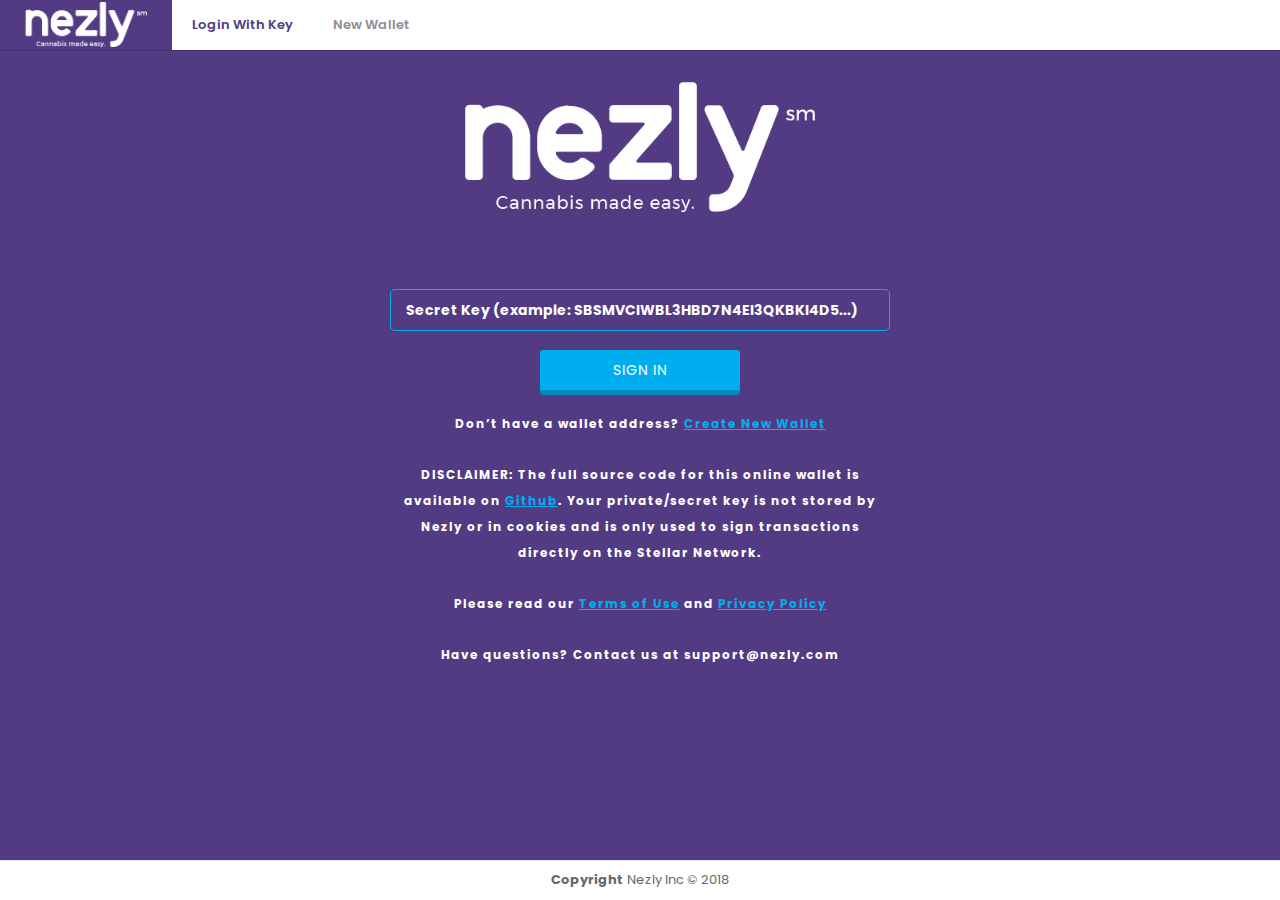
<file: index.html>
<!DOCTYPE HTML>
<html lang="en-US">
<head>
    <meta charset="UTF-8">
    <meta name="viewport" content="width=device-width, initial-scale=1, maximum-scale=1, user-scalable=no">
    <META NAME="ROBOTS" CONTENT="NOINDEX, NOFOLLOW">
    <title>Nezly Online Wallet</title>
    <link href="https://fonts.googleapis.com/css?family=Poppins:100,200,300,400,500,600,700,800,900" rel="stylesheet">
    <link href="css/bootstrap.min.css" rel="stylesheet">
    <link href="font-awesome/css/font-awesome.css" rel="stylesheet">
    <link href="css/animate.css" rel="stylesheet">
    <link href="css/crapstyle.css?v=1.04" rel="stylesheet">
    <link href="css/newstyle.css?v=1.08" rel="stylesheet">
    <script type="text/javascript" src="js/jquery.min.js"></script>
    <script type="text/javascript" src="js/bootstrap.min.js"></script>
    <script type="text/javascript" src="js/jquery.validate.min.js"></script>
    <script type="text/javascript" src="js/sweetalert/sweetalert2.all.min.js" ></script>
    <script type="text/javascript" src="js/js.cookie.js" ></script>
    <script type="text/javascript" src="js/events.js?v=1.43" ></script>
    <script type="text/javascript" src="js/functions.js?v=1.153"></script>
    <script type="text/javascript" src="js/vue.min.js"></script>
    <script type="text/javascript" src="js/jquery.qrcode.min.js"></script>
    <script type="text/javascript" src="js/qrcode.js"></script>
    <script src="js/metisMenu/jquery.metisMenu.js"></script>
    <script src="js/slimscroll/jquery.slimscroll.min.js"></script>
    <script src="js/inspinia.js?v=1.02"></script>
    <script src="js/pace/pace.min.js"></script>
    <script src="stellarjsdk/bower_components/stellar-sdk/stellar-sdk.js"></script>

</head>

<body class="top-navigation boxed-layout skin-3">

    <div id="wrapper">
            <div id="page-wrapper" class="no-margins purplebg">
                <div class="row ">
                    <nav class="navbar navbar-static-top box-shadow" role="navigation">
                        <div class="navbar-header">
                            <button aria-controls="navbar" aria-expanded="false" data-target="#navbar" data-toggle="collapse" class="navbar-toggle collapsed" type="button">
                                <i class="fa fa-reorder"></i>
                            </button>
                            <a href="/" class="navbar-brand"><img src="images/logo2.png" alt="Nezly"></a>
                        </div>
                        <div class="navbar-collapse collapse purple-bg" id="navbar">
                            <ul class="nav navbar-nav">
                                <li class="active">
                                    <a aria-expanded="false" role="button" href="/">Login With Key</a>
                                </li>
                                <li>
                                    <a aria-expanded="false" role="button" href="#" class="new"> New Wallet </a>
                                </li>
                            </ul>
                        </div>
                    </nav>
                </div>
                <div class="wrapper wrapper-content no-margins no-padding">

                    <div class="inner_content no-margins">
                        <div class="main_logo small-margin-top">
                            <img src="images/nezlyico.png" alt="img_logo" />
                        </div>
                        <div class="main_container">
                            <div class="checkmail">
                                <div class="contact_form no-margins">
                                    <form id="login-form" method="post" action="#">
                                        <div class="form-group">

                                                <input id="secretkey" name="secretkey" type="password" placeholder="Secret Key (example: SBSMVCIWBL3HBD7N4EI3QKBKI4D5...)" class="all_field" />

                                            <div class="all_fields"><input type="submit" value="SIGN IN" /></div>
                                        </div>
                                    </form>
                                </div>
                                <p class="all_paragraph">
                                    <span class="span2">Don’t have a wallet address? <a href="#" class="new">Create New Wallet</a></span><br /><br />
                                    <span class="span2">DISCLAIMER: The full source code for this online wallet is available on <a href="https://github.com/nezly/wallet" target="_blank">Github</a>. Your private/secret key is not stored by Nezly or in cookies and is only used to sign transactions directly on the Stellar Network.</span><br /><br />
                                    <span class="span2">Please read our <a href="terms.html" target="_blank">Terms of Use</a> and <a href="privacy.html" target="_blank">Privacy Policy</a></span><br /><br />
                                    <span class="span2">Have questions? Contact us at support@nezly.com</span>
                                </p>
                            </div>
                        </div>

                    </div>


                </div>
                <div class="footer fixed">
                    <div>
                        <strong>Copyright</strong> Nezly Inc &copy; 2018
                    </div>
                </div>

            </div>
    </div>

    <script type="text/javascript">
    $(document).ready(function ()
    {

    });
    </script>
</body>
</html>
</file>
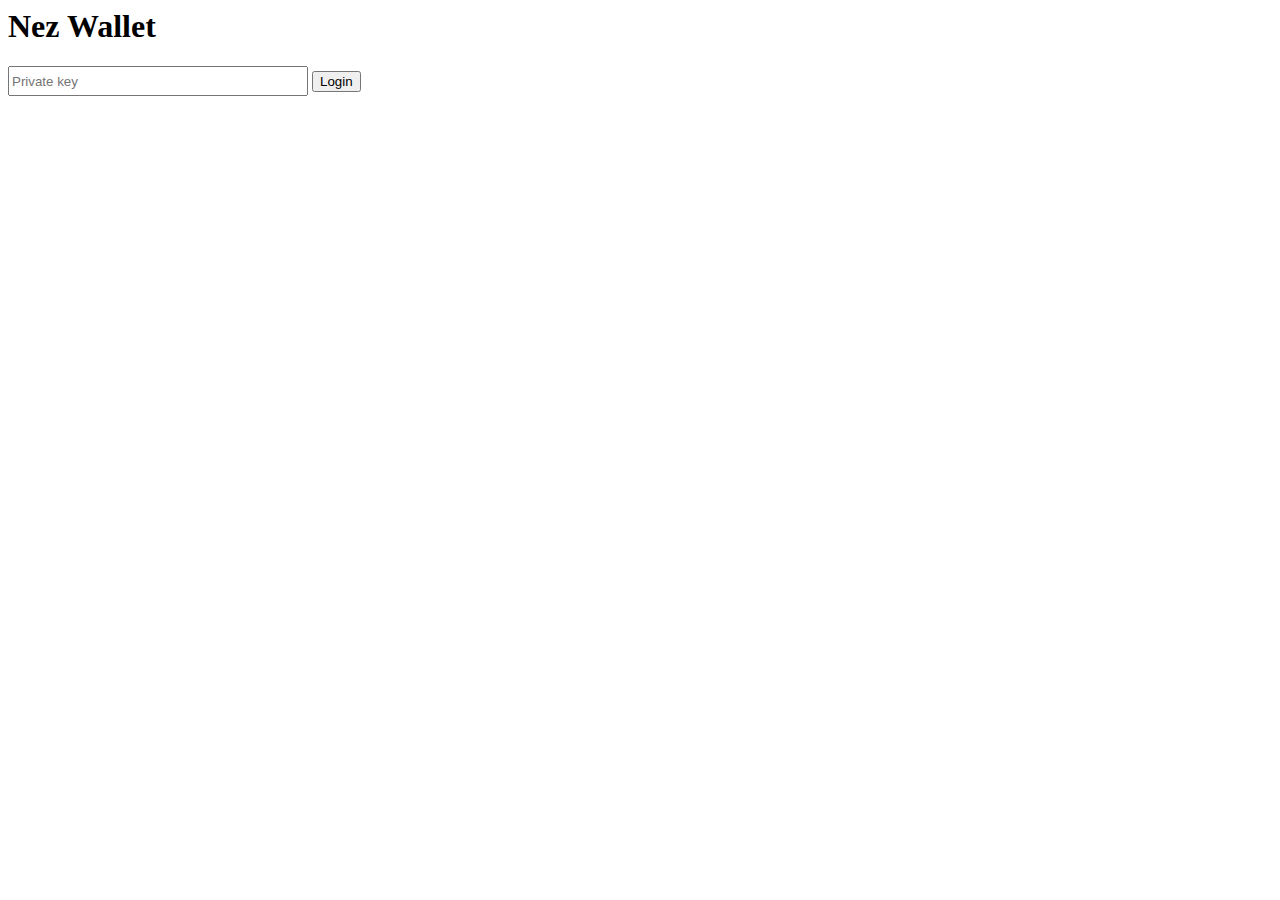
<file: stellarjsdk/balance.html>
<html>  
    
<head>
    <script src="https://cdnjs.cloudflare.com/ajax/libs/jquery/3.3.1/jquery.min.js"></script>
</head>

<body>  

    <h1>Nez Wallet</h1>
<div id="loginDiv">
    <input id="privateKey" style="height: 30px; width: 300px" value="" placeholder="Private key" />

   <!-- <button onclick="StellarController.fetchBalance()">Fetch Balance</button>-->
	<button onclick="StellarController.checkSecret()">Login</button>
	
</div>
	
	<ul id="balances">
    </ul>
	
	<div id="sendPaymentDiv" style="display:none;">
<br><br>
	
	
	To Address : <input id="toAccount" style="height: 30px; width: 300px" value="" placeholder="Valid Stellar Address" />
<br>
	
	Amount : <input id="toAmount" style="height: 30px; width: 300px" value="1.120976" placeholder="Amount" />
<br>
	Asset :<input id="sendAsset" style="height: 30px; width: 300px" value="XLM" placeholder="Asset Code e.g. XLM / NEZ" />
	<br>
		Memo : <input id="sendMemo" style="height: 30px; width: 300px" value="Testing Nez Wallet" placeholder="Memo Text" />
<br>


 Secret Signing Key : <input id="signPrivateKey" style="height: 30px; width: 300px" value="" placeholder="Private key" />
<br>
<br>
 
 
		    <button onclick="StellarController.sendPayment()">Send Payment</button>
<br><br>
	
	
	
	
	
	<h1>Transactions</h1>
	<ul id="transactionsList">
    </ul>
	
</div>	
	
	
	
	
	
	
</body>
<script src="./bower_components/stellar-sdk/stellar-sdk.js"></script>
<script>
    var assetCode = "ZEN";
    var assetIssuer = "GAW3RFKRCLGI3T34466RMRTNRL37TLPTNXMNJ3CTISKRPPVPYTQKVOEL";
    var $privateKey = $("#privateKey");
    var $balances = $("#balances");
	var $transactionsList = $("#transactionsList");
	
	var $toAccount = $("#toAccount");
	var $toAmount = $("#toAmount");
	var $sendAsset = $("#sendAsset");
		var $sendMemo = $("#sendMemo");

	//var signPrivateKey = $("#signPrivateKey").val();
	var assetToSend = StellarSdk.Asset.native();
	
    const server = new StellarSdk.Server('https://horizon-testnet.stellar.org');
    StellarSdk.Network.useTestNetwork();
    var StellarController = {
        fetchAccount: function(cb) {
            const pk = $privateKey.val();
            console.log(pk);
            const kp = StellarSdk.Keypair.fromSecret(pk);
            console.log(kp);
            console.log(kp.publicKey());
			
            server.loadAccount(kp.publicKey())
            .then(function(acct){
                cb(acct);
            });
        },
		checkSecret: function(){
		 try {
				const LogedInPrivateKey = StellarSdk.Keypair.fromSecret($privateKey.val());
				console.log(LogedInPrivateKey);
				$("#loginDiv").hide();
				
				$("#sendPaymentDiv").show();
				StellarController.fetchBalance();
		}
		catch(err) {
				console.log('An error has occured:');
				console.log(err);
				
			  }
            
			
		
		},
		
		
		
		
		
        sendPayment: function() {
            //
		StellarController.fetchAccount(function(acct) {
			
			var sourceKeypair = StellarSdk.Keypair.fromSecret($privateKey.val());
			
			var currentAccount = sourceKeypair.publicKey();
			
			if($sendAsset.val() === "ZEN"){
			
			 assetToSend = new StellarSdk.Asset(assetCode,assetIssuer);
			
			}
			
			
			server.loadAccount(currentAccount)
		  .then(function(acct) {
			var transaction = new StellarSdk.TransactionBuilder(acct)
			  // Add a payment operation to the transaction
			  .addOperation(StellarSdk.Operation.payment({
				destination: $toAccount.val(),
				// The term native asset refers to lumens
				asset: assetToSend,
				// Specify 350.1234567 lumens. Lumens are divisible to seven digits past
				// the decimal. They are represented in JS Stellar SDK in string format
				// to avoid errors from the use of the JavaScript Number data structure.
				amount: $toAmount.val(),
			  }))
			  // Uncomment to add a memo (https://www.stellar.org/developers/learn/concepts/transactions.html)
			   .addMemo(StellarSdk.Memo.text($sendMemo.val()))
			  .build();

			// Sign this transaction with the secret key
			// NOTE: signing is transaction is network specific. Test network transactions
			// won't work in the public network. To switch networks, use the Network object
			// as explained above (look for StellarSdk.Network).
			transaction.sign(sourceKeypair);

			// Let's see the XDR (encoded in base64) of the transaction we just built
			console.log(transaction.toEnvelope().toXDR('base64'));

			// Submit the transaction to the Horizon server. The Horizon server will then
			// submit the transaction into the network for us.
			server.submitTransaction(transaction)
			  .then(function(transactionResult) {
				console.log(JSON.stringify(transactionResult, null, 2));
				console.log('\nSuccess! View the transaction at: ');
				console.log(transactionResult._links.transaction.href);
				
				StellarController.fetchBalance();
				StellarController.fetchTransactions();
				
				
			  })
			  .catch(function(err) {
				console.log('An error has occured:');
				console.log(err);
			  });
		  })
		  .catch(function(e) {
			console.error(e);
		  });
			
			});
			
			
			//
        },
		fetchBalance: function() {
            StellarController.fetchAccount(function(acct) {
                const balances = acct.balances;
                console.log(balances);
                
                var balancesWeCareAbout = [];
                var foundAsset = false;
                for(var i = 0; i < balances.length; i++) {
                    var b = balances[i];
                    if(b.asset_code === assetCode) {
                        balancesWeCareAbout.push(b);
                        foundAsset = true;
                    } 
                    if(b.asset_type === "native") {
                        b.asset_code = "XLM";
                        balancesWeCareAbout.push(b);
                    }
                }
                if(!foundAsset) {
                    StellarController.createTrustline(function(res) {
                        $balances.empty();
                        
                        // Added asset so need to add to balances we care about    
                        // Treating this as a stack...
                        balancesWeCareAbout.push({asset_code: assetCode, balance: "0.0000000"});
                        var len = balancesWeCareAbout.length;
                        for(var i = 0; i < len; i++) {
                            var b = balancesWeCareAbout.pop();
                            $balances.append(`<li> ${b.balance} of ${b.asset_code}`);
                        }
                        return;
                        
                    }, function(err) {
                        console.error(err);
                    });
                }
                
                $balances.empty();
                for(var i = 0; i < balancesWeCareAbout.length; i++) {
                    var b = balancesWeCareAbout[i];
                    $balances.append(`<li> ${b.balance} of ${b.asset_code}`);
                }
				
				
            });
			
			StellarController.fetchTransactions();
        },
		
		fetchTransactions: function(){
		

            var accountId = StellarSdk.Keypair.fromSecret($privateKey.val());
			var transactionsArray = [];
			var currentAccount = accountId.publicKey();
			server.payments()
			.forAccount(currentAccount)
			.order('desc')
			.limit(100)
			.call()
			.then(function (payments) {
			console.log('Page 1: ');
			console.log(payments.records);
			
			$transactionsList.empty();
			for(var i = 0; i < payments.records.length; i++) {
                    var p = payments.records[i];

					//console.log(p.from);
					
					var asset = "XLM"
					
					if(p.asset_type==="credit_alphanum4")
					{
						asset = p.asset_code;
					}
					
					
					if(p.type==="payment"){
					
					if(p.from===currentAccount)
					{
						
						
						$transactionsList.append(`<li> Date : ${p.created_at} Asset : ${asset}  Sent To : ${p.to}  Amount: - ${p.amount}  `);

					}
					else
					{
						$transactionsList.append(`<li> Date : ${p.created_at} Asset : ${asset}  Received From : ${p.from}  Amount: + ${p.amount}  `);
					
					}
					
					}
					
					
                }
			
			
			
			
			
			
			})
			.catch(function (err) {
				console.log(err);
			});
		},
		
		
        createTrustline: function(cb, errcb) {
            StellarController.fetchAccount(function(acct) {
                var tx = new StellarSdk.TransactionBuilder(acct)
                    .addOperation(StellarSdk.Operation.changeTrust({
                        asset: new StellarSdk.Asset(assetCode,assetIssuer)
                    })).build();
                console.log("TRANS " + tx);
                const pk = $privateKey.val();
                console.log("PK " + pk);
                const kp = StellarSdk.Keypair.fromSecret(pk);
                tx.sign(kp);
                console.log("TX ENV " + tx.toEnvelope());
                server.submitTransaction(tx)
                .then(function(res) { return cb(res) })
                .catch(function(err) { return errcb(err) });
            });
        }
    }
</script>
</html>
</file>
<file: css/crapstyle.css>
* {
	margin: 0;
	padding: 0;
	box-sizing: border-box;
	text-decoration: none;
	font-family: 'Poppins', sans-serif;
}
body{
	background:url(../images/bg.png) no-repeat center center fixed;
	-webkit-background-size: cover;
	-moz-background-size: cover;
	-o-background-size: cover;
	background-size: cover;
}
.wrapper{
	width:100%;
}
.header{
	position:fixed;
	top:0px;
	width:100%;
	padding:5px 5%;
	background:#523b83;
	box-shadow:0px 0px 1px #000;
}
.logo{
	float:left;
	width:136px;
}
.logo img{
	width:100%;
}

.top_nav_right_header
{
	float: right;
	background: #00aeef;
	padding: 0px 4px 0px 4px;
	margin-right: 4px;
	color:#ffffff;
}

.top_nav{
	margin:auto;
	position:relative;
}
.top_nav ul{
	text-align:center;
	margin:0px;
	padding:0px;
	list-style:none;
}
.top_nav li{
	display:inline-block;
	margin:15px 15px;
	position:relative;
}
.top_nav li .counter{
	position:absolute;
	top:-5px;
	background:#00aeef;
	padding:2px 0px;
	text-align:center;
	width:20px;
	height:20px;
	border-radius:50%;
	color:#FFF;
	font-size:10px;
}
.top_nav a{
	color:#FFF;
	font-size:14px;
	font-weight:400;
}
/*************Inner Content*********/
.inner_content{
	float:left;
	width:100%;
	padding:0px 10%;
	margin-top: 30px !important;
}
.main_logo{
	margin:130px auto 50px auto;
	max-width:350px;
}
.main_logo img{
	width:100%;
}
.main_container{
	margin:50px auto;
	max-width:500px;
	position:relative;
}
p.all_paragraph{
	font-size:15px;
	clear:both;
	line-height:25px;
}
p.all_paragraph .span1{
	font-size:10px;
}
p.all_paragraph .span2{
	font-size:12px;
}
input.all_field{
	padding:10px 0px;
	color:#fff;
	font-size:14px;
	background:none;
	border:1px solid #00aeef;
	border-radius:5px;
	outline:none;
	text-indent:15px;
	font-weight:700;
	margin-bottom:4px;
	margin-top:12px;
}
select.all_field{
	padding:10px 0px;
	color:#fff;
	font-size:14px;
	background:#523b83;
	border:1px solid #00aeef;
	border-radius:5px;
	outline:none;
	text-indent:15px;
	font-weight:700;
	margin-bottom:4px;
	margin-top:12px;
	width: 100%;
}
.textarea_field{
	color:#fff;
	font-size:14px;
	background:none;
	border:1px solid #00aeef;
	border-radius:5px;
	outline:none;
	font-weight:700;
	width: 100%;
	padding: 4px 4px 4px 4px;
	text-align: center;
}
input.all_field::-webkit-input-placeholder { /* Chrome/Opera/Safari */
  color:#FFF;
  opacity:1;
}
input.all_field::-moz-placeholder { /* Firefox 19+ */
  color: #FFF;
  opacity:1;
}
input.all_field:-ms-input-placeholder { /* IE 10+ */
  color: #FFF;
  opacity:1;
}
input.all_field:-moz-placeholder { /* Firefox 18- */
  color: #FFF;
  opacity:1;
}
.all_fields{
	float:left;
	width:100%;
	padding:15px 0px;
	text-align:center;
}
.all_fields input[type=submit]{
	display:inline-block;
	clear:both;
	float:none;
	text-transform:uppercase;
	font-size:14px;
	font-weight:400;
	width:200px;
	padding:10px 0px;
	background:#00aeef;
	border:none;
	border-bottom:5px solid #008bbf;
	color:#FFF;
	letter-spacing:1px;
	border-radius:3px;
}

.all_fields input[type=button]{
	display:inline-block;
	clear:both;
	float:none;
	text-transform:uppercase;
	font-size:14px;
	font-weight:400;
	width:140px;
	padding:10px 0px;
	background:#bbc5d5;
	border:none;
	border-bottom:5px solid #969eaa;
	color:#ffffff;
	letter-spacing:1px;
	border-radius:3px;
}

/***Transaction****/
.transaction{
	clear:both;
	margin:50px auto;
	max-width:768px;
}
.transaction_ner{
	float:left;
	width:100%;
	border:1px solid #00aeef;
	border-radius:10px;
	padding:15px 0px;
}
p.history{
	color:#FFF;
	padding:0px 0px 15px 30px;
	font-size:20px;
	font-weight:500;
}
p.history span{
	font-size:14px;
	font-weight:400;
}

table {
  border-collapse: collapse;
  margin: 0;
  padding: 0;
  width: 100%;
  table-layout: fixed;
}
table thead{
	background:#00aeef;
}
table thead tr th{
	text-transform:none;
	padding:10px 0px;
}
table tr {
  border-top: 1px solid #00aeef;
  padding:15px 0px;
  color:#FFF;
  font-size:15px;
}
table tr:nth-child{
	border-bottom:none;
}
table th,
table td {
	padding:15px 10px;
  text-align: center;
}
table th {
  font-size: 12px;
  letter-spacing: .1em;
  text-transform: uppercase;
}
img.compl{
	margin-left:20px;
}
img.compl1{
	margin-left:30px;
}
@media screen and (max-width: 767px) {
  table {
    border: 0;
  }
  table caption {
    font-size: 1.3em;
  }
  table thead {
    border: none;
    clip: rect(0 0 0 0);
    height: 1px;
    margin: -1px;
    overflow: hidden;
    padding: 0;
    position: absolute;
    width: 1px;
  }
  table tr {
    border-top: 3px solid #00aeef;
    display: block;
    margin-bottom: .625em;
  }
  table td {
    border-bottom: 1px solid #00aeef;
    display: block;
    font-size: .8em;
    text-align: right;
  }
  table td:before {
    /*
    * aria-label has no advantage, it won't be read inside a table
    content: attr(aria-label);
    */
    content: attr(data-label);
    float: left;
    font-weight: bold;
    text-transform: uppercase;
  }
  table td:last-child {
    border-bottom: 0;
  }
}
/***Transaction****/
.transaction{
	clear:both;
	margin:50px auto;
	max-width:768px;
}
.transaction_ner{
	float:left;
	width:100%;
	border:1px solid #00aeef;
	border-radius:10px;
	padding:15px 0px;
}
/***Receive****/
.received{
	clear:both;
	margin:50px auto;
	max-width:1140px;
}
.received_inner{
	float:left;
	width:100%;
	border-radius:10px;
	padding:15px 0px;
}
.received_box{
	float:left;
	width:32%;
	padding:15px 0px;
	margin:15px 0px;
	border-radius:2px;
	border:2px solid #9299a7;
}
.received_box h1{
	color:#9299a7;
	font-size:24px;
	font-weight:700;
	text-align:center;
	padding:0px 15px;
	line-height:20px;
	text-transform:uppercase;
}
.received_box h1 span{
	font-size:15px;
	font-weight:500;
	text-transform:none;
}
.received_box h2{
	color:#9299a7;
	font-size:16px;
	padding:15px;
	font-weight:400;
	text-align:center;
}
.received_box:nth-child(2){
	margin:15px 15px;
}
.received_box p{
	margin-top:15px;
	clear:both;
	color:#9299a7;
	font-size:22px;
	font-weight:700;
	border-top:1px solid #9299a7;
	padding:20px 15px 5px 15px;
	text-align: center;
}
.current_box{
	border:2px solid #00aeef !important;
}
.current_box h1{
	color:#00aeef !important;
}
.current_box h1 span{
	color:#FFF !important;
}
.current_box h2{
	color:#FFF !important;
}
.current_box p{
	border-top:1px solid #00aeef;
	color:#FFF !important;
}
.received_contact{
	float:left;
	width:100%;
	text-align:center;
	padding:50px 0px;
}
.received_contact label{
	display:inline-block;
	padding:15px 0px;
	color:#FFF;
	font-size:15px;
	font-weight:500;
}
.received_contact input{
	display:inline-block !important;
	margin:0px 15px;
	width:45%;
}
.received_contact select{
	display:inline-block !important;
	width:150px;
	color:#FFF;
	font-size:15px;
	text-transform:uppercase;
	padding:9px 0px 9px 15px;
	background:none;
	border:1px solid #00aeef;
	border-radius:5px;
}
.received_contact input[type=submit]{
	margin:0px 15px;
}
input[type=submit].copy{
	background:#bbc5d5;
	border-bottom-color:#969eaa;
}
.list_field{
	float:left;
	width:100%;
	margin-bottom:15px;
}
/***Confrmation***/
.confirmation{
	float:left;
	width:100%;
	position:relative;
}
.confirmation p{
	text-align:center;
	color:#FFF;
	letter-spacing:1px;
	font-weight:400;
}
.confirmation a{
	color:#FFF;
	text-decoration:underline;
}
.confirmation .span1{
	text-align:center;
	color:#FFF;
}
.confirmation .span2{
	text-align:center;
	color:#FFF;
	font-weight:700;
}
/***Check Mail***/
.checkmail{
	float:left;
	width:100%;
	position:relative;
}
.checkmail p{
	text-align:center;
	color:#FFF;
	letter-spacing:1px;
	font-weight:400;
}
.checkmail a{
	color:#FFF;
	text-decoration:underline;
}
.checkmail .span1{
	color:#FFF;
	line-height:20px;
}
.checkmail .span2{
	text-align:center;
	font-weight:700;
	color:#FFF;
}
/****confirmation2*****/
.confirmation_two{
	float:left;
	width:100%;
	position:relative;
}
.confirmation_two p{
	text-align:center;
	font-size:15px;
	color:#FFF;
	letter-spacing:1px;
	font-weight:400;
}
.confirmation_two .span2{
	text-align:center;
	font-size:12px;
	font-weight:700;
	color:#FFF;
}
.contact_form{
	float:left;
	width:100%;
}
.contact_form input{
	float:left;
	width:100%;
}
/****Auth2*****/
.auth2{
	float:left;
	width:100%;
	position:relative;
}
.auth2 p{
	text-align:center;
	font-size:15px;
	color:#FFF;
	letter-spacing:1px;
	font-weight:400;
}
.auth2 .span2{
	text-align:center;
	font-size:12px;
	font-weight:700;
	color:#FFF;
}
.contact_form{
	float:left;
	width:100%;
}
.auth2 input{
	float:left;
	width:100%;
}
/**Creat Account****/
.all_fields input[type=checkbox].css-checkbox {
	position: absolute;
	z-index: -1000;
	left: -1000px;
	overflow: hidden;
	clip: rect(0 0 0 0);
	height: 1px;
	width: 1px;
	margin: -1px;
	padding: 0;
	border: 0;
}
.all_fields input[type=checkbox].css-checkbox + label.css-label {
	padding-left: 40px;
	height: 24px;
	font-size:12px;
	font-weight:700;
	color:#FFF;
	display: inline-block;
	line-height: 24px;
	background-repeat: no-repeat;
	background-position: 0 0;
	vertical-align: middle;
	text-align:justify;
	cursor: pointer;
}
.clear_both{
	float:left;
	clear:both;
	width:100%;
	padding-top:20px;
}
.all_fields2{
	float:left;
	width:100%;
	clear:both;
	padding-bottom:15px;
}
.all_fields2 input[type=checkbox].css-checkbox + label.css-label {
	float:left;
}
.all_fields input[type=checkbox].css-checkbox:checked + label.css-label {
	background-position: 0 -24px;
}
.all_fields label.css-label {
	background-image: url(../images/csscheckbox.png);
	-webkit-touch-callout: none;
	-webkit-user-select: none;
	-khtml-user-select: none;
	-moz-user-select: none;
	-ms-user-select: none;
	user-select: none;
}

/***End Create Account*****/
.visibility{
	visibility:hidden;
}



.error {
	color: #00aeef;
}



/****End Inner Content*****/


.footer{
	float:left;
	width:100%;
	padding-top:20%;
	clear:both;
	text-align:center;
}
.footer p{
	font-size:14px;
	font-weight:400;
	color:#FFF;
}
@media (max-width:1024px){
.received_box h1{
	font-size:20px;
}
.received_box h1 span{
	font-size:13px;
}
.received_box h2{
	font-size:15px;
}
.received_box:nth-child(2){
	margin:15px 15px;
}
.received_box p{
	font-size:20px;
}
}

@media (max-width:950px){

.received_box{
	width:100%;
	margin:20px 0px 0px 0px !important;
}

.received_contact label{
	width:100%;
	text-align:center;
}
.received_contact input{
	width:80%;
	margin-bottom:15px;
	clear:both;
}
input.key_inp{
	float:none;
	text-align:center;
	display:inline-block;
	width:80%;
}
.visibility{
	display:none;
}
}
@media (max-width:480px){

.top_nav{
	margin:auto;
	position:relative;
	width:auto;
}
.top_nav li{
	margin:15px 5px;
}
.top_nav a{
	font-size:12px;
}
.main_logo{
	max-width:250px;
}
}

.text-center
{
	text-align: center;
}
.center-header
{
	text-align: center;
	font-size: 20px;
	font-weight: bold;
	color: #ffffff;
	margin: 20px 0px 0px 0px;
}
.nezly-blue
{
	color: #00aeef;
}
.nezly-blue a{
	color: #ffff00;
}
.white{
	color: #ffffff;
}
.font-bold
{
	font-weight: bold;
}

p{
	color: #ffffff;
}
p a:link {
	color: #00aeef;
}
p a:visited {
	color: #00aeef;
}
h3 {
	color: #ffffff;
}
.no-padding-top {
	padding-top: 0px !important;
}
.qrback
{
	padding: 20px 20px 20px 20px;
	background: #ffffff;
	text-align: center !important;
	margin: 0px auto;
}

input::-webkit-inner-spin-button, input::-webkit-outer-spin-button{
	-webkit-appearance: none;
	margin: 0;
}

.nezwrapper
{
	margin-top: 16px; margin-bottom: 16px;
}
.txn-table-row:hover
{
	background: #000000;
	cursor: pointer;
}
</file>
<file: css/newstyle.css>
@import url("https://fonts.googleapis.com/css?family=Open+Sans:300,400,600,700");
@import url("https://fonts.googleapis.com/css?family=Roboto:400,300,500,700");
/*
 *
 *   INSPINIA - Responsive Admin Theme
 *   version 2.7.1
 *
*/
h1,
h2,
h3,
h4,
h5,
h6 {
  font-weight: 100;
}
h1 {
  font-size: 30px;
}
h2 {
  font-size: 24px;
}
h3 {
  font-size: 16px;
}
h4 {
  font-size: 14px;
}
h5 {
  font-size: 12px;
}
h6 {
  font-size: 10px;
}
h3,
h4,
h5 {
  margin-top: 5px;
  font-weight: 600;
}
.nav > li > a {
  color: #a7b1c2;
  font-weight: 600;
  padding: 14px 20px 14px 25px;
}
.nav.navbar-right > li > a {
  color: #999c9e;
}
.nav > li.active > a {
  color: #ffffff;
}
.navbar-default .nav > li > a:hover,
.navbar-default .nav > li > a:focus {
  background-color: #293846;
  color: white;
}
.nav .open > a,
.nav .open > a:hover,
.nav .open > a:focus {
  background: #fff;
}
.nav.navbar-top-links > li > a:hover,
.nav.navbar-top-links > li > a:focus {
  background-color: transparent;
}
.nav > li > a i {
  margin-right: 6px;
}
.navbar {
  border: 0;
}
.navbar-default {
  background-color: transparent;
  border-color: #2f4050;
}
.navbar-top-links li {
  display: inline-block;
}
.navbar-top-links li:last-child {
  margin-right: 40px;
}
.body-small .navbar-top-links li:last-child {
  margin-right: 0;
}
.navbar-top-links li a {
  padding: 20px 10px;
  min-height: 50px;
}
.dropdown-menu {
  border: medium none;
  border-radius: 3px;
  box-shadow: 0 0 3px rgba(86, 96, 117, 0.7);
  display: none;
  float: left;
  font-size: 12px;
  left: 0;
  list-style: none outside none;
  padding: 0;
  position: absolute;
  text-shadow: none;
  top: 100%;
  z-index: 1000;
}
.dropdown-menu > li > a {
  border-radius: 3px;
  color: inherit;
  line-height: 25px;
  margin: 4px;
  text-align: left;
  font-weight: normal;
}
.dropdown-menu > .active > a,
.dropdown-menu > .active > a:focus,
.dropdown-menu > .active > a:hover {
  color: #fff;
  text-decoration: none;
  background-color: #00aeef;
  outline: 0;
}
.dropdown-menu > li > a.font-bold {
  font-weight: 600;
}
.navbar-top-links .dropdown-menu li {
  display: block;
}
.navbar-top-links .dropdown-menu li:last-child {
  margin-right: 0;
}
.navbar-top-links .dropdown-menu li a {
  padding: 3px 20px;
  min-height: 0;
}
.navbar-top-links .dropdown-menu li a div {
  white-space: normal;
}
.navbar-top-links .dropdown-messages,
.navbar-top-links .dropdown-tasks,
.navbar-top-links .dropdown-alerts {
  width: 310px;
  min-width: 0;
}
.navbar-top-links .dropdown-messages {
  margin-left: 5px;
}
.navbar-top-links .dropdown-tasks {
  margin-left: -59px;
}
.navbar-top-links .dropdown-alerts {
  margin-left: -123px;
}
.navbar-top-links .dropdown-user {
  right: 0;
  left: auto;
}
.dropdown-messages,
.dropdown-alerts {
  padding: 10px 10px 10px 10px;
}
.dropdown-messages li a,
.dropdown-alerts li a {
  font-size: 12px;
}
.dropdown-messages li em,
.dropdown-alerts li em {
  font-size: 10px;
}
.nav.navbar-top-links .dropdown-alerts a {
  font-size: 12px;
}
.nav-header {
  padding: 33px 25px;
  background-color: #2f4050;
  background-image: url("../images/bg.png");
}
.pace-done .nav-header {
  transition: all 0.4s;
}
ul.nav-second-level {
  background: #293846;
}
.nav > li.active {
  border-left: 4px solid #19aa8d;
  background: #293846;
}
.nav.nav-second-level > li.active {
  border: none;
}
.nav.nav-second-level.collapse[style] {
  height: auto !important;
}
.nav-header a {
  color: #DFE4ED;
}
.nav-header .text-muted {
  color: #8095a8;
}
.minimalize-styl-2 {
  padding: 4px 12px;
  margin: 14px 5px 5px 20px;
  font-size: 14px;
  float: left;
}
.navbar-form-custom {
  float: left;
  height: 50px;
  padding: 0;
  width: 200px;
  display: block;
}
.navbar-form-custom .form-group {
  margin-bottom: 0;
}
.nav.navbar-top-links a {
  font-size: 14px;
}
.navbar-form-custom .form-control {
  background: none repeat scroll 0 0 rgba(0, 0, 0, 0);
  border: medium none;
  font-size: 14px;
  height: 60px;
  margin: 0;
  z-index: 2000;
}
.count-info .label {
  line-height: 12px;
  padding: 2px 5px;
  position: absolute;
  right: 6px;
  top: 12px;
}
.arrow {
  float: right;
}
.fa.arrow:before {
  content: "\f104";
}
.active > a > .fa.arrow:before {
  content: "\f107";
}
.nav-second-level li,
.nav-third-level li {
  border-bottom: none !important;
}
.nav-second-level li a {
  padding: 7px 10px 7px 10px;
  padding-left: 52px;
}
.nav-third-level li a {
  padding-left: 62px;
}
.nav-second-level li:last-child {
  margin-bottom: 10px;
}
body:not(.fixed-sidebar):not(.canvas-menu).mini-navbar .nav li:hover > .nav-second-level,
.mini-navbar .nav li:focus > .nav-second-level {
  display: block;
  border-radius: 0 2px 2px 0;
  min-width: 140px;
  height: auto;
}
body.mini-navbar .navbar-default .nav > li > .nav-second-level li a {
  font-size: 12px;
  border-radius: 3px;
}
.fixed-nav .slimScrollDiv #side-menu {
  padding-bottom: 60px;
}
.mini-navbar .nav-second-level li a {
  padding: 10px 10px 10px 15px;
}
.mini-navbar .nav .nav-second-level {
  position: absolute;
  left: 70px;
  top: 0;
  background-color: #2f4050;
  padding: 10px 10px 10px 10px;
  font-size: 12px;
}
.canvas-menu.mini-navbar .nav-second-level {
  background: #293846;
}
.mini-navbar li.active .nav-second-level {
  left: 65px;
}
.navbar-default .special_link a {
  background: #1ab394;
  color: white;
}
.navbar-default .special_link a:hover {
  background: #17987e !important;
  color: white;
}
.navbar-default .special_link a span.label {
  background: #fff;
  color: #1ab394;
}
.navbar-default .landing_link a {
  background: #1cc09f;
  color: white;
}
.navbar-default .landing_link a:hover {
  background: #1ab394 !important;
  color: white;
}
.navbar-default .landing_link a span.label {
  background: #fff;
  color: #1cc09f;
}
.logo-element {
  text-align: center;
  font-size: 18px;
  font-weight: 600;
  color: white;
  display: none;
  padding: 18px 0;
}
.pace-done .navbar-static-side,
.pace-done .nav-header,
.pace-done li.active,
.pace-done #page-wrapper,
.pace-done .footer {
  -webkit-transition: all 0.4s;
  -moz-transition: all 0.4s;
  -o-transition: all 0.4s;
  transition: all 0.4s;
}
.navbar-fixed-top {
  background: #fff;
  transition-duration: 0.4s;
  border-bottom: 1px solid #e7eaec !important;
  z-index: 2030;
}
.navbar-fixed-top,
.navbar-static-top {
  background: #f3f3f4;
}
.fixed-nav #wrapper {
  margin-top: 0;
}
.nav-tabs > li.active > a,
.nav-tabs > li.active > a:hover,
.nav-tabs > li.active > a:focus {
  -moz-border-bottom-colors: none;
  -moz-border-left-colors: none;
  -moz-border-right-colors: none;
  -moz-border-top-colors: none;
  background: none;
  border-color: #dddddd #dddddd rgba(0, 0, 0, 0);
  border-bottom: #f3f3f4;
  border-image: none;
  border-style: solid;
  border-width: 1px;
  color: #555555;
  cursor: default;
}
.nav.nav-tabs li {
  background: none;
  border: none;
}
body.fixed-nav #wrapper .navbar-static-side,
body.fixed-nav #wrapper #page-wrapper {
  margin-top: 60px;
}
body.top-navigation.fixed-nav #wrapper #page-wrapper {
  margin-top: 0;
}
body.fixed-nav.fixed-nav-basic .navbar-fixed-top {
  left: 220px;
}
body.fixed-nav.fixed-nav-basic.mini-navbar .navbar-fixed-top {
  left: 70px;
}
body.fixed-nav.fixed-nav-basic.fixed-sidebar.mini-navbar .navbar-fixed-top {
  left: 0;
}
body.fixed-nav.fixed-nav-basic #wrapper .navbar-static-side {
  margin-top: 0;
}
body.fixed-nav.fixed-nav-basic.body-small .navbar-fixed-top {
  left: 0;
}
body.fixed-nav.fixed-nav-basic.fixed-sidebar.mini-navbar.body-small .navbar-fixed-top {
  left: 220px;
}
.fixed-nav .minimalize-styl-2 {
  margin: 14px 5px 5px 15px;
}
.body-small .navbar-fixed-top {
  margin-left: 0;
}
body.mini-navbar .navbar-static-side {
  width: 70px;
}
body.mini-navbar .profile-element,
body.mini-navbar .nav-label,
body.mini-navbar .navbar-default .nav li a span {
  display: none;
}
body.canvas-menu .profile-element {
  display: block;
}
body:not(.fixed-sidebar):not(.canvas-menu).mini-navbar .nav-second-level {
  display: none;
}
body.mini-navbar .navbar-default .nav > li > a {
  font-size: 16px;
}
body.mini-navbar .logo-element {
  display: block;
}
body.canvas-menu .logo-element {
  display: none;
}
body.mini-navbar .nav-header {
  padding: 0;
  background-color: #1ab394;
}
body.canvas-menu .nav-header {
  padding: 33px 25px;
}
body.mini-navbar #page-wrapper {
  margin: 0 0 0 70px;
}
body.fixed-sidebar.mini-navbar .footer,
body.canvas-menu.mini-navbar .footer {
  margin: 0 0 0 0 !important;
}
body.canvas-menu.mini-navbar #page-wrapper,
body.canvas-menu.mini-navbar .footer {
  margin: 0 0 0 0;
}
body.fixed-sidebar .navbar-static-side,
body.canvas-menu .navbar-static-side {
  position: fixed;
  width: 220px;
  z-index: 2001;
  height: 100%;
}
body.fixed-sidebar.mini-navbar .navbar-static-side {
  width: 0;
}
body.fixed-sidebar.mini-navbar #page-wrapper {
  margin: 0 0 0 0;
}
body.body-small.fixed-sidebar.mini-navbar #page-wrapper {
  margin: 0 0 0 220px;
}
body.body-small.fixed-sidebar.mini-navbar .navbar-static-side {
  width: 220px;
}
.fixed-sidebar.mini-navbar .nav li:focus > .nav-second-level,
.canvas-menu.mini-navbar .nav li:focus > .nav-second-level {
  display: block;
  height: auto;
}
body.fixed-sidebar.mini-navbar .navbar-default .nav > li > .nav-second-level li a {
  font-size: 12px;
  border-radius: 3px;
}
body.canvas-menu.mini-navbar .navbar-default .nav > li > .nav-second-level li a {
  font-size: 13px;
  border-radius: 3px;
}
.fixed-sidebar.mini-navbar .nav-second-level li a,
.canvas-menu.mini-navbar .nav-second-level li a {
  padding: 10px 10px 10px 15px;
}
.fixed-sidebar.mini-navbar .nav-second-level,
.canvas-menu.mini-navbar .nav-second-level {
  position: relative;
  padding: 0;
  font-size: 13px;
}
.fixed-sidebar.mini-navbar li.active .nav-second-level,
.canvas-menu.mini-navbar li.active .nav-second-level {
  left: 0;
}
body.fixed-sidebar.mini-navbar .navbar-default .nav > li > a,
body.canvas-menu.mini-navbar .navbar-default .nav > li > a {
  font-size: 13px;
}
body.fixed-sidebar.mini-navbar .nav-label,
body.fixed-sidebar.mini-navbar .navbar-default .nav li a span,
body.canvas-menu.mini-navbar .nav-label,
body.canvas-menu.mini-navbar .navbar-default .nav li a span {
  display: inline;
}
body.canvas-menu.mini-navbar .navbar-default .nav li .profile-element a span {
  display: block;
}
.canvas-menu.mini-navbar .nav-second-level li a,
.fixed-sidebar.mini-navbar .nav-second-level li a {
  padding: 7px 10px 7px 52px;
}
.fixed-sidebar.mini-navbar .nav-second-level,
.canvas-menu.mini-navbar .nav-second-level {
  left: 0;
}
body.canvas-menu nav.navbar-static-side {
  z-index: 2001;
  background: #2f4050;
  height: 100%;
  position: fixed;
  display: none;
}
body.canvas-menu.mini-navbar nav.navbar-static-side {
  display: block;
  width: 220px;
}
.top-navigation #page-wrapper {
  margin-left: 0;
}
.top-navigation .navbar-nav .dropdown-menu > .active > a {
  background: white;
  color: #1ab394;
  font-weight: bold;
}
.white-bg .navbar-fixed-top,
.white-bg .navbar-static-top {
  background: #fff;
}
.top-navigation .navbar {
  margin-bottom: 0;
}
.top-navigation .nav > li > a {
  padding: 15px 20px;
  color: #676a6c;
}
.top-navigation .nav > li a:hover,
.top-navigation .nav > li a:focus {
  background: #fff;
  color: #00aeef;
}
.top-navigation .navbar .nav > li.active {
  background: #fff;
  border: none;
}
.top-navigation .nav > li.active > a {
  color: #1ab394;
}
.top-navigation .navbar-right {
  margin-right: 10px;
}
.top-navigation .navbar-nav .dropdown-menu {
  box-shadow: none;
  border: 1px solid #e7eaec;
}
.top-navigation .dropdown-menu > li > a {
  margin: 0;
  padding: 7px 20px;
}
.navbar .dropdown-menu {
  margin-top: 0;
}
.top-navigation .navbar-brand {
  background: #523b83;
  color: #fff;
  padding: 2px 25px;
}
.top-navigation .navbar-top-links li:last-child {
  margin-right: 0;
}
.top-navigation.mini-navbar #page-wrapper,
.top-navigation.body-small.fixed-sidebar.mini-navbar #page-wrapper,
.mini-navbar .top-navigation #page-wrapper,
.body-small.fixed-sidebar.mini-navbar .top-navigation #page-wrapper,
.canvas-menu #page-wrapper {
  margin: 0;
}
.top-navigation.fixed-nav #wrapper,
.fixed-nav #wrapper.top-navigation {
  margin-top: 50px;
}
.top-navigation .footer.fixed {
  margin-left: 0 !important;
}
.top-navigation .wrapper.wrapper-content {
  padding: 40px;
}
.top-navigation.body-small .wrapper.wrapper-content,
.body-small .top-navigation .wrapper.wrapper-content {
  padding: 40px 0 40px 0;
}
.navbar-toggle {
  background-color: #523b83;
  color: #fff;
  padding: 6px 12px;
  font-size: 14px;
}
.top-navigation .navbar-nav .open .dropdown-menu > li > a,
.top-navigation .navbar-nav .open .dropdown-menu .dropdown-header {
  padding: 10px 15px 10px 20px;
}
@media (max-width: 768px) {
  .top-navigation .navbar-header {
    display: block;
    float: none;
  }
}
.menu-visible-lg,
.menu-visible-md {
  display: none !important;
}
@media (min-width: 1200px) {
  .menu-visible-lg {
    display: block !important;
  }
}
@media (min-width: 992px) {
  .menu-visible-md {
    display: block !important;
  }
}
@media (max-width: 767px) {
  .menu-visible-md {
    display: block !important;
  }
  .menu-visible-lg {
    display: block !important;
  }
}
.btn {
  border-radius: 3px;
}
.float-e-margins .btn {
  margin-bottom: 5px;
}
.btn-w-m {
  min-width: 120px;
}
.btn-primary.btn-outline {
  color: #1ab394;
}
.btn-success.btn-outline {
  color: #1c84c6;
}
.btn-info.btn-outline {
  color: #23c6c8;
}
.btn-warning.btn-outline {
  color: #f8ac59;
}
.btn-danger.btn-outline {
  color: #ed5565;
}
.btn-primary.btn-outline:hover,
.btn-success.btn-outline:hover,
.btn-info.btn-outline:hover,
.btn-warning.btn-outline:hover,
.btn-danger.btn-outline:hover {
  color: #fff;
}
.btn-primary {
  background-color: #1ab394;
  border-color: #1ab394;
  color: #FFFFFF;
}
.btn-primary:hover,
.btn-primary:focus,
.btn-primary:active,
.btn-primary.active,
.open .dropdown-toggle.btn-primary,
.btn-primary:active:focus,
.btn-primary:active:hover,
.btn-primary.active:hover,
.btn-primary.active:focus {
  background-color: #18a689;
  border-color: #18a689;
  color: #FFFFFF;
}
.btn-primary:active,
.btn-primary.active,
.open .dropdown-toggle.btn-primary {
  background-image: none;
}
.btn-primary.disabled,
.btn-primary.disabled:hover,
.btn-primary.disabled:focus,
.btn-primary.disabled:active,
.btn-primary.disabled.active,
.btn-primary[disabled],
.btn-primary[disabled]:hover,
.btn-primary[disabled]:focus,
.btn-primary[disabled]:active,
.btn-primary.active[disabled],
fieldset[disabled] .btn-primary,
fieldset[disabled] .btn-primary:hover,
fieldset[disabled] .btn-primary:focus,
fieldset[disabled] .btn-primary:active,
fieldset[disabled] .btn-primary.active {
  background-color: #1dc5a3;
  border-color: #1dc5a3;
}
.btn-success {
  background-color: #1c84c6;
  border-color: #1c84c6;
  color: #FFFFFF;
}
.btn-success:hover,
.btn-success:focus,
.btn-success:active,
.btn-success.active,
.open .dropdown-toggle.btn-success,
.btn-success:active:focus,
.btn-success:active:hover,
.btn-success.active:hover,
.btn-success.active:focus {
  background-color: #1a7bb9;
  border-color: #1a7bb9;
  color: #FFFFFF;
}
.btn-success:active,
.btn-success.active,
.open .dropdown-toggle.btn-success {
  background-image: none;
}
.btn-success.disabled,
.btn-success.disabled:hover,
.btn-success.disabled:focus,
.btn-success.disabled:active,
.btn-success.disabled.active,
.btn-success[disabled],
.btn-success[disabled]:hover,
.btn-success[disabled]:focus,
.btn-success[disabled]:active,
.btn-success.active[disabled],
fieldset[disabled] .btn-success,
fieldset[disabled] .btn-success:hover,
fieldset[disabled] .btn-success:focus,
fieldset[disabled] .btn-success:active,
fieldset[disabled] .btn-success.active {
  background-color: #1f90d8;
  border-color: #1f90d8;
}
.btn-info {
  background-color: #23c6c8;
  border-color: #23c6c8;
  color: #FFFFFF;
}
.btn-info:hover,
.btn-info:focus,
.btn-info:active,
.btn-info.active,
.open .dropdown-toggle.btn-info,
.btn-info:active:focus,
.btn-info:active:hover,
.btn-info.active:hover,
.btn-info.active:focus {
  background-color: #21b9bb;
  border-color: #21b9bb;
  color: #FFFFFF;
}
.btn-info:active,
.btn-info.active,
.open .dropdown-toggle.btn-info {
  background-image: none;
}
.btn-info.disabled,
.btn-info.disabled:hover,
.btn-info.disabled:focus,
.btn-info.disabled:active,
.btn-info.disabled.active,
.btn-info[disabled],
.btn-info[disabled]:hover,
.btn-info[disabled]:focus,
.btn-info[disabled]:active,
.btn-info.active[disabled],
fieldset[disabled] .btn-info,
fieldset[disabled] .btn-info:hover,
fieldset[disabled] .btn-info:focus,
fieldset[disabled] .btn-info:active,
fieldset[disabled] .btn-info.active {
  background-color: #26d7d9;
  border-color: #26d7d9;
}
.btn-default {
  color: inherit;
  background: white;
  border: 1px solid #e7eaec;
}
.btn-default:hover,
.btn-default:focus,
.btn-default:active,
.btn-default.active,
.open .dropdown-toggle.btn-default,
.btn-default:active:focus,
.btn-default:active:hover,
.btn-default.active:hover,
.btn-default.active:focus {
  color: inherit;
  border: 1px solid #d2d2d2;
}
.btn-default:active,
.btn-default.active,
.open .dropdown-toggle.btn-default {
  box-shadow: 0 2px 5px rgba(0, 0, 0, 0.15) inset;
}
.btn-default.disabled,
.btn-default.disabled:hover,
.btn-default.disabled:focus,
.btn-default.disabled:active,
.btn-default.disabled.active,
.btn-default[disabled],
.btn-default[disabled]:hover,
.btn-default[disabled]:focus,
.btn-default[disabled]:active,
.btn-default.active[disabled],
fieldset[disabled] .btn-default,
fieldset[disabled] .btn-default:hover,
fieldset[disabled] .btn-default:focus,
fieldset[disabled] .btn-default:active,
fieldset[disabled] .btn-default.active {
  color: #cacaca;
}
.btn-warning {
  background-color: #f8ac59;
  border-color: #f8ac59;
  color: #FFFFFF;
}
.btn-warning:hover,
.btn-warning:focus,
.btn-warning:active,
.btn-warning.active,
.open .dropdown-toggle.btn-warning,
.btn-warning:active:focus,
.btn-warning:active:hover,
.btn-warning.active:hover,
.btn-warning.active:focus {
  background-color: #f7a54a;
  border-color: #f7a54a;
  color: #FFFFFF;
}
.btn-warning:active,
.btn-warning.active,
.open .dropdown-toggle.btn-warning {
  background-image: none;
}
.btn-warning.disabled,
.btn-warning.disabled:hover,
.btn-warning.disabled:focus,
.btn-warning.disabled:active,
.btn-warning.disabled.active,
.btn-warning[disabled],
.btn-warning[disabled]:hover,
.btn-warning[disabled]:focus,
.btn-warning[disabled]:active,
.btn-warning.active[disabled],
fieldset[disabled] .btn-warning,
fieldset[disabled] .btn-warning:hover,
fieldset[disabled] .btn-warning:focus,
fieldset[disabled] .btn-warning:active,
fieldset[disabled] .btn-warning.active {
  background-color: #f9b66d;
  border-color: #f9b66d;
}
.btn-danger {
  background-color: #ed5565;
  border-color: #ed5565;
  color: #FFFFFF;
}
.btn-danger:hover,
.btn-danger:focus,
.btn-danger:active,
.btn-danger.active,
.open .dropdown-toggle.btn-danger,
.btn-danger:active:focus,
.btn-danger:active:hover,
.btn-danger.active:hover,
.btn-danger.active:focus {
  background-color: #ec4758;
  border-color: #ec4758;
  color: #FFFFFF;
}
.btn-danger:active,
.btn-danger.active,
.open .dropdown-toggle.btn-danger {
  background-image: none;
}
.btn-danger.disabled,
.btn-danger.disabled:hover,
.btn-danger.disabled:focus,
.btn-danger.disabled:active,
.btn-danger.disabled.active,
.btn-danger[disabled],
.btn-danger[disabled]:hover,
.btn-danger[disabled]:focus,
.btn-danger[disabled]:active,
.btn-danger.active[disabled],
fieldset[disabled] .btn-danger,
fieldset[disabled] .btn-danger:hover,
fieldset[disabled] .btn-danger:focus,
fieldset[disabled] .btn-danger:active,
fieldset[disabled] .btn-danger.active {
  background-color: #ef6776;
  border-color: #ef6776;
}
.btn-link {
  color: inherit;
}
.btn-link:hover,
.btn-link:focus,
.btn-link:active,
.btn-link.active,
.open .dropdown-toggle.btn-link {
  color: #1ab394;
  text-decoration: none;
}
.btn-link:active,
.btn-link.active,
.open .dropdown-toggle.btn-link {
  background-image: none;
}
.btn-link.disabled,
.btn-link.disabled:hover,
.btn-link.disabled:focus,
.btn-link.disabled:active,
.btn-link.disabled.active,
.btn-link[disabled],
.btn-link[disabled]:hover,
.btn-link[disabled]:focus,
.btn-link[disabled]:active,
.btn-link.active[disabled],
fieldset[disabled] .btn-link,
fieldset[disabled] .btn-link:hover,
fieldset[disabled] .btn-link:focus,
fieldset[disabled] .btn-link:active,
fieldset[disabled] .btn-link.active {
  color: #cacaca;
}
.btn-white {
  color: inherit;
  background: white;
  border: 1px solid #e7eaec;
}
.btn-white:hover,
.btn-white:focus,
.btn-white:active,
.btn-white.active,
.open .dropdown-toggle.btn-white,
.btn-white:active:focus,
.btn-white:active:hover,
.btn-white.active:hover,
.btn-white.active:focus {
  color: inherit;
  border: 1px solid #d2d2d2;
}
.btn-white:active,
.btn-white.active {
  box-shadow: 0 2px 5px rgba(0, 0, 0, 0.15) inset;
}
.btn-white:active,
.btn-white.active,
.open .dropdown-toggle.btn-white {
  background-image: none;
}
.btn-white.disabled,
.btn-white.disabled:hover,
.btn-white.disabled:focus,
.btn-white.disabled:active,
.btn-white.disabled.active,
.btn-white[disabled],
.btn-white[disabled]:hover,
.btn-white[disabled]:focus,
.btn-white[disabled]:active,
.btn-white.active[disabled],
fieldset[disabled] .btn-white,
fieldset[disabled] .btn-white:hover,
fieldset[disabled] .btn-white:focus,
fieldset[disabled] .btn-white:active,
fieldset[disabled] .btn-white.active {
  color: #cacaca;
}
.form-control,
.form-control:focus,
.has-error .form-control:focus,
.has-success .form-control:focus,
.has-warning .form-control:focus,
.navbar-collapse,
.navbar-form,
.navbar-form-custom .form-control:focus,
.navbar-form-custom .form-control:hover,
.open .btn.dropdown-toggle,
.panel,
.popover,
.progress,
.progress-bar {
  box-shadow: none;
}
.btn-outline {
  color: inherit;
  background-color: transparent;
  transition: all .5s;
}
.btn-rounded {
  border-radius: 50px;
}
.btn-large-dim {
  width: 90px;
  height: 90px;
  font-size: 42px;
}
button.dim {
  display: inline-block;
  text-decoration: none;
  text-transform: uppercase;
  text-align: center;
  padding-top: 6px;
  margin-right: 10px;
  position: relative;
  cursor: pointer;
  border-radius: 5px;
  font-weight: 600;
  margin-bottom: 20px !important;
}
button.dim:active {
  top: 3px;
}
button.btn-primary.dim {
  box-shadow: inset 0 0 0 #16987e, 0 5px 0 0 #16987e, 0 10px 5px #999999;
}
button.btn-primary.dim:active {
  box-shadow: inset 0 0 0 #16987e, 0 2px 0 0 #16987e, 0 5px 3px #999999;
}
button.btn-default.dim {
  box-shadow: inset 0 0 0 #b3b3b3, 0 5px 0 0 #b3b3b3, 0 10px 5px #999999;
}
button.btn-default.dim:active {
  box-shadow: inset 0 0 0 #b3b3b3, 0 2px 0 0 #b3b3b3, 0 5px 3px #999999;
}
button.btn-warning.dim {
  box-shadow: inset 0 0 0 #f79d3c, 0 5px 0 0 #f79d3c, 0 10px 5px #999999;
}
button.btn-warning.dim:active {
  box-shadow: inset 0 0 0 #f79d3c, 0 2px 0 0 #f79d3c, 0 5px 3px #999999;
}
button.btn-info.dim {
  box-shadow: inset 0 0 0 #1eacae, 0 5px 0 0 #1eacae, 0 10px 5px #999999;
}
button.btn-info.dim:active {
  box-shadow: inset 0 0 0 #1eacae, 0 2px 0 0 #1eacae, 0 5px 3px #999999;
}
button.btn-success.dim {
  box-shadow: inset 0 0 0 #1872ab, 0 5px 0 0 #1872ab, 0 10px 5px #999999;
}
button.btn-success.dim:active {
  box-shadow: inset 0 0 0 #1872ab, 0 2px 0 0 #1872ab, 0 5px 3px #999999;
}
button.btn-danger.dim {
  box-shadow: inset 0 0 0 #ea394c, 0 5px 0 0 #ea394c, 0 10px 5px #999999;
}
button.btn-danger.dim:active {
  box-shadow: inset 0 0 0 #ea394c, 0 2px 0 0 #ea394c, 0 5px 3px #999999;
}
button.dim:before {
  font-size: 50px;
  line-height: 1em;
  font-weight: normal;
  color: #fff;
  display: block;
  padding-top: 10px;
}
button.dim:active:before {
  top: 7px;
  font-size: 50px;
}
.btn:focus {
  outline: none !important;
}
.label {
  background-color: #d1dade;
  color: #5e5e5e;
  font-family: 'Open Sans', 'Helvetica Neue', Helvetica, Arial, sans-serif;
  font-weight: 600;
  padding: 3px 8px;
  text-shadow: none;
}
.nav .label,
.ibox .label {
  font-size: 10px;
}
.badge {
  background-color: #d1dade;
  color: #5e5e5e;
  font-family: 'Open Sans', 'Helvetica Neue', Helvetica, Arial, sans-serif;
  font-size: 11px;
  font-weight: 600;
  padding-bottom: 4px;
  padding-left: 6px;
  padding-right: 6px;
  text-shadow: none;
}
.label-primary,
.badge-primary {
  background-color: #1ab394;
  color: #FFFFFF;
}
.label-success,
.badge-success {
  background-color: #1c84c6;
  color: #FFFFFF;
}
.label-warning,
.badge-warning {
  background-color: #f8ac59;
  color: #FFFFFF;
}
.label-warning-light,
.badge-warning-light {
  background-color: #f8ac59;
  color: #ffffff;
}
.label-danger,
.badge-danger {
  background-color: #ed5565;
  color: #FFFFFF;
}
.label-info,
.badge-info {
  background-color: #23c6c8;
  color: #FFFFFF;
}
.label-inverse,
.badge-inverse {
  background-color: #262626;
  color: #FFFFFF;
}
.label-white,
.badge-white {
  background-color: #FFFFFF;
  color: #5E5E5E;
}
.label-white,
.badge-disable {
  background-color: #2A2E36;
  color: #8B91A0;
}
/* TOOGLE SWICH */
.onoffswitch {
  position: relative;
  width: 64px;
  -webkit-user-select: none;
  -moz-user-select: none;
  -ms-user-select: none;
}
.onoffswitch-checkbox {
  display: none;
}
.onoffswitch-label {
  display: block;
  overflow: hidden;
  cursor: pointer;
  border: 2px solid #1ab394;
  border-radius: 2px;
}
.onoffswitch-inner {
  width: 200%;
  margin-left: -100%;
  -moz-transition: margin 0.3s ease-in 0s;
  -webkit-transition: margin 0.3s ease-in 0s;
  -o-transition: margin 0.3s ease-in 0s;
  transition: margin 0.3s ease-in 0s;
}
.onoffswitch-inner:before,
.onoffswitch-inner:after {
  float: left;
  width: 50%;
  height: 20px;
  padding: 0;
  line-height: 20px;
  font-size: 12px;
  color: white;
  font-family: Trebuchet, Arial, sans-serif;
  font-weight: bold;
  -moz-box-sizing: border-box;
  -webkit-box-sizing: border-box;
  box-sizing: border-box;
}
.onoffswitch-inner:before {
  content: "ON";
  padding-left: 10px;
  background-color: #1ab394;
  color: #FFFFFF;
}
.onoffswitch-inner:after {
  content: "OFF";
  padding-right: 10px;
  background-color: #FFFFFF;
  color: #999999;
  text-align: right;
}
.onoffswitch-switch {
  width: 20px;
  margin: 0;
  background: #FFFFFF;
  border: 2px solid #1ab394;
  border-radius: 2px;
  position: absolute;
  top: 0;
  bottom: 0;
  right: 44px;
  -moz-transition: all 0.3s ease-in 0s;
  -webkit-transition: all 0.3s ease-in 0s;
  -o-transition: all 0.3s ease-in 0s;
  transition: all 0.3s ease-in 0s;
}
.onoffswitch-checkbox:checked + .onoffswitch-label .onoffswitch-inner {
  margin-left: 0;
}
.onoffswitch-checkbox:checked + .onoffswitch-label .onoffswitch-switch {
  right: 0;
}
.onoffswitch-checkbox:disabled + .onoffswitch-label .onoffswitch-inner:before {
  background-color: #919191;
}
.onoffswitch-checkbox:disabled + .onoffswitch-label,
.onoffswitch-checkbox:disabled + .onoffswitch-label .onoffswitch-switch {
  border-color: #919191;
}
/* CHOSEN PLUGIN */
.chosen-container-single .chosen-single {
  background: #ffffff;
  box-shadow: none;
  -moz-box-sizing: border-box;
  border-radius: 2px;
  cursor: text;
  height: auto !important;
  margin: 0;
  min-height: 30px;
  overflow: hidden;
  padding: 4px 12px;
  position: relative;
  width: 100%;
}
.chosen-container-multi .chosen-choices li.search-choice {
  background: #f1f1f1;
  border: 1px solid #e5e6e7;
  border-radius: 2px;
  box-shadow: none;
  color: #333333;
  cursor: default;
  line-height: 13px;
  margin: 3px 0 3px 5px;
  padding: 3px 20px 3px 5px;
  position: relative;
}
/* Tags Input Plugin */
.bootstrap-tagsinput {
  border: 1px solid #e5e6e7;
  box-shadow: none;
}
/* PAGINATIN */
.pagination > .active > a,
.pagination > .active > span,
.pagination > .active > a:hover,
.pagination > .active > span:hover,
.pagination > .active > a:focus,
.pagination > .active > span:focus {
  background-color: #f4f4f4;
  border-color: #DDDDDD;
  color: inherit;
  cursor: default;
  z-index: 2;
}
.pagination > li > a,
.pagination > li > span {
  background-color: #FFFFFF;
  border: 1px solid #DDDDDD;
  color: inherit;
  float: left;
  line-height: 1.42857;
  margin-left: -1px;
  padding: 4px 10px;
  position: relative;
  text-decoration: none;
}
/* TOOLTIPS */
.tooltip-inner {
  background-color: #2F4050;
}
.tooltip.top .tooltip-arrow {
  border-top-color: #2F4050;
}
.tooltip.right .tooltip-arrow {
  border-right-color: #2F4050;
}
.tooltip.bottom .tooltip-arrow {
  border-bottom-color: #2F4050;
}
.tooltip.left .tooltip-arrow {
  border-left-color: #2F4050;
}
/* EASY PIE CHART*/
.easypiechart {
  position: relative;
  text-align: center;
}
.easypiechart .h2 {
  margin-left: 10px;
  margin-top: 10px;
  display: inline-block;
}
.easypiechart canvas {
  top: 0;
  left: 0;
}
.easypiechart .easypie-text {
  line-height: 1;
  position: absolute;
  top: 33px;
  width: 100%;
  z-index: 1;
}
.easypiechart img {
  margin-top: -4px;
}
.jqstooltip {
  -webkit-box-sizing: content-box;
  -moz-box-sizing: content-box;
  box-sizing: content-box;
}
/* FULLCALENDAR */
.fc-state-default {
  background-color: #ffffff;
  background-image: none;
  background-repeat: repeat-x;
  box-shadow: none;
  color: #333333;
  text-shadow: none;
}
.fc-state-default {
  border: 1px solid;
}
.fc-button {
  color: inherit;
  border: 1px solid #e7eaec;
  cursor: pointer;
  display: inline-block;
  height: 1.9em;
  line-height: 1.9em;
  overflow: hidden;
  padding: 0 0.6em;
  position: relative;
  white-space: nowrap;
}
.fc-state-active {
  background-color: #1ab394;
  border-color: #1ab394;
  color: #ffffff;
}
.fc-header-title h2 {
  font-size: 16px;
  font-weight: 600;
  color: inherit;
}
.fc-content .fc-widget-header,
.fc-content .fc-widget-content {
  border-color: #e7eaec;
  font-weight: normal;
}
.fc-border-separate tbody {
  background-color: #F8F8F8;
}
.fc-state-highlight {
  background: none repeat scroll 0 0 #FCF8E3;
}
.external-event {
  padding: 5px 10px;
  border-radius: 2px;
  cursor: pointer;
  margin-bottom: 5px;
}
.fc-ltr .fc-event-hori.fc-event-end,
.fc-rtl .fc-event-hori.fc-event-start {
  border-radius: 2px;
}
.fc-event,
.fc-agenda .fc-event-time,
.fc-event a {
  padding: 4px 6px;
  background-color: #1ab394;
  /* background color */
  border-color: #1ab394;
  /* border color */
}
.fc-event-time,
.fc-event-title {
  color: #717171;
  padding: 0 1px;
}
.ui-calendar .fc-event-time,
.ui-calendar .fc-event-title {
  color: #fff;
}
/* Chat */
.chat-activity-list .chat-element {
  border-bottom: 1px solid #e7eaec;
}
.chat-element:first-child {
  margin-top: 0;
}
.chat-element {
  padding-bottom: 15px;
}
.chat-element,
.chat-element .media {
  margin-top: 15px;
}
.chat-element,
.media-body {
  overflow: hidden;
}
.chat-element .media-body {
  display: block;
  width: auto;
}
.chat-element > .pull-left {
  margin-right: 10px;
}
.chat-element img.img-circle,
.dropdown-messages-box img.img-circle {
  width: 38px;
  height: 38px;
}
.chat-element .well {
  border: 1px solid #e7eaec;
  box-shadow: none;
  margin-top: 10px;
  margin-bottom: 5px;
  padding: 10px 20px;
  font-size: 11px;
  line-height: 16px;
}
.chat-element .actions {
  margin-top: 10px;
}
.chat-element .photos {
  margin: 10px 0;
}
.right.chat-element > .pull-right {
  margin-left: 10px;
}
.chat-photo {
  max-height: 180px;
  border-radius: 4px;
  overflow: hidden;
  margin-right: 10px;
  margin-bottom: 10px;
}
.chat {
  margin: 0;
  padding: 0;
  list-style: none;
}
.chat li {
  margin-bottom: 10px;
  padding-bottom: 5px;
  border-bottom: 1px dotted #B3A9A9;
}
.chat li.left .chat-body {
  margin-left: 60px;
}
.chat li.right .chat-body {
  margin-right: 60px;
}
.chat li .chat-body p {
  margin: 0;
  color: #777777;
}
.panel .slidedown .glyphicon,
.chat .glyphicon {
  margin-right: 5px;
}
.chat-panel .panel-body {
  height: 350px;
  overflow-y: scroll;
}
/* LIST GROUP */
a.list-group-item.active,
a.list-group-item.active:hover,
a.list-group-item.active:focus {
  background-color: #1ab394;
  border-color: #1ab394;
  color: #FFFFFF;
  z-index: 2;
}
.list-group-item-heading {
  margin-top: 10px;
}
.list-group-item-text {
  margin: 0 0 10px;
  color: inherit;
  font-size: 12px;
  line-height: inherit;
}
.no-padding .list-group-item {
  border-left: none;
  border-right: none;
  border-bottom: none;
}
.no-padding .list-group-item:first-child {
  border-left: none;
  border-right: none;
  border-bottom: none;
  border-top: none;
}
.no-padding .list-group {
  margin-bottom: 0;
}
.list-group-item {
  background-color: inherit;
  border: 1px solid #e7eaec;
  display: block;
  margin-bottom: -1px;
  padding: 10px 15px;
  position: relative;
}
.elements-list .list-group-item {
  border-left: none;
  border-right: none;
  padding: 15px 25px;
}
.elements-list .list-group-item:first-child {
  border-left: none;
  border-right: none;
  border-top: none !important;
}
.elements-list .list-group {
  margin-bottom: 0;
}
.elements-list a {
  color: inherit;
}
.elements-list .list-group-item.active,
.elements-list .list-group-item:hover {
  background: #f3f3f4;
  color: inherit;
  border-color: #e7eaec;
  border-radius: 0;
}
.elements-list li.active {
  transition: none;
}
.element-detail-box {
  padding: 25px;
}
/* FLOT CHART  */
.flot-chart {
  display: block;
  height: 200px;
}
.widget .flot-chart.dashboard-chart {
  display: block;
  height: 120px;
  margin-top: 40px;
}
.flot-chart.dashboard-chart {
  display: block;
  height: 180px;
  margin-top: 40px;
}
.flot-chart-content {
  width: 100%;
  height: 100%;
}
.flot-chart-pie-content {
  width: 200px;
  height: 200px;
  margin: auto;
}
.jqstooltip {
  position: absolute;
  display: block;
  left: 0;
  top: 0;
  visibility: hidden;
  background: #2b303a;
  background-color: rgba(43, 48, 58, 0.8);
  color: white;
  text-align: left;
  white-space: nowrap;
  z-index: 10000;
  padding: 5px 5px 5px 5px;
  min-height: 22px;
  border-radius: 3px;
}
.jqsfield {
  color: white;
  text-align: left;
}
.fh-150 {
  height: 150px;
}
.fh-200 {
  height: 200px;
}
.h-150 {
  min-height: 150px;
}
.h-200 {
  min-height: 200px;
}
.h-300 {
  min-height: 300px;
}
.w-150 {
  min-width: 150px;
}
.w-200 {
  min-width: 200px;
}
.w-300 {
  min-width: 300px;
}
.legendLabel {
  padding-left: 5px;
}
.stat-list li:first-child {
  margin-top: 0;
}
.stat-list {
  list-style: none;
  padding: 0;
  margin: 0;
}
.stat-percent {
  float: right;
}
.stat-list li {
  margin-top: 15px;
  position: relative;
}
/* DATATABLES */
table.dataTable thead .sorting,
table.dataTable thead .sorting_asc:after,
table.dataTable thead .sorting_desc,
table.dataTable thead .sorting_asc_disabled,
table.dataTable thead .sorting_desc_disabled {
  background: transparent;
}
.dataTables_wrapper {
  padding-bottom: 30px;
}
.dataTables_length {
  float: left;
}
.dataTables_filter label {
  margin-right: 5px;
}
.html5buttons {
  float: right;
}
.html5buttons a {
  border: 1px solid #e7eaec;
  background: #fff;
  color: #676a6c;
  box-shadow: none;
  padding: 6px 8px;
  font-size: 12px;
}
.html5buttons a:hover,
.html5buttons a:focus:active {
  background-color: #eee;
  color: inherit;
  border-color: #d2d2d2;
}
div.dt-button-info {
  z-index: 100;
}
@media (max-width: 768px) {
  .html5buttons {
    float: none;
    margin-top: 10px;
  }
  .dataTables_length {
    float: none;
  }
}
/* CIRCLE */
.img-circle {
  border-radius: 50%;
}
.btn-circle {
  width: 30px;
  height: 30px;
  padding: 6px 0;
  border-radius: 15px;
  text-align: center;
  font-size: 12px;
  line-height: 1.428571429;
}
.btn-circle.btn-lg {
  width: 50px;
  height: 50px;
  padding: 10px 16px;
  border-radius: 25px;
  font-size: 18px;
  line-height: 1.33;
}
.btn-circle.btn-xl {
  width: 70px;
  height: 70px;
  padding: 10px 16px;
  border-radius: 35px;
  font-size: 24px;
  line-height: 1.33;
}
.show-grid [class^="col-"] {
  padding-top: 10px;
  padding-bottom: 10px;
  border: 1px solid #ddd;
  background-color: #eee !important;
}
.show-grid {
  margin: 15px 0;
}
/* ANIMATION */
.css-animation-box h1 {
  font-size: 44px;
}
.animation-efect-links a {
  padding: 4px 6px;
  font-size: 12px;
}
#animation_box {
  background-color: #f9f8f8;
  border-radius: 16px;
  width: 80%;
  margin: 0 auto;
  padding-top: 80px;
}
.animation-text-box {
  position: absolute;
  margin-top: 40px;
  left: 50%;
  margin-left: -100px;
  width: 200px;
}
.animation-text-info {
  position: absolute;
  margin-top: -60px;
  left: 50%;
  margin-left: -100px;
  width: 200px;
  font-size: 10px;
}
.animation-text-box h2 {
  font-size: 54px;
  font-weight: 600;
  margin-bottom: 5px;
}
.animation-text-box p {
  font-size: 12px;
  text-transform: uppercase;
}
/* PEACE */
.pace {
  -webkit-pointer-events: none;
  pointer-events: none;
  -webkit-user-select: none;
  -moz-user-select: none;
  user-select: none;
}
.pace-inactive {
  display: none;
}
.pace .pace-progress {
  background: #1ab394;
  position: fixed;
  z-index: 2040;
  top: 0;
  right: 100%;
  width: 100%;
  height: 2px;
}
.pace-inactive {
  display: none;
}
/* WIDGETS */
.widget {
  border-radius: 5px;
  padding: 15px 20px;
  margin-bottom: 10px;
  margin-top: 10px;
}
.widget.style1 h2 {
  font-size: 30px;
}
.widget h2,
.widget h3 {
  margin-top: 5px;
  margin-bottom: 0;
}
.widget-text-box {
  padding: 20px;
  border: 1px solid #e7eaec;
  background: #ffffff;
}
.widget-head-color-box {
  border-radius: 5px 5px 0 0;
  margin-top: 10px;
}
.widget .flot-chart {
  height: 100px;
}
.vertical-align div {
  display: inline-block;
  vertical-align: middle;
}
.vertical-align h2,
.vertical-align h3 {
  margin: 0;
}
.todo-list {
  list-style: none outside none;
  margin: 0;
  padding: 0;
  font-size: 14px;
}
.todo-list.small-list {
  font-size: 12px;
}
.todo-list.small-list > li {
  background: #f3f3f4;
  border-left: none;
  border-right: none;
  border-radius: 4px;
  color: inherit;
  margin-bottom: 2px;
  padding: 6px 6px 6px 12px;
}
.todo-list.small-list .btn-xs,
.todo-list.small-list .btn-group-xs > .btn {
  border-radius: 5px;
  font-size: 10px;
  line-height: 1.5;
  padding: 1px 2px 1px 5px;
}
.todo-list > li {
  background: #f3f3f4;
  border-left: 6px solid #e7eaec;
  border-right: 6px solid #e7eaec;
  border-radius: 4px;
  color: inherit;
  margin-bottom: 2px;
  padding: 10px;
}
.todo-list .handle {
  cursor: move;
  display: inline-block;
  font-size: 16px;
  margin: 0 5px;
}
.todo-list > li .label {
  font-size: 9px;
  margin-left: 10px;
}
.check-link {
  font-size: 16px;
}
.todo-completed {
  text-decoration: line-through;
}
.geo-statistic h1 {
  font-size: 36px;
  margin-bottom: 0;
}
.glyphicon.fa {
  font-family: "FontAwesome";
}
/* INPUTS */
.inline {
  display: inline-block !important;
}
.input-s-sm {
  width: 120px;
}
.input-s {
  width: 200px;
}
.input-s-lg {
  width: 250px;
}
.i-checks {
  padding-left: 0;
}
.form-control,
.single-line {
  background-color: #FFFFFF;
  background-image: none;
  border: 1px solid #e5e6e7;
  border-radius: 1px;
  color: inherit;
  display: block;
  padding: 6px 12px;
  transition: border-color 0.15s ease-in-out 0s, box-shadow 0.15s ease-in-out 0s;
  width: 100%;
}
.form-control:focus,
.single-line:focus {
  border-color: #1ab394;
}
.has-success .form-control,
.has-success .form-control:focus {
  border-color: #1ab394;
}
.has-warning .form-control,
.has-warning .form-control:focus {
  border-color: #f8ac59;
}
.has-error .form-control,
.has-error .form-control:focus {
  border-color: #ed5565;
}
.has-success .control-label {
  color: #1ab394;
}
.has-warning .control-label {
  color: #f8ac59;
}
.has-error .control-label {
  color: #ed5565;
}
.input-group-addon {
  background-color: #fff;
  border: 1px solid #E5E6E7;
  border-radius: 1px;
  color: inherit;
  font-size: 14px;
  font-weight: 400;
  line-height: 1;
  padding: 6px 12px;
  text-align: center;
}
.spinner-buttons.input-group-btn .btn-xs {
  line-height: 1.13;
}
.spinner-buttons.input-group-btn {
  width: 20%;
}
.noUi-connect {
  background: none repeat scroll 0 0 #1ab394;
  box-shadow: none;
}
.slider_red .noUi-connect {
  background: none repeat scroll 0 0 #ed5565;
  box-shadow: none;
}
/* UI Sortable */
.ui-sortable .ibox-title {
  cursor: move;
}
.ui-sortable-placeholder {
  border: 1px dashed #cecece !important;
  visibility: visible !important;
  background: #e7eaec;
}
.ibox.ui-sortable-placeholder {
  margin: 0 0 23px !important;
}
/* SWITCHES */
.onoffswitch {
  position: relative;
  width: 54px;
  -webkit-user-select: none;
  -moz-user-select: none;
  -ms-user-select: none;
}
.onoffswitch-checkbox {
  display: none;
}
.onoffswitch-label {
  display: block;
  overflow: hidden;
  cursor: pointer;
  border: 2px solid #1AB394;
  border-radius: 3px;
}
.onoffswitch-inner {
  display: block;
  width: 200%;
  margin-left: -100%;
  -moz-transition: margin 0.3s ease-in 0s;
  -webkit-transition: margin 0.3s ease-in 0s;
  -o-transition: margin 0.3s ease-in 0s;
  transition: margin 0.3s ease-in 0s;
}
.onoffswitch-inner:before,
.onoffswitch-inner:after {
  display: block;
  float: left;
  width: 50%;
  height: 16px;
  padding: 0;
  line-height: 16px;
  font-size: 10px;
  color: white;
  font-family: Trebuchet, Arial, sans-serif;
  font-weight: bold;
  -moz-box-sizing: border-box;
  -webkit-box-sizing: border-box;
  box-sizing: border-box;
}
.onoffswitch-inner:before {
  content: "ON";
  padding-left: 7px;
  background-color: #1AB394;
  color: #FFFFFF;
}
.onoffswitch-inner:after {
  content: "OFF";
  padding-right: 7px;
  background-color: #FFFFFF;
  color: #919191;
  text-align: right;
}
.onoffswitch-switch {
  display: block;
  width: 18px;
  margin: 0;
  background: #FFFFFF;
  border: 2px solid #1AB394;
  border-radius: 3px;
  position: absolute;
  top: 0;
  bottom: 0;
  right: 36px;
  -moz-transition: all 0.3s ease-in 0s;
  -webkit-transition: all 0.3s ease-in 0s;
  -o-transition: all 0.3s ease-in 0s;
  transition: all 0.3s ease-in 0s;
}
.onoffswitch-checkbox:checked + .onoffswitch-label .onoffswitch-inner {
  margin-left: 0;
}
.onoffswitch-checkbox:checked + .onoffswitch-label .onoffswitch-switch {
  right: 0;
}
/* jqGrid */
.ui-jqgrid {
  -moz-box-sizing: content-box;
}
.ui-jqgrid-btable {
  border-collapse: separate;
}
.ui-jqgrid-htable {
  border-collapse: separate;
}
.ui-jqgrid-titlebar {
  height: 40px;
  line-height: 15px;
  color: #676a6c;
  background-color: #F9F9F9;
  text-shadow: 0 1px 0 rgba(255, 255, 255, 0.5);
}
.ui-jqgrid .ui-jqgrid-title {
  float: left;
  margin: 1.1em 1em 0.2em;
}
.ui-jqgrid .ui-jqgrid-titlebar {
  position: relative;
  border-left: 0 solid;
  border-right: 0 solid;
  border-top: 0 solid;
}
.ui-widget-header {
  background: none;
  background-image: none;
  background-color: #f5f5f6;
  text-transform: uppercase;
  border-top-left-radius: 0;
  border-top-right-radius: 0;
}
.ui-jqgrid tr.ui-row-ltr td {
  border-right-color: inherit;
  border-right-style: solid;
  border-right-width: 1px;
  text-align: left;
  border-color: #DDDDDD;
  background-color: inherit;
}
.ui-search-toolbar input[type="text"] {
  font-size: 12px;
  height: 15px;
  border: 1px solid #CCCCCC;
  border-radius: 0;
}
.ui-state-default,
.ui-widget-content .ui-state-default,
.ui-widget-header .ui-state-default {
  background: #F9F9F9;
  border: 1px solid #DDDDDD;
  line-height: 15px;
  font-weight: bold;
  color: #676a6c;
  text-shadow: 0 1px 0 rgba(255, 255, 255, 0.5);
}
.ui-widget-content {
  box-sizing: content-box;
}
.ui-icon-triangle-1-n {
  background-position: 1px -16px;
}
.ui-jqgrid tr.ui-search-toolbar th {
  border-top-width: 0 !important;
  border-top-color: inherit !important;
  border-top-style: ridge !important;
}
.ui-state-hover,
.ui-widget-content .ui-state-hover,
.ui-state-focus,
.ui-widget-content .ui-state-focus,
.ui-widget-header .ui-state-focus {
  background: #f5f5f5;
  border-collapse: separate;
}
.ui-state-highlight,
.ui-widget-content .ui-state-highlight,
.ui-widget-header .ui-state-highlight {
  background: #f2fbff;
}
.ui-state-active,
.ui-widget-content .ui-state-active,
.ui-widget-header .ui-state-active {
  border: 1px solid #dddddd;
  background: #ffffff;
  font-weight: normal;
  color: #212121;
}
.ui-jqgrid .ui-pg-input {
  font-size: inherit;
  width: 50px;
  border: 1px solid #CCCCCC;
  height: 15px;
}
.ui-jqgrid .ui-pg-selbox {
  display: block;
  font-size: 1em;
  height: 25px;
  line-height: 18px;
  margin: 0;
  width: auto;
}
.ui-jqgrid .ui-pager-control {
  position: relative;
}
.ui-jqgrid .ui-jqgrid-pager {
  height: 32px;
  position: relative;
}
.ui-pg-table .navtable .ui-corner-all {
  border-radius: 0;
}
.ui-jqgrid .ui-pg-button:hover {
  padding: 1px;
  border: 0;
}
.ui-jqgrid .loading {
  position: absolute;
  top: 45%;
  left: 45%;
  width: auto;
  height: auto;
  z-index: 101;
  padding: 6px;
  margin: 5px;
  text-align: center;
  font-weight: bold;
  display: none;
  border-width: 2px !important;
  font-size: 11px;
}
.ui-jqgrid .form-control {
  height: 10px;
  width: auto;
  display: inline;
  padding: 10px 12px;
}
.ui-jqgrid-pager {
  height: 32px;
}
.ui-corner-all,
.ui-corner-top,
.ui-corner-left,
.ui-corner-tl {
  border-top-left-radius: 0;
}
.ui-corner-all,
.ui-corner-top,
.ui-corner-right,
.ui-corner-tr {
  border-top-right-radius: 0;
}
.ui-corner-all,
.ui-corner-bottom,
.ui-corner-left,
.ui-corner-bl {
  border-bottom-left-radius: 0;
}
.ui-corner-all,
.ui-corner-bottom,
.ui-corner-right,
.ui-corner-br {
  border-bottom-right-radius: 0;
}
.ui-widget-content {
  border: 1px solid #ddd;
}
.ui-jqgrid .ui-jqgrid-titlebar {
  padding: 0;
}
.ui-jqgrid .ui-jqgrid-titlebar {
  border-bottom: 1px solid #ddd;
}
.ui-jqgrid tr.jqgrow td {
  padding: 6px;
}
.ui-jqdialog .ui-jqdialog-titlebar {
  padding: 10px 10px;
}
.ui-jqdialog .ui-jqdialog-title {
  float: none !important;
}
.ui-jqdialog > .ui-resizable-se {
  position: absolute;
}
/* Nestable list */
.dd {
  position: relative;
  display: block;
  margin: 0;
  padding: 0;
  list-style: none;
  font-size: 13px;
  line-height: 20px;
}
.dd-list {
  display: block;
  position: relative;
  margin: 0;
  padding: 0;
  list-style: none;
}
.dd-list .dd-list {
  padding-left: 30px;
}
.dd-collapsed .dd-list {
  display: none;
}
.dd-item,
.dd-empty,
.dd-placeholder {
  display: block;
  position: relative;
  margin: 0;
  padding: 0;
  min-height: 20px;
  font-size: 13px;
  line-height: 20px;
}
.dd-handle {
  display: block;
  margin: 5px 0;
  padding: 5px 10px;
  color: #333;
  text-decoration: none;
  border: 1px solid #e7eaec;
  background: #f5f5f5;
  -webkit-border-radius: 3px;
  border-radius: 3px;
  box-sizing: border-box;
  -moz-box-sizing: border-box;
}
.dd-handle span {
  font-weight: bold;
}
.dd-handle:hover {
  background: #f0f0f0;
  cursor: pointer;
  font-weight: bold;
}
.dd-item > button {
  display: block;
  position: relative;
  cursor: pointer;
  float: left;
  width: 25px;
  height: 20px;
  margin: 5px 0;
  padding: 0;
  text-indent: 100%;
  white-space: nowrap;
  overflow: hidden;
  border: 0;
  background: transparent;
  font-size: 12px;
  line-height: 1;
  text-align: center;
  font-weight: bold;
}
.dd-item > button:before {
  content: '+';
  display: block;
  position: absolute;
  width: 100%;
  text-align: center;
  text-indent: 0;
}
.dd-item > button[data-action="collapse"]:before {
  content: '-';
}
#nestable2 .dd-item > button {
  font-family: FontAwesome;
  height: 34px;
  width: 33px;
  color: #c1c1c1;
}
#nestable2 .dd-item > button:before {
  content: "\f067";
}
#nestable2 .dd-item > button[data-action="collapse"]:before {
  content: "\f068";
}
.dd-placeholder,
.dd-empty {
  margin: 5px 0;
  padding: 0;
  min-height: 30px;
  background: #f2fbff;
  border: 1px dashed #b6bcbf;
  box-sizing: border-box;
  -moz-box-sizing: border-box;
}
.dd-empty {
  border: 1px dashed #bbb;
  min-height: 100px;
  background-color: #e5e5e5;
  background-image: -webkit-linear-gradient(45deg, #ffffff 25%, transparent 25%, transparent 75%, #ffffff 75%, #ffffff), -webkit-linear-gradient(45deg, #ffffff 25%, transparent 25%, transparent 75%, #ffffff 75%, #ffffff);
  background-image: -moz-linear-gradient(45deg, #ffffff 25%, transparent 25%, transparent 75%, #ffffff 75%, #ffffff), -moz-linear-gradient(45deg, #ffffff 25%, transparent 25%, transparent 75%, #ffffff 75%, #ffffff);
  background-image: linear-gradient(45deg, #ffffff 25%, transparent 25%, transparent 75%, #ffffff 75%, #ffffff), linear-gradient(45deg, #ffffff 25%, transparent 25%, transparent 75%, #ffffff 75%, #ffffff);
  background-size: 60px 60px;
  background-position: 0 0, 30px 30px;
}
.dd-dragel {
  position: absolute;
  z-index: 9999;
  pointer-events: none;
}
.dd-dragel > .dd-item .dd-handle {
  margin-top: 0;
}
.dd-dragel .dd-handle {
  -webkit-box-shadow: 2px 4px 6px 0 rgba(0, 0, 0, 0.1);
  box-shadow: 2px 4px 6px 0 rgba(0, 0, 0, 0.1);
}
/**
* Nestable Extras
*/
.nestable-lists {
  display: block;
  clear: both;
  padding: 30px 0;
  width: 100%;
  border: 0;
  border-top: 2px solid #ddd;
  border-bottom: 2px solid #ddd;
}
#nestable-menu {
  padding: 0;
  margin: 10px 0 20px 0;
}
#nestable-output,
#nestable2-output {
  width: 100%;
  font-size: 0.75em;
  line-height: 1.333333em;
  font-family: open sans, lucida grande, lucida sans unicode, helvetica, arial, sans-serif;
  padding: 5px;
  box-sizing: border-box;
  -moz-box-sizing: border-box;
}
#nestable2 .dd-handle {
  color: inherit;
  border: 1px dashed #e7eaec;
  background: #f3f3f4;
  padding: 10px;
}
#nestable2 span.label {
  margin-right: 10px;
}
#nestable-output,
#nestable2-output {
  font-size: 12px;
  padding: 25px;
  box-sizing: border-box;
  -moz-box-sizing: border-box;
}
/* CodeMirror */
.CodeMirror {
  border: 1px solid #eee;
  height: auto;
}
.CodeMirror-scroll {
  overflow-y: hidden;
  overflow-x: auto;
}
/* Google Maps */
.google-map {
  height: 300px;
}
/* Validation */
label.error {
  color: #cc5965;
  display: inline-block;
  margin-left: 5px;
}
.form-control.error {
  border: 1px dotted #cc5965;
}
/* ngGrid */
.gridStyle {
  border: 1px solid #d4d4d4;
  width: 100%;
  height: 400px;
}
.gridStyle2 {
  border: 1px solid #d4d4d4;
  width: 500px;
  height: 300px;
}
.ngH eaderCell {
  border-right: none;
  border-bottom: 1px solid #e7eaec;
}
.ngCell {
  border-right: none;
}
.ngTopPanel {
  background: #F5F5F6;
}
.ngRow.even {
  background: #f9f9f9;
}
.ngRow.selected {
  background: #EBF2F1;
}
.ngRow {
  border-bottom: 1px solid #e7eaec;
}
.ngCell {
  background-color: transparent;
}
.ngHeaderCell {
  border-right: none;
}
/* Toastr custom style */
#toast-container > .toast {
  background-image: none !important;
}
#toast-container > .toast:before {
  position: fixed;
  font-family: FontAwesome;
  font-size: 24px;
  line-height: 24px;
  float: left;
  color: #FFF;
  padding-right: 0.5em;
  margin: auto 0.5em auto -1.5em;
}
#toast-container > .toast-warning:before {
  content: "\f0e7";
}
#toast-container > .toast-error:before {
  content: "\f071";
}
#toast-container > .toast-info:before {
  content: "\f005";
}
#toast-container > .toast-success:before {
  content: "\f00C";
}
#toast-container > div {
  -moz-box-shadow: 0 0 3px #999;
  -webkit-box-shadow: 0 0 3px #999;
  box-shadow: 0 0 3px #999;
  opacity: .9;
  -ms-filter: alpha(opacity=90);
  filter: alpha(opacity=90);
}
#toast-container > :hover {
  -moz-box-shadow: 0 0 4px #999;
  -webkit-box-shadow: 0 0 4px #999;
  box-shadow: 0 0 4px #999;
  opacity: 1;
  -ms-filter: alpha(opacity=100);
  filter: alpha(opacity=100);
  cursor: pointer;
}
.toast {
  background-color: #1ab394;
}
.toast-success {
  background-color: #1ab394;
}
.toast-error {
  background-color: #ed5565;
}
.toast-info {
  background-color: #23c6c8;
}
.toast-warning {
  background-color: #f8ac59;
}
.toast-top-full-width {
  margin-top: 20px;
}
.toast-bottom-full-width {
  margin-bottom: 20px;
}
/* Notifie */
.cg-notify-message.inspinia-notify {
  background: #fff;
  padding: 0;
  box-shadow: 0 0 1px rgba(0, 0, 0, 0.1), 0 2px 4px rgba(0, 0, 0, 0.2);
  -webkit-box-shadow: 0 0 1px rgba(0, 0, 0, 0.1), 0 2px 4px rgba(0, 0, 0, 0.2);
  -moz-box-shadow: 0 0 1px rgba(0, 0, 0, 0.1), 0 2px 4px rgba(0, 0, 0, 0.2);
  border: none;
  margin-top: 30px;
  color: inherit;
}
.inspinia-notify.alert-warning {
  border-left: 6px solid #f8ac59;
}
.inspinia-notify.alert-success {
  border-left: 6px solid #1c84c6;
}
.inspinia-notify.alert-danger {
  border-left: 6px solid #ed5565;
}
.inspinia-notify.alert-info {
  border-left: 6px solid #1ab394;
}
/* Image cropper style */
.img-container,
.img-preview {
  overflow: hidden;
  text-align: center;
  width: 100%;
}
.img-preview-sm {
  height: 130px;
  width: 200px;
}
/* Forum styles  */
.forum-post-container .media {
  margin: 10px 10px 10px 10px;
  padding: 20px 10px 20px 10px;
  border-bottom: 1px solid #f1f1f1;
}
.forum-avatar {
  float: left;
  margin-right: 20px;
  text-align: center;
  width: 110px;
}
.forum-avatar .img-circle {
  height: 48px;
  width: 48px;
}
.author-info {
  color: #676a6c;
  font-size: 11px;
  margin-top: 5px;
  text-align: center;
}
.forum-post-info {
  padding: 9px 12px 6px 12px;
  background: #f9f9f9;
  border: 1px solid #f1f1f1;
}
.media-body > .media {
  background: #f9f9f9;
  border-radius: 3px;
  border: 1px solid #f1f1f1;
}
.forum-post-container .media-body .photos {
  margin: 10px 0;
}
.forum-photo {
  max-width: 140px;
  border-radius: 3px;
}
.media-body > .media .forum-avatar {
  width: 70px;
  margin-right: 10px;
}
.media-body > .media .forum-avatar .img-circle {
  height: 38px;
  width: 38px;
}
.mid-icon {
  font-size: 66px;
}
.forum-item {
  margin: 10px 0;
  padding: 10px 0 20px;
  border-bottom: 1px solid #f1f1f1;
}
.views-number {
  font-size: 24px;
  line-height: 18px;
  font-weight: 400;
}
.forum-container,
.forum-post-container {
  padding: 30px !important;
}
.forum-item small {
  color: #999;
}
.forum-item .forum-sub-title {
  color: #999;
  margin-left: 50px;
}
.forum-title {
  margin: 15px 0 15px 0;
}
.forum-info {
  text-align: center;
}
.forum-desc {
  color: #999;
}
.forum-icon {
  float: left;
  width: 30px;
  margin-right: 20px;
  text-align: center;
}
a.forum-item-title {
  color: inherit;
  display: block;
  font-size: 18px;
  font-weight: 600;
}
a.forum-item-title:hover {
  color: inherit;
}
.forum-icon .fa {
  font-size: 30px;
  margin-top: 8px;
  color: #9b9b9b;
}
.forum-item.active .fa {
  color: #1ab394;
}
.forum-item.active a.forum-item-title {
  color: #1ab394;
}
@media (max-width: 992px) {
  .forum-info {
    margin: 15px 0 10px 0;
    /* Comment this is you want to show forum info in small devices */
    display: none;
  }
  .forum-desc {
    float: none !important;
  }
}
/* New Timeline style */
.vertical-container {
  /* this class is used to give a max-width to the element it is applied to, and center it horizontally when it reaches that max-width */
  width: 90%;
  max-width: 1170px;
  margin: 0 auto;
}
.vertical-container::after {
  /* clearfix */
  content: '';
  display: table;
  clear: both;
}
#vertical-timeline {
  position: relative;
  padding: 0;
  margin-top: 2em;
  margin-bottom: 2em;
}
#vertical-timeline::before {
  content: '';
  position: absolute;
  top: 0;
  left: 18px;
  height: 100%;
  width: 4px;
  background: #f1f1f1;
}
.vertical-timeline-content .btn {
  float: right;
}
#vertical-timeline.light-timeline:before {
  background: #e7eaec;
}
.dark-timeline .vertical-timeline-content:before {
  border-color: transparent #f5f5f5 transparent transparent;
}
.dark-timeline.center-orientation .vertical-timeline-content:before {
  border-color: transparent transparent transparent #f5f5f5;
}
.dark-timeline .vertical-timeline-block:nth-child(2n) .vertical-timeline-content:before,
.dark-timeline.center-orientation .vertical-timeline-block:nth-child(2n) .vertical-timeline-content:before {
  border-color: transparent #f5f5f5 transparent transparent;
}
.dark-timeline .vertical-timeline-content,
.dark-timeline.center-orientation .vertical-timeline-content {
  background: #f5f5f5;
}
@media only screen and (min-width: 1170px) {
  #vertical-timeline.center-orientation {
    margin-top: 3em;
    margin-bottom: 3em;
  }
  #vertical-timeline.center-orientation:before {
    left: 50%;
    margin-left: -2px;
  }
}
@media only screen and (max-width: 1170px) {
  .center-orientation.dark-timeline .vertical-timeline-content:before {
    border-color: transparent #f5f5f5 transparent transparent;
  }
}
.vertical-timeline-block {
  position: relative;
  margin: 2em 0;
}
.vertical-timeline-block:after {
  content: "";
  display: table;
  clear: both;
}
.vertical-timeline-block:first-child {
  margin-top: 0;
}
.vertical-timeline-block:last-child {
  margin-bottom: 0;
}
@media only screen and (min-width: 1170px) {
  .center-orientation .vertical-timeline-block {
    margin: 4em 0;
  }
  .center-orientation .vertical-timeline-block:first-child {
    margin-top: 0;
  }
  .center-orientation .vertical-timeline-block:last-child {
    margin-bottom: 0;
  }
}
.vertical-timeline-icon {
  position: absolute;
  top: 0;
  left: 0;
  width: 40px;
  height: 40px;
  border-radius: 50%;
  font-size: 16px;
  border: 3px solid #f1f1f1;
  text-align: center;
}
.vertical-timeline-icon i {
  display: block;
  width: 24px;
  height: 24px;
  position: relative;
  left: 50%;
  top: 50%;
  margin-left: -12px;
  margin-top: -9px;
}
@media only screen and (min-width: 1170px) {
  .center-orientation .vertical-timeline-icon {
    width: 50px;
    height: 50px;
    left: 50%;
    margin-left: -25px;
    -webkit-transform: translateZ(0);
    -webkit-backface-visibility: hidden;
    font-size: 19px;
  }
  .center-orientation .vertical-timeline-icon i {
    margin-left: -12px;
    margin-top: -10px;
  }
  .center-orientation .cssanimations .vertical-timeline-icon.is-hidden {
    visibility: hidden;
  }
}
.vertical-timeline-content {
  position: relative;
  margin-left: 60px;
  background: white;
  border-radius: 0.25em;
  padding: 1em;
}
.vertical-timeline-content:after {
  content: "";
  display: table;
  clear: both;
}
.vertical-timeline-content h2 {
  font-weight: 400;
  margin-top: 4px;
}
.vertical-timeline-content p {
  margin: 1em 0;
  line-height: 1.6;
}
.vertical-timeline-content .vertical-date {
  float: left;
  font-weight: 500;
}
.vertical-date small {
  color: #1ab394;
  font-weight: 400;
}
.vertical-timeline-content::before {
  content: '';
  position: absolute;
  top: 16px;
  right: 100%;
  height: 0;
  width: 0;
  border: 7px solid transparent;
  border-right: 7px solid white;
}
@media only screen and (min-width: 768px) {
  .vertical-timeline-content h2 {
    font-size: 18px;
  }
  .vertical-timeline-content p {
    font-size: 13px;
  }
}
@media only screen and (min-width: 1170px) {
  .center-orientation .vertical-timeline-content {
    margin-left: 0;
    padding: 1.6em;
    width: 45%;
  }
  .center-orientation .vertical-timeline-content::before {
    top: 24px;
    left: 100%;
    border-color: transparent;
    border-left-color: white;
  }
  .center-orientation .vertical-timeline-content .btn {
    float: left;
  }
  .center-orientation .vertical-timeline-content .vertical-date {
    position: absolute;
    width: 100%;
    left: 122%;
    top: 2px;
    font-size: 14px;
  }
  .center-orientation .vertical-timeline-block:nth-child(even) .vertical-timeline-content {
    float: right;
  }
  .center-orientation .vertical-timeline-block:nth-child(even) .vertical-timeline-content::before {
    top: 24px;
    left: auto;
    right: 100%;
    border-color: transparent;
    border-right-color: white;
  }
  .center-orientation .vertical-timeline-block:nth-child(even) .vertical-timeline-content .btn {
    float: right;
  }
  .center-orientation .vertical-timeline-block:nth-child(even) .vertical-timeline-content .vertical-date {
    left: auto;
    right: 122%;
    text-align: right;
  }
  .center-orientation .cssanimations .vertical-timeline-content.is-hidden {
    visibility: hidden;
  }
}
/* Tabs */
.tabs-container .panel-body {
  background: #fff;
  border: 1px solid #e7eaec;
  border-radius: 2px;
  padding: 20px;
  position: relative;
}
.tabs-container .nav-tabs > li.active > a,
.tabs-container .nav-tabs > li.active > a:hover,
.tabs-container .nav-tabs > li.active > a:focus {
  border: 1px solid #e7eaec;
  border-bottom-color: transparent;
  background-color: #fff;
}
.tabs-container .nav-tabs > li {
  float: left;
  margin-bottom: -1px;
}
.tabs-container .tab-pane .panel-body {
  border-top: none;
}
.tabs-container .nav-tabs > li.active > a,
.tabs-container .nav-tabs > li.active > a:hover,
.tabs-container .nav-tabs > li.active > a:focus {
  border: 1px solid #e7eaec;
  border-bottom-color: transparent;
}
.tabs-container .nav-tabs {
  border-bottom: 1px solid #e7eaec;
}
.tabs-container .tab-pane .panel-body {
  border-top: none;
}
.tabs-container .tabs-left .tab-pane .panel-body,
.tabs-container .tabs-right .tab-pane .panel-body {
  border-top: 1px solid #e7eaec;
}
.tabs-container .nav-tabs > li a:hover {
  background: transparent;
  border-color: transparent;
}
.tabs-container .tabs-below > .nav-tabs,
.tabs-container .tabs-right > .nav-tabs,
.tabs-container .tabs-left > .nav-tabs {
  border-bottom: 0;
}
.tabs-container .tabs-left .panel-body {
  position: static;
}
.tabs-container .tabs-left > .nav-tabs,
.tabs-container .tabs-right > .nav-tabs {
  width: 20%;
}
.tabs-container .tabs-left .panel-body {
  width: 80%;
  margin-left: 20%;
}
.tabs-container .tabs-right .panel-body {
  width: 80%;
  margin-right: 20%;
}
.tabs-container .tab-content > .tab-pane,
.tabs-container .pill-content > .pill-pane {
  display: none;
}
.tabs-container .tab-content > .active,
.tabs-container .pill-content > .active {
  display: block;
}
.tabs-container .tabs-below > .nav-tabs {
  border-top: 1px solid #e7eaec;
}
.tabs-container .tabs-below > .nav-tabs > li {
  margin-top: -1px;
  margin-bottom: 0;
}
.tabs-container .tabs-below > .nav-tabs > li > a {
  -webkit-border-radius: 0 0 4px 4px;
  -moz-border-radius: 0 0 4px 4px;
  border-radius: 0 0 4px 4px;
}
.tabs-container .tabs-below > .nav-tabs > li > a:hover,
.tabs-container .tabs-below > .nav-tabs > li > a:focus {
  border-top-color: #e7eaec;
  border-bottom-color: transparent;
}
.tabs-container .tabs-left > .nav-tabs > li,
.tabs-container .tabs-right > .nav-tabs > li {
  float: none;
}
.tabs-container .tabs-left > .nav-tabs > li > a,
.tabs-container .tabs-right > .nav-tabs > li > a {
  min-width: 74px;
  margin-right: 0;
  margin-bottom: 3px;
}
.tabs-container .tabs-left > .nav-tabs {
  float: left;
  margin-right: 19px;
}
.tabs-container .tabs-left > .nav-tabs > li > a {
  margin-right: -1px;
  -webkit-border-radius: 4px 0 0 4px;
  -moz-border-radius: 4px 0 0 4px;
  border-radius: 4px 0 0 4px;
}
.tabs-container .tabs-left > .nav-tabs .active > a,
.tabs-container .tabs-left > .nav-tabs .active > a:hover,
.tabs-container .tabs-left > .nav-tabs .active > a:focus {
  border-color: #e7eaec transparent #e7eaec #e7eaec;
}
.tabs-container .tabs-right > .nav-tabs {
  float: right;
  margin-left: 19px;
}
.tabs-container .tabs-right > .nav-tabs > li > a {
  margin-left: -1px;
  -webkit-border-radius: 0 4px 4px 0;
  -moz-border-radius: 0 4px 4px 0;
  border-radius: 0 4px 4px 0;
}
.tabs-container .tabs-right > .nav-tabs .active > a,
.tabs-container .tabs-right > .nav-tabs .active > a:hover,
.tabs-container .tabs-right > .nav-tabs .active > a:focus {
  border-color: #e7eaec #e7eaec #e7eaec transparent;
  z-index: 1;
}
@media (max-width: 767px) {
  .tabs-container .nav-tabs > li {
    float: none !important;
  }
  .tabs-container .nav-tabs > li.active > a {
    border-bottom: 1px solid #e7eaec !important;
    margin: 0;
  }
}
/* jsvectormap */
.jvectormap-container {
  width: 100%;
  height: 100%;
  position: relative;
  overflow: hidden;
}
.jvectormap-tip {
  position: absolute;
  display: none;
  border: solid 1px #CDCDCD;
  border-radius: 3px;
  background: #292929;
  color: white;
  font-family: sans-serif, Verdana;
  font-size: smaller;
  padding: 5px;
}
.jvectormap-zoomin,
.jvectormap-zoomout,
.jvectormap-goback {
  position: absolute;
  left: 10px;
  border-radius: 3px;
  background: #1ab394;
  padding: 3px;
  color: white;
  cursor: pointer;
  line-height: 10px;
  text-align: center;
  box-sizing: content-box;
}
.jvectormap-zoomin,
.jvectormap-zoomout {
  width: 10px;
  height: 10px;
}
.jvectormap-zoomin {
  top: 10px;
}
.jvectormap-zoomout {
  top: 30px;
}
.jvectormap-goback {
  bottom: 10px;
  z-index: 1000;
  padding: 6px;
}
.jvectormap-spinner {
  position: absolute;
  left: 0;
  top: 0;
  right: 0;
  bottom: 0;
  background: center no-repeat url([data-uri]);
}
.jvectormap-legend-title {
  font-weight: bold;
  font-size: 14px;
  text-align: center;
}
.jvectormap-legend-cnt {
  position: absolute;
}
.jvectormap-legend-cnt-h {
  bottom: 0;
  right: 0;
}
.jvectormap-legend-cnt-v {
  top: 0;
  right: 0;
}
.jvectormap-legend {
  background: black;
  color: white;
  border-radius: 3px;
}
.jvectormap-legend-cnt-h .jvectormap-legend {
  float: left;
  margin: 0 10px 10px 0;
  padding: 3px 3px 1px 3px;
}
.jvectormap-legend-cnt-h .jvectormap-legend .jvectormap-legend-tick {
  float: left;
}
.jvectormap-legend-cnt-v .jvectormap-legend {
  margin: 10px 10px 0 0;
  padding: 3px;
}
.jvectormap-legend-cnt-h .jvectormap-legend-tick {
  width: 40px;
}
.jvectormap-legend-cnt-h .jvectormap-legend-tick-sample {
  height: 15px;
}
.jvectormap-legend-cnt-v .jvectormap-legend-tick-sample {
  height: 20px;
  width: 20px;
  display: inline-block;
  vertical-align: middle;
}
.jvectormap-legend-tick-text {
  font-size: 12px;
}
.jvectormap-legend-cnt-h .jvectormap-legend-tick-text {
  text-align: center;
}
.jvectormap-legend-cnt-v .jvectormap-legend-tick-text {
  display: inline-block;
  vertical-align: middle;
  line-height: 20px;
  padding-left: 3px;
}
/*Slick Carousel */
.slick-prev:before,
.slick-next:before {
  color: #1ab394 !important;
}
/* Payments */
.payment-card {
  background: #ffffff;
  padding: 20px;
  margin-bottom: 25px;
  border: 1px solid #e7eaec;
}
.payment-icon-big {
  font-size: 60px;
  color: #d1dade;
}
.payments-method.panel-group .panel + .panel {
  margin-top: -1px;
}
.payments-method .panel-heading {
  padding: 15px;
}
.payments-method .panel {
  border-radius: 0;
}
.payments-method .panel-heading h5 {
  margin-bottom: 5px;
}
.payments-method .panel-heading i {
  font-size: 26px;
}
/* Select2 custom styles */
.select2-container--default .select2-selection--single,
.select2-container--default .select2-selection--multiple {
  border-color: #e7eaec;
}
.select2-container--default.select2-container--focus .select2-selection--single,
.select2-container--default.select2-container--focus .select2-selection--multiple {
  border-color: #1ab394;
}
.select2-container--default .select2-results__option--highlighted[aria-selected] {
  background-color: #1ab394;
}
.select2-container--default .select2-search--dropdown .select2-search__field {
  border-color: #e7eaec;
}
.select2-dropdown {
  border-color: #e7eaec;
}
.select2-dropdown input:focus {
  outline: none;
}
.select2-selection {
  outline: none;
}
.ui-select-container.ui-select-bootstrap .ui-select-choices-row.active > a {
  background-color: #1ab394;
}
/* Tour */
.tour-tour .btn.btn-default {
  background-color: #ffffff;
  border: 1px solid #d2d2d2;
  color: inherit;
}
.tour-step-backdrop {
  z-index: 2101;
}
.tour-backdrop {
  z-index: 2100;
  opacity: .7;
}
.popover[class*=tour-] {
  z-index: 2100;
}
body.tour-open .animated {
  animation-fill-mode: initial;
}
/* Resizable */
.resizable-panels .ibox {
  clear: none;
  margin: 10px;
  float: left;
  overflow: hidden;
  min-height: 150px;
  min-width: 150px;
}
.resizable-panels .ibox .ibox-content {
  height: calc(100% - 49px);
}
.ui-resizable-helper {
  background: rgba(211, 211, 211, 0.4);
}
/* Wizard step fix */
.wizard > .content > .body {
  position: relative;
}
/* PDF js style */
.pdf-toolbar {
  max-width: 600px;
  margin: 0 auto;
}
/* Dropzone */
.dropzone {
  min-height: 140px;
  border: 1px dashed #1ab394;
  background: white;
  padding: 20px 20px;
}
.dropzone .dz-message {
  font-size: 16px;
}
/* Activity stream */
.stream {
  position: relative;
  padding: 10px 0;
}
.stream:first-child .stream-badge:before {
  top: 10px;
}
.stream:last-child .stream-badge:before {
  height: 30px;
}
.stream .stream-badge {
  width: 50px;
}
.stream .stream-badge i {
  border: 1px solid #e7eaec;
  border-radius: 50%;
  padding: 6px;
  color: #808486;
  position: absolute;
  background-color: #ffffff;
  left: 8px;
}
.stream .stream-badge i.fa-circle {
  color: #ced0d1;
}
.stream .stream-badge i.bg-success {
  color: #ffffff;
  background-color: #1c84c6;
  border-color: #1c84c6;
}
.stream .stream-badge i.bg-primary {
  color: #ffffff;
  background-color: #1ab394;
  border-color: #1ab394;
}
.stream .stream-badge i.bg-warning {
  color: #ffffff;
  background-color: #f8ac59;
  border-color: #f8ac59;
}
.stream .stream-badge i.bg-info {
  color: #ffffff;
  background-color: #23c6c8;
  border-color: #23c6c8;
}
.stream .stream-badge i.bg-danger {
  color: #ffffff;
  background-color: #ed5565;
  border-color: #ed5565;
}
.stream .stream-badge:before {
  content: '';
  width: 1px;
  background-color: #e7eaec;
  position: absolute;
  top: 0;
  bottom: 0;
  left: 20px;
}
.stream .stream-info {
  font-size: 12px;
  margin-bottom: 5px;
}
.stream .stream-info img {
  border-radius: 50%;
  width: 18px;
  height: 18px;
  margin-right: 2px;
  margin-top: -4px;
}
.stream .stream-info .date {
  color: #9a9d9f;
  font-size: 80%;
}
.stream .stream-panel {
  margin-left: 55px;
}
.stream-small {
  margin: 10px 0;
}
.stream-small .label {
  padding: 2px 6px;
  margin-right: 2px;
}
.sidebar-panel {
  width: 220px;
  background: #ebebed;
  padding: 10px 20px;
  position: absolute;
  right: 0;
}
.sidebar-panel .feed-element img.img-circle {
  width: 32px;
  height: 32px;
}
.sidebar-panel .feed-element,
.media-body,
.sidebar-panel p {
  font-size: 12px;
}
.sidebar-panel .feed-element {
  margin-top: 20px;
  padding-bottom: 0;
}
.sidebar-panel .list-group {
  margin-bottom: 10px;
}
.sidebar-panel .list-group .list-group-item {
  padding: 5px 0;
  font-size: 12px;
  border: 0;
}
.sidebar-content .wrapper,
.wrapper.sidebar-content {
  padding-right: 230px !important;
}
.body-small .sidebar-content .wrapper,
.body-small .wrapper.sidebar-content {
  padding-right: 20px !important;
}
#right-sidebar {
  background-color: #fff;
  border-left: 1px solid #e7eaec;
  border-top: 1px solid #e7eaec;
  overflow: hidden;
  position: fixed;
  top: 60px;
  width: 260px !important;
  z-index: 1009;
  bottom: 0;
  right: -260px;
}
#right-sidebar.sidebar-open {
  right: 0;
}
#right-sidebar.sidebar-open.sidebar-top {
  top: 0;
  border-top: none;
}
.sidebar-container ul.nav-tabs {
  border: none;
}
.sidebar-container ul.nav-tabs.navs-4 li {
  width: 25%;
}
.sidebar-container ul.nav-tabs.navs-3 li {
  width: 33.3333%;
}
.sidebar-container ul.nav-tabs.navs-2 li {
  width: 50%;
}
.sidebar-container ul.nav-tabs li {
  border: none;
}
.sidebar-container ul.nav-tabs li a {
  border: none;
  padding: 12px 10px;
  margin: 0;
  border-radius: 0;
  background: #2f4050;
  color: #fff;
  text-align: center;
  border-right: 1px solid #334556;
}
.sidebar-container ul.nav-tabs li.active a {
  border: none;
  background: #f9f9f9;
  color: #676a6c;
  font-weight: bold;
}
.sidebar-container .nav-tabs > li.active > a:hover,
.sidebar-container .nav-tabs > li.active > a:focus {
  border: none;
}
.sidebar-container ul.sidebar-list {
  margin: 0;
  padding: 0;
}
.sidebar-container ul.sidebar-list li {
  border-bottom: 1px solid #e7eaec;
  padding: 15px 20px;
  list-style: none;
  font-size: 12px;
}
.sidebar-container .sidebar-message:nth-child(2n+2) {
  background: #f9f9f9;
}
.sidebar-container ul.sidebar-list li a {
  text-decoration: none;
  color: inherit;
}
.sidebar-container .sidebar-content {
  padding: 15px 20px;
  font-size: 12px;
}
.sidebar-container .sidebar-title {
  background: #f9f9f9;
  padding: 20px;
  border-bottom: 1px solid #e7eaec;
}
.sidebar-container .sidebar-title h3 {
  margin-bottom: 3px;
  padding-left: 2px;
}
.sidebar-container .tab-content h4 {
  margin-bottom: 5px;
}
.sidebar-container .sidebar-message > a > .pull-left {
  margin-right: 10px;
}
.sidebar-container .sidebar-message > a {
  text-decoration: none;
  color: inherit;
}
.sidebar-container .sidebar-message {
  padding: 15px 20px;
}
.sidebar-container .sidebar-message .media-body {
  display: block;
  width: auto;
}
.sidebar-container .sidebar-message .message-avatar {
  height: 38px;
  width: 38px;
  border-radius: 50%;
}
.sidebar-container .setings-item {
  padding: 15px 20px;
  border-bottom: 1px solid #e7eaec;
}
body {
  font-family: "open sans", "Helvetica Neue", Helvetica, Arial, sans-serif;
  background-color: #2f4050;
  font-size: 13px;
  color: #676a6c;
  overflow-x: hidden;
}
html,
body {
  height: 100%;
}
body.full-height-layout #wrapper,
body.full-height-layout #page-wrapper {
  height: 100%;
}
#page-wrapper {
  min-height: auto;
}
body.boxed-layout {
  background: url('../images/bg.png');
}
body.boxed-layout #wrapper {
  background-color: #2f4050;
  max-width: 1200px;
  margin: 0 auto;
  -webkit-box-shadow: 0 0 5px 0 rgba(0, 0, 0, 0.75);
  -moz-box-shadow: 0 0 5px 0 rgba(0, 0, 0, 0.75);
  box-shadow: 0 0 5px 0 rgba(0, 0, 0, 0.75);
}
.top-navigation.boxed-layout #wrapper,
.boxed-layout #wrapper.top-navigation {
  max-width: 1300px !important;
}
.block {
  display: block;
}
.clear {
  display: block;
  overflow: hidden;
}
a {
  cursor: pointer;
}
a:hover,
a:focus {
  text-decoration: none;
}
.border-bottom {
  border-bottom: 1px solid #e7eaec !important;
}
.font-bold {
  font-weight: 600;
}
.font-normal {
  font-weight: 400;
}
.text-uppercase {
  text-transform: uppercase;
}
.font-italic {
  font-style: italic;
}
.b-r {
  border-right: 1px solid #e7eaec;
}
.hr-line-dashed {
  border-top: 1px dashed #e7eaec;
  color: #ffffff;
  background-color: #ffffff;
  height: 1px;
  margin: 20px 0;
}
.hr-line-solid {
  border-bottom: 1px solid #e7eaec;
  background-color: rgba(0, 0, 0, 0);
  border-style: solid !important;
  margin-top: 15px;
  margin-bottom: 15px;
}
video {
  width: 100% !important;
  height: auto !important;
}
/* GALLERY */
.gallery > .row > div {
  margin-bottom: 15px;
}
.fancybox img {
  margin-bottom: 5px;
  /* Only for demo */
  width: 24%;
}
/* Summernote text editor  */
.note-editor {
  height: auto !important;
}
.note-editor.fullscreen {
  z-index: 2050;
}
.note-editor.note-frame.fullscreen {
  z-index: 2020;
}
.note-editor.note-frame .note-editing-area .note-editable {
  color: #676a6c;
  padding: 15px;
}
.note-editor.note-frame {
  border: none;
}
.note-editor.panel {
  margin-bottom: 0;
}
/* MODAL */
.modal-content {
  background-clip: padding-box;
  background-color: #FFFFFF;
  border: 1px solid rgba(0, 0, 0, 0);
  border-radius: 4px;
  box-shadow: 0 1px 3px rgba(0, 0, 0, 0.3);
  outline: 0 none;
  position: relative;
}
.modal-dialog {
  z-index: 2200;
}
.modal-body {
  padding: 20px 30px 30px 30px;
}
.inmodal .modal-body {
  background: #f8fafb;
}
.inmodal .modal-header {
  padding: 30px 15px;
  text-align: center;
}
.animated.modal.fade .modal-dialog {
  -webkit-transform: none;
  -ms-transform: none;
  -o-transform: none;
  transform: none;
}
.inmodal .modal-title {
  font-size: 26px;
}
.inmodal .modal-icon {
  font-size: 84px;
  color: #e2e3e3;
}
.modal-footer {
  margin-top: 0;
}
/* WRAPPERS */
#wrapper {
  width: 100%;
  overflow-x: hidden;
}
.wrapper {
  padding: 0 20px;
}
.wrapper-content {
  padding: 20px 10px 40px;
}
#page-wrapper {
  padding: 0 15px;
  min-height: 568px;
  position: relative !important;
}
@media (min-width: 768px) {
  #page-wrapper {
    position: inherit;
    margin: 0 0 0 240px;
    min-height: 2002px;
  }
}
.title-action {
  text-align: right;
  padding-top: 30px;
}
.ibox-content h1,
.ibox-content h2,
.ibox-content h3,
.ibox-content h4,
.ibox-content h5,
.ibox-title h1,
.ibox-title h2,
.ibox-title h3,
.ibox-title h4,
.ibox-title h5 {
  margin-top: 5px;
}
ul.unstyled,
ol.unstyled {
  list-style: none outside none;
  margin-left: 0;
}
.big-icon {
  font-size: 160px !important;
  color: #e5e6e7;
}
/* FOOTER */
.footer {
  background: none repeat scroll 0 0 white;
  border-top: 1px solid #e7eaec;
  bottom: 0;
  left: 0;
  padding: 10px 20px;
  position: absolute;
  right: 0;
}
.footer.fixed_full {
  position: fixed;
  bottom: 0;
  left: 0;
  right: 0;
  z-index: 1000;
  padding: 10px 20px;
  background: white;
  border-top: 1px solid #e7eaec;
}
.footer.fixed {
  position: fixed;
  bottom: 0;
  left: 0;
  right: 0;
  z-index: 1000;
  padding: 10px 20px;
  background: white;
  border-top: 1px solid #e7eaec;
  margin-left: 220px;
}
body.mini-navbar .footer.fixed,
body.body-small.mini-navbar .footer.fixed {
  margin: 0 0 0 70px;
}
body.mini-navbar.canvas-menu .footer.fixed,
body.canvas-menu .footer.fixed {
  margin: 0 !important;
}
body.fixed-sidebar.body-small.mini-navbar .footer.fixed {
  margin: 0 0 0 220px;
}
body.body-small .footer.fixed {
  margin-left: 0;
}
/* PANELS */
.page-heading {
  border-top: 0;
  padding: 0 10px 20px 10px;
}
.panel-heading h1,
.panel-heading h2 {
  margin-bottom: 5px;
}
/* TABLES */
.table-bordered {
  border: 1px solid #EBEBEB;
}
.table-bordered > thead > tr > th,
.table-bordered > thead > tr > td {
  background-color: #F5F5F6;
  border-bottom-width: 1px;
}
.table-bordered > thead > tr > th,
.table-bordered > tbody > tr > th,
.table-bordered > tfoot > tr > th,
.table-bordered > thead > tr > td,
.table-bordered > tbody > tr > td,
.table-bordered > tfoot > tr > td {
  border: 1px solid #e7e7e7;
}
.table > thead > tr > th {
  border-bottom: 1px solid #DDDDDD;
  vertical-align: bottom;
}
.table > thead > tr > th,
.table > tbody > tr > th,
.table > tfoot > tr > th,
.table > thead > tr > td,
.table > tbody > tr > td,
.table > tfoot > tr > td {
  border-top: 1px solid #e7eaec;
  line-height: 1.42857;
  padding: 8px;
  vertical-align: top;
}
/* PANELS */
.panel.blank-panel {
  background: none;
  margin: 0;
}
.blank-panel .panel-heading {
  padding-bottom: 0;
}
.nav-tabs > li > a {
  color: #A7B1C2;
  font-weight: 600;
  padding: 10px 20px 10px 25px;
}
.nav-tabs > li > a:hover,
.nav-tabs > li > a:focus {
  background-color: #e6e6e6;
  color: #676a6c;
}
.ui-tab .tab-content {
  padding: 20px 0;
}
/* GLOBAL  */
.no-padding {
  padding: 0 !important;
}
.no-borders {
  border: none !important;
}
.no-margins {
  margin: 0 !important;
}
.no-top-border {
  border-top: 0 !important;
}
.ibox-content.text-box {
  padding-bottom: 0;
  padding-top: 15px;
}
.border-left-right {
  border-left: 1px solid #e7eaec;
  border-right: 1px solid #e7eaec;
}
.border-top-bottom {
  border-top: 1px solid #e7eaec;
  border-bottom: 1px solid #e7eaec;
}
.border-left {
  border-left: 1px solid #e7eaec;
}
.border-right {
  border-right: 1px solid #e7eaec;
}
.border-top {
  border-top: 1px solid #e7eaec;
}
.border-bottom {
  border-bottom: 1px solid #e7eaec;
}
.border-size-sm {
  border-width: 3px;
}
.border-size-md {
  border-width: 6px;
}
.border-size-lg {
  border-width: 9px;
}
.border-size-xl {
  border-width: 12px;
}
.full-width {
  width: 100% !important;
}
.link-block {
  font-size: 12px;
  padding: 10px;
}
.nav.navbar-top-links .link-block a {
  font-size: 12px;
}
.link-block a {
  font-size: 10px;
  color: inherit;
}
body.mini-navbar .branding {
  display: none;
}
img.circle-border {
  border: 6px solid #FFFFFF;
  border-radius: 50%;
}
.branding {
  float: left;
  color: #FFFFFF;
  font-size: 18px;
  font-weight: 600;
  padding: 17px 20px;
  text-align: center;
  background-color: #1ab394;
}
.login-panel {
  margin-top: 25%;
}
.icons-box h3 {
  margin-top: 10px;
  margin-bottom: 10px;
}
.icons-box .infont a i {
  font-size: 25px;
  display: block;
  color: #676a6c;
}
.icons-box .infont a {
  color: #a6a8a9;
}
.icons-box .infont a {
  padding: 10px;
  margin: 1px;
  display: block;
}
.ui-draggable .ibox-title {
  cursor: move;
}
.breadcrumb {
  background-color: #ffffff;
  padding: 0;
  margin-bottom: 0;
}
.breadcrumb > li a {
  color: inherit;
}
.breadcrumb > .active {
  color: inherit;
}
code {
  background-color: #F9F2F4;
  border-radius: 4px;
  color: #ca4440;
  font-size: 90%;
  padding: 2px 4px;
  white-space: nowrap;
}
.ibox {
  clear: both;
  margin-bottom: 25px;
  margin-top: 0;
  padding: 0;
}
.ibox.collapsed .ibox-content {
  display: none;
}
.ibox.collapsed .fa.fa-chevron-up:before {
  content: "\f078";
}
.ibox.collapsed .fa.fa-chevron-down:before {
  content: "\f077";
}
.ibox:after,
.ibox:before {
  display: table;
}
.ibox-title {
  -moz-border-bottom-colors: none;
  -moz-border-left-colors: none;
  -moz-border-right-colors: none;
  -moz-border-top-colors: none;
  background-color: #ffffff;
  border-color: #e7eaec;
  border-image: none;
  border-style: solid solid none;
  border-width: 2px 0 0;
  color: inherit;
  margin-bottom: 0;
  padding: 15px 15px 7px;
  min-height: 48px;
}
.ibox-content {
  background-color: #ffffff;
  color: inherit;
  padding: 15px 20px 20px 20px;
  border-color: #e7eaec;
  border-image: none;
  border-style: solid solid none;
  border-width: 1px 0;
}
.ibox-footer {
  color: inherit;
  border-top: 1px solid #e7eaec;
  font-size: 90%;
  background: #ffffff;
  padding: 10px 15px;
}
table.table-mail tr td {
  padding: 12px;
}
.table-mail .check-mail {
  padding-left: 20px;
}
.table-mail .mail-date {
  padding-right: 20px;
}
.star-mail,
.check-mail {
  width: 40px;
}
.unread td a,
.unread td {
  font-weight: 600;
  color: inherit;
}
.read td a,
.read td {
  font-weight: normal;
  color: inherit;
}
.unread td {
  background-color: #f9f8f8;
}
.ibox-content {
  clear: both;
}
.ibox-heading {
  background-color: #f3f6fb;
  border-bottom: none;
}
.ibox-heading h3 {
  font-weight: 200;
  font-size: 24px;
}
.ibox-title h5 {
  display: inline-block;
  font-size: 14px;
  margin: 0 0 7px;
  padding: 0;
  text-overflow: ellipsis;
  float: left;
}
.ibox-title .label {
  float: left;
  margin-left: 4px;
}
.ibox-tools {
  display: block;
  float: none;
  margin-top: 0;
  position: relative;
  padding: 0;
  text-align: right;
}
.ibox-tools a {
  cursor: pointer;
  margin-left: 5px;
  color: #c4c4c4;
}
.ibox-tools a.btn-primary {
  color: #fff;
}
.ibox-tools .dropdown-menu > li > a {
  padding: 4px 10px;
  font-size: 12px;
}
.ibox .ibox-tools.open > .dropdown-menu {
  left: auto;
  right: 0;
}
/* BACKGROUNDS */
.gray-bg,
.bg-muted {
  background-color: #f3f3f4;
}
.white-bg {
  background-color: #ffffff;
}
.blue-bg,
.bg-success {
  background-color: #1c84c6;
  color: #ffffff;
}
.navy-bg,
.bg-primary {
  background-color: #1ab394;
  color: #ffffff;
}
.lazur-bg,
.bg-info {
  background-color: #23c6c8;
  color: #ffffff;
}
.yellow-bg,
.bg-warning {
  background-color: #f8ac59;
  color: #ffffff;
}
.red-bg,
.bg-danger {
  background-color: #ed5565;
  color: #ffffff;
}
.black-bg {
  background-color: #262626;
}
.panel-primary {
  border-color: #1ab394;
}
.panel-primary > .panel-heading {
  background-color: #1ab394;
  border-color: #1ab394;
}
.panel-success {
  border-color: #1c84c6;
}
.panel-success > .panel-heading {
  background-color: #1c84c6;
  border-color: #1c84c6;
  color: #ffffff;
}
.panel-info {
  border-color: #23c6c8;
}
.panel-info > .panel-heading {
  background-color: #23c6c8;
  border-color: #23c6c8;
  color: #ffffff;
}
.panel-warning {
  border-color: #f8ac59;
}
.panel-warning > .panel-heading {
  background-color: #f8ac59;
  border-color: #f8ac59;
  color: #ffffff;
}
.panel-danger {
  border-color: #ed5565;
}
.panel-danger > .panel-heading {
  background-color: #ed5565;
  border-color: #ed5565;
  color: #ffffff;
}
.progress-bar {
  background-color: #1ab394;
}
.progress-small,
.progress-small .progress-bar {
  height: 10px;
}
.progress-small,
.progress-mini {
  margin-top: 5px;
}
.progress-mini,
.progress-mini .progress-bar {
  height: 5px;
  margin-bottom: 0;
}
.progress-bar-navy-light {
  background-color: #3dc7ab;
}
.progress-bar-success {
  background-color: #1c84c6;
}
.progress-bar-info {
  background-color: #23c6c8;
}
.progress-bar-warning {
  background-color: #f8ac59;
}
.progress-bar-danger {
  background-color: #ed5565;
}
.panel-title {
  font-size: inherit;
}
.jumbotron {
  border-radius: 6px;
  padding: 40px;
}
.jumbotron h1 {
  margin-top: 0;
}
/* COLORS */
.text-navy {
  color: #1ab394;
}
.text-primary {
  color: inherit;
}
.text-success {
  color: #1c84c6;
}
.text-info {
  color: #23c6c8;
}
.text-warning {
  color: #f8ac59;
}
.text-danger {
  color: #ed5565;
}
.text-muted {
  color: #888888;
}
.text-white {
  color: #ffffff;
}
.simple_tag {
  background-color: #f3f3f4;
  border: 1px solid #e7eaec;
  border-radius: 2px;
  color: inherit;
  font-size: 10px;
  margin-right: 5px;
  margin-top: 5px;
  padding: 5px 12px;
  display: inline-block;
}
.img-shadow {
  -webkit-box-shadow: 0 0 3px 0 #919191;
  -moz-box-shadow: 0 0 3px 0 #919191;
  box-shadow: 0 0 3px 0 #919191;
}
/* For handle diferent bg color in AngularJS version */
.dashboards\.dashboard_2 nav.navbar,
.dashboards\.dashboard_3 nav.navbar,
.mailbox\.inbox nav.navbar,
.mailbox\.email_view nav.navbar,
.mailbox\.email_compose nav.navbar,
.dashboards\.dashboard_4_1 nav.navbar,
.metrics nav.navbar,
.metrics\.index nav.navbar,
.dashboards\.dashboard_5 nav.navbar {
  background: #fff;
}
/* For handle diferent bg color in MVC version */
.Dashboard_2 .navbar.navbar-static-top,
.Dashboard_3 .navbar.navbar-static-top,
.Dashboard_4_1 .navbar.navbar-static-top,
.ComposeEmail .navbar.navbar-static-top,
.EmailView .navbar.navbar-static-top,
.Inbox .navbar.navbar-static-top,
.Metrics .navbar.navbar-static-top,
.Dashboard_5 .navbar.navbar-static-top {
  background: #fff;
}
a.close-canvas-menu {
  position: absolute;
  top: 10px;
  right: 15px;
  z-index: 1011;
  color: #a7b1c2;
}
a.close-canvas-menu:hover {
  color: #fff;
}
.close-canvas-menu {
  display: none;
}
.canvas-menu .close-canvas-menu {
  display: block;
}
.light-navbar .navbar.navbar-static-top {
  background-color: #ffffff;
}
/* FULL HEIGHT */
.full-height {
  height: 100%;
}
.fh-breadcrumb {
  height: calc(100% - 196px);
  margin: 0 -15px;
  position: relative;
}
.fh-no-breadcrumb {
  height: calc(100% - 99px);
  margin: 0 -15px;
  position: relative;
}
.fh-column {
  background: #fff;
  height: 100%;
  width: 240px;
  float: left;
}
.modal-backdrop {
  z-index: 2040 !important;
}
.modal {
  z-index: 2050 !important;
}
.spiner-example {
  height: 200px;
  padding-top: 70px;
}
/* MARGINS & PADDINGS */
.p-xxs {
  padding: 5px;
}
.p-xs {
  padding: 10px;
}
.p-sm {
  padding: 15px;
}
.p-m {
  padding: 20px;
}
.p-md {
  padding: 25px;
}
.p-lg {
  padding: 30px;
}
.p-xl {
  padding: 40px;
}
.p-w-xs {
  padding: 0 10px;
}
.p-w-sm {
  padding: 0 15px;
}
.p-w-m {
  padding: 0 20px;
}
.p-w-md {
  padding: 0 25px;
}
.p-w-lg {
  padding: 0 30px;
}
.p-w-xl {
  padding: 0 40px;
}
.p-h-xs {
  padding: 10px 0;
}
.p-h-sm {
  padding: 15px 0;
}
.p-h-m {
  padding: 20px 0;
}
.p-h-md {
  padding: 25px 0;
}
.p-h-lg {
  padding: 30px 0;
}
.p-h-xl {
  padding: 40px 0;
}
.m-xxs {
  margin: 2px 4px;
}
.m {
  margin: 15px;
}
.m-xs {
  margin: 5px;
}
.m-sm {
  margin: 10px;
}
.m-md {
  margin: 20px;
}
.m-lg {
  margin: 30px;
}
.m-xl {
  margin: 50px;
}
.m-n {
  margin: 0 !important;
}
.m-l-none {
  margin-left: 0;
}
.m-l-xs {
  margin-left: 5px;
}
.m-l-sm {
  margin-left: 10px;
}
.m-l {
  margin-left: 15px;
}
.m-l-md {
  margin-left: 20px;
}
.m-l-lg {
  margin-left: 30px;
}
.m-l-xl {
  margin-left: 40px;
}
.m-l-n-xxs {
  margin-left: -1px;
}
.m-l-n-xs {
  margin-left: -5px;
}
.m-l-n-sm {
  margin-left: -10px;
}
.m-l-n {
  margin-left: -15px;
}
.m-l-n-md {
  margin-left: -20px;
}
.m-l-n-lg {
  margin-left: -30px;
}
.m-l-n-xl {
  margin-left: -40px;
}
.m-t-none {
  margin-top: 0;
}
.m-t-xxs {
  margin-top: 1px;
}
.m-t-xs {
  margin-top: 5px;
}
.m-t-sm {
  margin-top: 10px;
}
.m-t {
  margin-top: 15px;
}
.m-t-md {
  margin-top: 20px;
}
.m-t-lg {
  margin-top: 30px;
}
.m-t-xl {
  margin-top: 40px;
}
.m-t-n-xxs {
  margin-top: -1px;
}
.m-t-n-xs {
  margin-top: -5px;
}
.m-t-n-sm {
  margin-top: -10px;
}
.m-t-n {
  margin-top: -15px;
}
.m-t-n-md {
  margin-top: -20px;
}
.m-t-n-lg {
  margin-top: -30px;
}
.m-t-n-xl {
  margin-top: -40px;
}
.m-r-none {
  margin-right: 0;
}
.m-r-xxs {
  margin-right: 1px;
}
.m-r-xs {
  margin-right: 5px;
}
.m-r-sm {
  margin-right: 10px;
}
.m-r {
  margin-right: 15px;
}
.m-r-md {
  margin-right: 20px;
}
.m-r-lg {
  margin-right: 30px;
}
.m-r-xl {
  margin-right: 40px;
}
.m-r-n-xxs {
  margin-right: -1px;
}
.m-r-n-xs {
  margin-right: -5px;
}
.m-r-n-sm {
  margin-right: -10px;
}
.m-r-n {
  margin-right: -15px;
}
.m-r-n-md {
  margin-right: -20px;
}
.m-r-n-lg {
  margin-right: -30px;
}
.m-r-n-xl {
  margin-right: -40px;
}
.m-b-none {
  margin-bottom: 0;
}
.m-b-xxs {
  margin-bottom: 1px;
}
.m-b-xs {
  margin-bottom: 5px;
}
.m-b-sm {
  margin-bottom: 10px;
}
.m-b {
  margin-bottom: 15px;
}
.m-b-md {
  margin-bottom: 20px;
}
.m-b-lg {
  margin-bottom: 30px;
}
.m-b-xl {
  margin-bottom: 40px;
}
.m-b-n-xxs {
  margin-bottom: -1px;
}
.m-b-n-xs {
  margin-bottom: -5px;
}
.m-b-n-sm {
  margin-bottom: -10px;
}
.m-b-n {
  margin-bottom: -15px;
}
.m-b-n-md {
  margin-bottom: -20px;
}
.m-b-n-lg {
  margin-bottom: -30px;
}
.m-b-n-xl {
  margin-bottom: -40px;
}
.space-15 {
  margin: 15px 0;
}
.space-20 {
  margin: 20px 0;
}
.space-25 {
  margin: 25px 0;
}
.space-30 {
  margin: 30px 0;
}
.img-sm {
  width: 32px;
  height: 32px;
}
.img-md {
  width: 64px;
  height: 64px;
}
.img-lg {
  width: 96px;
  height: 96px;
}
.b-r-xs {
  -webkit-border-radius: 1px;
  -moz-border-radius: 1px;
  border-radius: 1px;
}
.b-r-sm {
  -webkit-border-radius: 3px;
  -moz-border-radius: 3px;
  border-radius: 3px;
}
.b-r-md {
  -webkit-border-radius: 6px;
  -moz-border-radius: 6px;
  border-radius: 6px;
}
.b-r-lg {
  -webkit-border-radius: 12px;
  -moz-border-radius: 12px;
  border-radius: 12px;
}
.b-r-xl {
  -webkit-border-radius: 24px;
  -moz-border-radius: 24px;
  border-radius: 24px;
}
.fullscreen-ibox-mode .animated {
  animation: none;
}
body.fullscreen-ibox-mode {
  overflow-y: hidden;
}
.ibox.fullscreen {
  z-index: 2030;
  position: fixed;
  top: 0;
  left: 0;
  right: 0;
  bottom: 0;
  overflow: auto;
  margin-bottom: 0;
}
.ibox.fullscreen .collapse-link {
  display: none;
}
.ibox.fullscreen .ibox-content {
  min-height: calc(100% - 48px);
}
body.modal-open {
  padding-right: inherit !important;
}
body.modal-open .wrapper-content.animated {
  -webkit-animation: none;
  -ms-animation-nam: none;
  animation: none;
}
body.modal-open .animated {
  animation-fill-mode: initial;
  z-index: inherit;
}
/* Show profile dropdown on fixed sidebar */
body.mini-navbar.fixed-sidebar .profile-element,
.block {
  display: block !important;
}
body.mini-navbar.fixed-sidebar .nav-header {
  padding: 33px 25px;
}
body.mini-navbar.fixed-sidebar .logo-element {
  display: none;
}
.fullscreen-video .animated {
  animation: none;
}
/* SEARCH PAGE */
.search-form {
  margin-top: 10px;
}
.search-result h3 {
  margin-bottom: 0;
  color: #1E0FBE;
}
.search-result .search-link {
  color: #006621;
}
.search-result p {
  font-size: 12px;
  margin-top: 5px;
}
/* CONTACTS */
.contact-box {
  background-color: #ffffff;
  border: 1px solid #e7eaec;
  padding: 20px;
  margin-bottom: 20px;
}
.contact-box > a {
  color: inherit;
}
.contact-box.center-version {
  border: 1px solid #e7eaec;
  padding: 0;
}
.contact-box.center-version > a {
  display: block;
  background-color: #ffffff;
  padding: 20px;
  text-align: center;
}
.contact-box.center-version > a img {
  width: 80px;
  height: 80px;
  margin-top: 10px;
  margin-bottom: 10px;
}
.contact-box.center-version address {
  margin-bottom: 0;
}
.contact-box .contact-box-footer {
  text-align: center;
  background-color: #ffffff;
  border-top: 1px solid #e7eaec;
  padding: 15px 20px;
}
/* INVOICE */
.invoice-table tbody > tr > td:last-child,
.invoice-table tbody > tr > td:nth-child(4),
.invoice-table tbody > tr > td:nth-child(3),
.invoice-table tbody > tr > td:nth-child(2) {
  text-align: right;
}
.invoice-table thead > tr > th:last-child,
.invoice-table thead > tr > th:nth-child(4),
.invoice-table thead > tr > th:nth-child(3),
.invoice-table thead > tr > th:nth-child(2) {
  text-align: right;
}
.invoice-total > tbody > tr > td:first-child {
  text-align: right;
}
.invoice-total > tbody > tr > td {
  border: 0 none;
}
.invoice-total > tbody > tr > td:last-child {
  border-bottom: 1px solid #DDDDDD;
  text-align: right;
  width: 15%;
}
/* ERROR & LOGIN & LOCKSCREEN*/
.middle-box {
  max-width: 400px;
  z-index: 100;
  margin: 0 auto;
  padding-top: 40px;
}
.lockscreen.middle-box {
  width: 200px;
  padding-top: 110px;
}
.loginscreen.middle-box {
  width: 300px;
}
.loginColumns {
  max-width: 800px;
  margin: 0 auto;
  padding: 100px 20px 20px 20px;
}
.passwordBox {
  max-width: 460px;
  margin: 0 auto;
  padding: 100px 20px 20px 20px;
}
.logo-name {
  color: #e6e6e6;
  font-size: 180px;
  font-weight: 800;
  letter-spacing: -10px;
  margin-bottom: 0;
}
.middle-box h1 {
  font-size: 170px;
}
.wrapper .middle-box {
  margin-top: 140px;
}
.lock-word {
  z-index: 10;
  position: absolute;
  top: 110px;
  left: 50%;
  margin-left: -470px;
}
.lock-word span {
  font-size: 100px;
  font-weight: 600;
  color: #e9e9e9;
  display: inline-block;
}
.lock-word .first-word {
  margin-right: 160px;
}
/* DASBOARD */
.dashboard-header {
  border-top: 0;
  padding: 20px 20px 20px 20px;
}
.dashboard-header h2 {
  margin-top: 10px;
  font-size: 26px;
}
.fist-item {
  border-top: none !important;
}
.statistic-box {
  margin-top: 40px;
}
.dashboard-header .list-group-item span.label {
  margin-right: 10px;
}
.list-group.clear-list .list-group-item {
  border-top: 1px solid #e7eaec;
  border-bottom: 0;
  border-right: 0;
  border-left: 0;
  padding: 10px 0;
}
ul.clear-list:first-child {
  border-top: none !important;
}
/* Intimeline */
.timeline-item .date i {
  position: absolute;
  top: 0;
  right: 0;
  padding: 5px;
  width: 30px;
  text-align: center;
  border-top: 1px solid #e7eaec;
  border-bottom: 1px solid #e7eaec;
  border-left: 1px solid #e7eaec;
  background: #f8f8f8;
}
.timeline-item .date {
  text-align: right;
  width: 110px;
  position: relative;
  padding-top: 30px;
}
.timeline-item .content {
  border-left: 1px solid #e7eaec;
  border-top: 1px solid #e7eaec;
  padding-top: 10px;
  min-height: 100px;
}
.timeline-item .content:hover {
  background: #f6f6f6;
}
/* PIN BOARD */
ul.notes li,
ul.tag-list li {
  list-style: none;
}
ul.notes li h4 {
  margin-top: 20px;
  font-size: 16px;
}
ul.notes li div {
  text-decoration: none;
  color: #000;
  background: #ffc;
  display: block;
  height: 140px;
  width: 140px;
  padding: 1em;
  position: relative;
}
ul.notes li div small {
  position: absolute;
  top: 5px;
  right: 5px;
  font-size: 10px;
}
ul.notes li div a {
  position: absolute;
  right: 10px;
  bottom: 10px;
  color: inherit;
}
ul.notes li {
  margin: 10px 40px 50px 0;
  float: left;
}
ul.notes li div p {
  font-size: 12px;
}
ul.notes li div {
  text-decoration: none;
  color: #000;
  background: #ffc;
  display: block;
  height: 140px;
  width: 140px;
  padding: 1em;
  /* Firefox */
  -moz-box-shadow: 5px 5px 2px #212121;
  /* Safari+Chrome */
  -webkit-box-shadow: 5px 5px 2px rgba(33, 33, 33, 0.7);
  /* Opera */
  box-shadow: 5px 5px 2px rgba(33, 33, 33, 0.7);
}
ul.notes li div {
  -webkit-transform: rotate(-6deg);
  -o-transform: rotate(-6deg);
  -moz-transform: rotate(-6deg);
  -ms-transform: rotate(-6deg);
}
ul.notes li:nth-child(even) div {
  -o-transform: rotate(4deg);
  -webkit-transform: rotate(4deg);
  -moz-transform: rotate(4deg);
  -ms-transform: rotate(4deg);
  position: relative;
  top: 5px;
}
ul.notes li:nth-child(3n) div {
  -o-transform: rotate(-3deg);
  -webkit-transform: rotate(-3deg);
  -moz-transform: rotate(-3deg);
  -ms-transform: rotate(-3deg);
  position: relative;
  top: -5px;
}
ul.notes li:nth-child(5n) div {
  -o-transform: rotate(5deg);
  -webkit-transform: rotate(5deg);
  -moz-transform: rotate(5deg);
  -ms-transform: rotate(5deg);
  position: relative;
  top: -10px;
}
ul.notes li div:hover,
ul.notes li div:focus {
  -webkit-transform: scale(1.1);
  -moz-transform: scale(1.1);
  -o-transform: scale(1.1);
  -ms-transform: scale(1.1);
  position: relative;
  z-index: 5;
}
ul.notes li div {
  text-decoration: none;
  color: #000;
  background: #ffc;
  display: block;
  height: 210px;
  width: 210px;
  padding: 1em;
  -moz-box-shadow: 5px 5px 7px #212121;
  -webkit-box-shadow: 5px 5px 7px rgba(33, 33, 33, 0.7);
  box-shadow: 5px 5px 7px rgba(33, 33, 33, 0.7);
  -moz-transition: -moz-transform 0.15s linear;
  -o-transition: -o-transform 0.15s linear;
  -webkit-transition: -webkit-transform 0.15s linear;
}
/* FILE MANAGER */
.file-box {
  float: left;
  width: 220px;
}
.file-manager h5 {
  text-transform: uppercase;
}
.file-manager {
  list-style: none outside none;
  margin: 0;
  padding: 0;
}
.folder-list li a {
  color: #666666;
  display: block;
  padding: 5px 0;
}
.folder-list li {
  border-bottom: 1px solid #e7eaec;
  display: block;
}
.folder-list li i {
  margin-right: 8px;
  color: #3d4d5d;
}
.category-list li a {
  color: #666666;
  display: block;
  padding: 5px 0;
}
.category-list li {
  display: block;
}
.category-list li i {
  margin-right: 8px;
  color: #3d4d5d;
}
.category-list li a .text-navy {
  color: #1ab394;
}
.category-list li a .text-primary {
  color: #1c84c6;
}
.category-list li a .text-info {
  color: #23c6c8;
}
.category-list li a .text-danger {
  color: #EF5352;
}
.category-list li a .text-warning {
  color: #F8AC59;
}
.file-manager h5.tag-title {
  margin-top: 20px;
}
.tag-list li {
  float: left;
}
.tag-list li a {
  font-size: 10px;
  background-color: #f3f3f4;
  padding: 5px 12px;
  color: inherit;
  border-radius: 2px;
  border: 1px solid #e7eaec;
  margin-right: 5px;
  margin-top: 5px;
  display: block;
}
.file {
  border: 1px solid #e7eaec;
  padding: 0;
  background-color: #ffffff;
  position: relative;
  margin-bottom: 20px;
  margin-right: 20px;
}
.file-manager .hr-line-dashed {
  margin: 15px 0;
}
.file .icon,
.file .image {
  height: 100px;
  overflow: hidden;
}
.file .icon {
  padding: 15px 10px;
  text-align: center;
}
.file-control {
  color: inherit;
  font-size: 11px;
  margin-right: 10px;
}
.file-control.active {
  text-decoration: underline;
}
.file .icon i {
  font-size: 70px;
  color: #dadada;
}
.file .file-name {
  padding: 10px;
  background-color: #f8f8f8;
  border-top: 1px solid #e7eaec;
}
.file-name small {
  color: #676a6c;
}
.corner {
  position: absolute;
  display: inline-block;
  width: 0;
  height: 0;
  line-height: 0;
  border: 0.6em solid transparent;
  border-right: 0.6em solid #f1f1f1;
  border-bottom: 0.6em solid #f1f1f1;
  right: 0em;
  bottom: 0em;
}
a.compose-mail {
  padding: 8px 10px;
}
.mail-search {
  max-width: 300px;
}
/* PROFILE */
.profile-content {
  border-top: none !important;
}
.profile-stats {
  margin-right: 10px;
}
.profile-image {
  width: 120px;
  float: left;
}
.profile-image img {
  width: 96px;
  height: 96px;
}
.profile-info {
  margin-left: 120px;
}
.feed-activity-list .feed-element {
  border-bottom: 1px solid #e7eaec;
}
.feed-element:first-child {
  margin-top: 0;
}
.feed-element {
  padding-bottom: 15px;
}
.feed-element,
.feed-element .media {
  margin-top: 15px;
}
.feed-element,
.media-body {
  overflow: hidden;
}
.feed-element > .pull-left {
  margin-right: 10px;
}
.feed-element img.img-circle,
.dropdown-messages-box img.img-circle {
  width: 38px;
  height: 38px;
}
.feed-element .well {
  border: 1px solid #e7eaec;
  box-shadow: none;
  margin-top: 10px;
  margin-bottom: 5px;
  padding: 10px 20px;
  font-size: 11px;
  line-height: 16px;
}
.feed-element .actions {
  margin-top: 10px;
}
.feed-element .photos {
  margin: 10px 0;
}
.feed-photo {
  max-height: 180px;
  border-radius: 4px;
  overflow: hidden;
  margin-right: 10px;
  margin-bottom: 10px;
}
.file-list li {
  padding: 5px 10px;
  font-size: 11px;
  border-radius: 2px;
  border: 1px solid #e7eaec;
  margin-bottom: 5px;
}
.file-list li a {
  color: inherit;
}
.file-list li a:hover {
  color: #1ab394;
}
.user-friends img {
  width: 42px;
  height: 42px;
  margin-bottom: 5px;
  margin-right: 5px;
}
/* MAILBOX */
.mail-box {
  background-color: #ffffff;
  border: 1px solid #e7eaec;
  border-top: 0;
  padding: 0;
  margin-bottom: 20px;
}
.mail-box-header {
  background-color: #ffffff;
  border: 1px solid #e7eaec;
  border-bottom: 0;
  padding: 30px 20px 20px 20px;
}
.mail-box-header h2 {
  margin-top: 0;
}
.mailbox-content .tag-list li a {
  background: #ffffff;
}
.mail-body {
  border-top: 1px solid #e7eaec;
  padding: 20px;
}
.mail-text {
  border-top: 1px solid #e7eaec;
}
.mail-text .note-toolbar {
  padding: 10px 15px;
}
.mail-body .form-group {
  margin-bottom: 5px;
}
.mail-text .note-editor .note-toolbar {
  background-color: #F9F8F8;
}
.mail-attachment {
  border-top: 1px solid #e7eaec;
  padding: 20px;
  font-size: 12px;
}
.mailbox-content {
  background: none;
  border: none;
  padding: 10px;
}
.mail-ontact {
  width: 23%;
}
/* PROJECTS */
.project-people,
.project-actions {
  text-align: right;
  vertical-align: middle;
}
dd.project-people {
  text-align: left;
  margin-top: 5px;
}
.project-people img {
  width: 32px;
  height: 32px;
}
.project-title a {
  font-size: 14px;
  color: #676a6c;
  font-weight: 600;
}
.project-list table tr td {
  border-top: none;
  border-bottom: 1px solid #e7eaec;
  padding: 15px 10px;
  vertical-align: middle;
}
.project-manager .tag-list li a {
  font-size: 10px;
  background-color: white;
  padding: 5px 12px;
  color: inherit;
  border-radius: 2px;
  border: 1px solid #e7eaec;
  margin-right: 5px;
  margin-top: 5px;
  display: block;
}
.project-files li a {
  font-size: 11px;
  color: #676a6c;
  margin-left: 10px;
  line-height: 22px;
}
/* FAQ */
.faq-item {
  padding: 20px;
  margin-bottom: 2px;
  background: #fff;
}
.faq-question {
  font-size: 18px;
  font-weight: 600;
  color: #1ab394;
  display: block;
}
.faq-question:hover {
  color: #179d82;
}
.faq-answer {
  margin-top: 10px;
  background: #f3f3f4;
  border: 1px solid #e7eaec;
  border-radius: 3px;
  padding: 15px;
}
.faq-item .tag-item {
  background: #f3f3f4;
  padding: 2px 6px;
  font-size: 10px;
  text-transform: uppercase;
}
/* Chat view */
.message-input {
  height: 90px !important;
}
.chat-avatar {
  width: 36px;
  height: 36px;
  float: left;
  margin-right: 10px;
}
.chat-user-name {
  padding: 10px;
}
.chat-user {
  padding: 8px 10px;
  border-bottom: 1px solid #e7eaec;
}
.chat-user a {
  color: inherit;
}
.chat-view {
  z-index: 20012;
}
.chat-users,
.chat-statistic {
  margin-left: -30px;
}
@media (max-width: 992px) {
  .chat-users,
  .chat-statistic {
    margin-left: 0;
  }
}
.chat-view .ibox-content {
  padding: 0;
}
.chat-message {
  padding: 10px 20px;
}
.message-avatar {
  height: 48px;
  width: 48px;
  border: 1px solid #e7eaec;
  border-radius: 4px;
  margin-top: 1px;
}
.chat-discussion .chat-message.left .message-avatar {
  float: left;
  margin-right: 10px;
}
.chat-discussion .chat-message.right .message-avatar {
  float: right;
  margin-left: 10px;
}
.message {
  background-color: #fff;
  border: 1px solid #e7eaec;
  text-align: left;
  display: block;
  padding: 10px 20px;
  position: relative;
  border-radius: 4px;
}
.chat-discussion .chat-message.left .message-date {
  float: right;
}
.chat-discussion .chat-message.right .message-date {
  float: left;
}
.chat-discussion .chat-message.left .message {
  text-align: left;
  margin-left: 55px;
}
.chat-discussion .chat-message.right .message {
  text-align: right;
  margin-right: 55px;
}
.message-date {
  font-size: 10px;
  color: #888888;
}
.message-content {
  display: block;
}
.chat-discussion {
  background: #eee;
  padding: 15px;
  height: 400px;
  overflow-y: auto;
}
.chat-users {
  overflow-y: auto;
  height: 400px;
}
.chat-message-form .form-group {
  margin-bottom: 0;
}
/* jsTree */
.jstree-open > .jstree-anchor > .fa-folder:before {
  content: "\f07c";
}
.jstree-default .jstree-icon.none {
  width: 0;
}
/* CLIENTS */
.clients-list {
  margin-top: 20px;
}
.clients-list .tab-pane {
  position: relative;
  height: 600px;
}
.client-detail {
  position: relative;
  height: 620px;
}
.clients-list table tr td {
  height: 46px;
  vertical-align: middle;
  border: none;
}
.client-link {
  font-weight: 600;
  color: inherit;
}
.client-link:hover {
  color: inherit;
}
.client-avatar {
  width: 42px;
}
.client-avatar img {
  width: 28px;
  height: 28px;
  border-radius: 50%;
}
.contact-type {
  width: 20px;
  color: #c1c3c4;
}
.client-status {
  text-align: left;
}
.client-detail .vertical-timeline-content p {
  margin: 0;
}
.client-detail .vertical-timeline-icon.gray-bg {
  color: #a7aaab;
}
.clients-list .nav-tabs > li.active > a,
.clients-list .nav-tabs > li.active > a:hover,
.clients-list .nav-tabs > li.active > a:focus {
  border-bottom: 1px solid #fff;
}
/* BLOG ARTICLE */
.blog h2 {
  font-weight: 700;
}
.blog h5 {
  margin: 0 0 5px 0;
}
.blog .btn {
  margin: 0 0 5px 0;
}
.article h1 {
  font-size: 48px;
  font-weight: 700;
  color: #2F4050;
}
.article p {
  font-size: 15px;
  line-height: 26px;
}
.article-title {
  text-align: center;
  margin: 40px 0 100px 0;
}
.article .ibox-content {
  padding: 40px;
}
/* ISSUE TRACKER */
.issue-tracker .btn-link {
  color: #1ab394;
}
table.issue-tracker tbody tr td {
  vertical-align: middle;
  height: 50px;
}
.issue-info {
  width: 50%;
}
.issue-info a {
  font-weight: 600;
  color: #676a6c;
}
.issue-info small {
  display: block;
}
/* TEAMS */
.team-members {
  margin: 10px 0;
}
.team-members img.img-circle {
  width: 42px;
  height: 42px;
  margin-bottom: 5px;
}
/* AGILE BOARD */
.sortable-list {
  padding: 10px 0;
}
.agile-list {
  list-style: none;
  margin: 0;
}
.agile-list li {
  background: #FAFAFB;
  border: 1px solid #e7eaec;
  margin: 0 0 10px 0;
  padding: 10px;
  border-radius: 2px;
}
.agile-list li:hover {
  cursor: pointer;
  background: #fff;
}
.agile-list li.warning-element {
  border-left: 3px solid #f8ac59;
}
.agile-list li.danger-element {
  border-left: 3px solid #ed5565;
}
.agile-list li.info-element {
  border-left: 3px solid #1c84c6;
}
.agile-list li.success-element {
  border-left: 3px solid #1ab394;
}
.agile-detail {
  margin-top: 5px;
  font-size: 12px;
}
/* DIFF */
ins {
  background-color: #c6ffc6;
  text-decoration: none;
}
del {
  background-color: #ffc6c6;
}
/* E-commerce */
.product-box {
  padding: 0;
  border: 1px solid #e7eaec;
}
.product-box:hover,
.product-box.active {
  border: 1px solid transparent;
  -webkit-box-shadow: 0 3px 7px 0 #a8a8a8;
  -moz-box-shadow: 0 3px 7px 0 #a8a8a8;
  box-shadow: 0 3px 7px 0 #a8a8a8;
}
.product-imitation {
  text-align: center;
  padding: 90px 0;
  background-color: #f8f8f9;
  color: #bebec3;
  font-weight: 600;
}
.cart-product-imitation {
  text-align: center;
  padding-top: 30px;
  height: 80px;
  width: 80px;
  background-color: #f8f8f9;
}
.product-imitation.xl {
  padding: 120px 0;
}
.product-desc {
  padding: 20px;
  position: relative;
}
.ecommerce .tag-list {
  padding: 0;
}
.ecommerce .fa-star {
  color: #d1dade;
}
.ecommerce .fa-star.active {
  color: #f8ac59;
}
.ecommerce .note-editor {
  border: 1px solid #e7eaec;
}
table.shoping-cart-table {
  margin-bottom: 0;
}
table.shoping-cart-table tr td {
  border: none;
  text-align: right;
}
table.shoping-cart-table tr td.desc,
table.shoping-cart-table tr td:first-child {
  text-align: left;
}
table.shoping-cart-table tr td:last-child {
  width: 80px;
}
.product-name {
  font-size: 16px;
  font-weight: 600;
  color: #676a6c;
  display: block;
  margin: 2px 0 5px 0;
}
.product-name:hover,
.product-name:focus {
  color: #1ab394;
}
.product-price {
  font-size: 14px;
  font-weight: 600;
  color: #ffffff;
  background-color: #1ab394;
  padding: 6px 12px;
  position: absolute;
  top: -32px;
  right: 0;
}
.product-detail .ibox-content {
  padding: 30px 30px 50px 30px;
}
.image-imitation {
  background-color: #f8f8f9;
  text-align: center;
  padding: 200px 0;
}
.product-main-price small {
  font-size: 10px;
}
.product-images {
  margin: 0 20px;
}
/* Social feed */
.social-feed-separated .social-feed-box {
  margin-left: 62px;
}
.social-feed-separated .social-avatar {
  float: left;
  padding: 0;
}
.social-feed-separated .social-avatar img {
  width: 52px;
  height: 52px;
  border: 1px solid #e7eaec;
}
.social-feed-separated .social-feed-box .social-avatar {
  padding: 15px 15px 0 15px;
  float: none;
}
.social-feed-box {
  /*padding: 15px;*/
  border: 1px solid #e7eaec;
  background: #fff;
  margin-bottom: 15px;
}
.article .social-feed-box {
  margin-bottom: 0;
  border-bottom: none;
}
.article .social-feed-box:last-child {
  margin-bottom: 0;
  border-bottom: 1px solid #e7eaec;
}
.article .social-feed-box p {
  font-size: 13px;
  line-height: 18px;
}
.social-action {
  margin: 15px;
}
.social-avatar {
  padding: 15px 15px 0 15px;
}
.social-comment .social-comment {
  margin-left: 45px;
}
.social-avatar img {
  height: 40px;
  width: 40px;
  margin-right: 10px;
}
.social-avatar .media-body a {
  font-size: 14px;
  display: block;
}
.social-body {
  padding: 15px;
}
.social-body img {
  margin-bottom: 10px;
}
.social-footer {
  border-top: 1px solid #e7eaec;
  padding: 10px 15px;
  background: #f9f9f9;
}
.social-footer .social-comment img {
  width: 32px;
  margin-right: 10px;
}
.social-comment:first-child {
  margin-top: 0;
}
.social-comment {
  margin-top: 15px;
}
.social-comment textarea {
  font-size: 12px;
}
/* Vote list */
.vote-item {
  padding: 20px 25px;
  background: #ffffff;
  border-top: 1px solid #e7eaec;
}
.vote-item:last-child {
  border-bottom: 1px solid #e7eaec;
}
.vote-item:hover {
  background: #fbfbfb;
}
.vote-actions {
  float: left;
  width: 30px;
  margin-right: 15px;
  text-align: center;
}
.vote-actions a {
  color: #1ab394;
  font-weight: 600;
}
.vote-actions {
  font-weight: 600;
}
.vote-title {
  display: block;
  color: inherit;
  font-size: 18px;
  font-weight: 600;
  margin-top: 5px;
  margin-bottom: 2px;
}
.vote-title:hover,
.vote-title:focus {
  color: inherit;
}
.vote-info,
.vote-title {
  margin-left: 45px;
}
.vote-info,
.vote-info a {
  color: #b4b6b8;
  font-size: 12px;
}
.vote-info a {
  margin-right: 10px;
}
.vote-info a:hover {
  color: #1ab394;
}
.vote-icon {
  text-align: right;
  font-size: 38px;
  display: block;
  color: #e8e9ea;
}
.vote-icon.active {
  color: #1ab394;
}
body.body-small .vote-icon {
  display: none;
}
.lightBoxGallery {
  text-align: center;
}
.lightBoxGallery img {
  margin: 5px;
}
#small-chat {
  position: fixed;
  bottom: 20px;
  right: 20px;
  z-index: 100;
}
#small-chat .badge {
  position: absolute;
  top: -3px;
  right: -4px;
}
.open-small-chat {
  height: 38px;
  width: 38px;
  display: block;
  background: #1ab394;
  padding: 9px 8px;
  text-align: center;
  color: #fff;
  border-radius: 50%;
}
.open-small-chat:hover {
  color: white;
  background: #1ab394;
}
.small-chat-box {
  display: none;
  position: fixed;
  bottom: 20px;
  right: 75px;
  background: #fff;
  border: 1px solid #e7eaec;
  width: 230px;
  height: 320px;
  border-radius: 4px;
}
.small-chat-box.ng-small-chat {
  display: block;
}
.body-small .small-chat-box {
  bottom: 70px;
  right: 20px;
}
.small-chat-box.active {
  display: block;
}
.small-chat-box .heading {
  background: #2f4050;
  padding: 8px 15px;
  font-weight: bold;
  color: #fff;
}
.small-chat-box .chat-date {
  opacity: 0.6;
  font-size: 10px;
  font-weight: normal;
}
.small-chat-box .content {
  padding: 15px 15px;
}
.small-chat-box .content .author-name {
  font-weight: bold;
  margin-bottom: 3px;
  font-size: 11px;
}
.small-chat-box .content > div {
  padding-bottom: 20px;
}
.small-chat-box .content .chat-message {
  padding: 5px 10px;
  border-radius: 6px;
  font-size: 11px;
  line-height: 14px;
  max-width: 80%;
  background: #f3f3f4;
  margin-bottom: 10px;
}
.small-chat-box .content .chat-message.active {
  background: #1ab394;
  color: #fff;
}
.small-chat-box .content .left {
  text-align: left;
  clear: both;
}
.small-chat-box .content .left .chat-message {
  float: left;
}
.small-chat-box .content .right {
  text-align: right;
  clear: both;
}
.small-chat-box .content .right .chat-message {
  float: right;
}
.small-chat-box .form-chat {
  padding: 10px 10px;
}
/*
 * metismenu - v2.0.2
 * A jQuery menu plugin
 * https://github.com/onokumus/metisMenu
 *
 * Made by Osman Nuri Okumus
 * Under MIT License
 */
.metismenu .plus-minus,
.metismenu .plus-times {
  float: right;
}
.metismenu .arrow {
  float: right;
  line-height: 1.42857;
}
.metismenu .glyphicon.arrow:before {
  content: "\e079";
}
.metismenu .active > a > .glyphicon.arrow:before {
  content: "\e114";
}
.metismenu .fa.arrow:before {
  content: "\f104";
}
.metismenu .active > a > .fa.arrow:before {
  content: "\f107";
}
.metismenu .ion.arrow:before {
  content: "\f3d2";
}
.metismenu .active > a > .ion.arrow:before {
  content: "\f3d0";
}
.metismenu .fa.plus-minus:before,
.metismenu .fa.plus-times:before {
  content: "\f067";
}
.metismenu .active > a > .fa.plus-times {
  -webkit-transform: rotate(45deg);
  -ms-transform: rotate(45deg);
  transform: rotate(45deg);
}
.metismenu .active > a > .fa.plus-minus:before {
  content: "\f068";
}
.metismenu .collapse {
  display: none;
}
.metismenu .collapse.in {
  display: block;
}
.metismenu .collapsing {
  position: relative;
  height: 0;
  overflow: hidden;
  -webkit-transition-timing-function: ease;
  transition-timing-function: ease;
  -webkit-transition-duration: .35s;
  transition-duration: .35s;
  -webkit-transition-property: height, visibility;
  transition-property: height, visibility;
}
.mini-navbar .metismenu .collapse {
  opacity: 0;
}
.mini-navbar .metismenu .collapse.in {
  opacity: 1;
}
.mini-navbar .metismenu .collapse a {
  display: none;
}
.mini-navbar .metismenu .collapse.in a {
  display: block;
}
/*
 *  Usage:
 *
 *    <div class="sk-spinner sk-spinner-rotating-plane"></div>
 *
 */
.sk-spinner-rotating-plane.sk-spinner {
  width: 30px;
  height: 30px;
  background-color: #1ab394;
  margin: 0 auto;
  -webkit-animation: sk-rotatePlane 1.2s infinite ease-in-out;
  animation: sk-rotatePlane 1.2s infinite ease-in-out;
}
@-webkit-keyframes sk-rotatePlane {
  0% {
    -webkit-transform: perspective(120px) rotateX(0deg) rotateY(0deg);
    transform: perspective(120px) rotateX(0deg) rotateY(0deg);
  }
  50% {
    -webkit-transform: perspective(120px) rotateX(-180.1deg) rotateY(0deg);
    transform: perspective(120px) rotateX(-180.1deg) rotateY(0deg);
  }
  100% {
    -webkit-transform: perspective(120px) rotateX(-180deg) rotateY(-179.9deg);
    transform: perspective(120px) rotateX(-180deg) rotateY(-179.9deg);
  }
}
@keyframes sk-rotatePlane {
  0% {
    -webkit-transform: perspective(120px) rotateX(0deg) rotateY(0deg);
    transform: perspective(120px) rotateX(0deg) rotateY(0deg);
  }
  50% {
    -webkit-transform: perspective(120px) rotateX(-180.1deg) rotateY(0deg);
    transform: perspective(120px) rotateX(-180.1deg) rotateY(0deg);
  }
  100% {
    -webkit-transform: perspective(120px) rotateX(-180deg) rotateY(-179.9deg);
    transform: perspective(120px) rotateX(-180deg) rotateY(-179.9deg);
  }
}
/*
 *  Usage:
 *
 *    <div class="sk-spinner sk-spinner-double-bounce">
 *      <div class="sk-double-bounce1"></div>
 *      <div class="sk-double-bounce2"></div>
 *    </div>
 *
 */
.sk-spinner-double-bounce.sk-spinner {
  width: 40px;
  height: 40px;
  position: relative;
  margin: 0 auto;
}
.sk-spinner-double-bounce .sk-double-bounce1,
.sk-spinner-double-bounce .sk-double-bounce2 {
  width: 100%;
  height: 100%;
  border-radius: 50%;
  background-color: #1ab394;
  opacity: 0.6;
  position: absolute;
  top: 0;
  left: 0;
  -webkit-animation: sk-doubleBounce 2s infinite ease-in-out;
  animation: sk-doubleBounce 2s infinite ease-in-out;
}
.sk-spinner-double-bounce .sk-double-bounce2 {
  -webkit-animation-delay: -1s;
  animation-delay: -1s;
}
@-webkit-keyframes sk-doubleBounce {
  0%,
  100% {
    -webkit-transform: scale(0);
    transform: scale(0);
  }
  50% {
    -webkit-transform: scale(1);
    transform: scale(1);
  }
}
@keyframes sk-doubleBounce {
  0%,
  100% {
    -webkit-transform: scale(0);
    transform: scale(0);
  }
  50% {
    -webkit-transform: scale(1);
    transform: scale(1);
  }
}
/*
 *  Usage:
 *
 *    <div class="sk-spinner sk-spinner-wave">
 *      <div class="sk-rect1"></div>
 *      <div class="sk-rect2"></div>
 *      <div class="sk-rect3"></div>
 *      <div class="sk-rect4"></div>
 *      <div class="sk-rect5"></div>
 *    </div>
 *
 */
.sk-spinner-wave.sk-spinner {
  margin: 0 auto;
  width: 50px;
  height: 30px;
  text-align: center;
  font-size: 10px;
}
.sk-spinner-wave div {
  background-color: #1ab394;
  height: 100%;
  width: 6px;
  display: inline-block;
  -webkit-animation: sk-waveStretchDelay 1.2s infinite ease-in-out;
  animation: sk-waveStretchDelay 1.2s infinite ease-in-out;
}
.sk-spinner-wave .sk-rect2 {
  -webkit-animation-delay: -1.1s;
  animation-delay: -1.1s;
}
.sk-spinner-wave .sk-rect3 {
  -webkit-animation-delay: -1s;
  animation-delay: -1s;
}
.sk-spinner-wave .sk-rect4 {
  -webkit-animation-delay: -0.9s;
  animation-delay: -0.9s;
}
.sk-spinner-wave .sk-rect5 {
  -webkit-animation-delay: -0.8s;
  animation-delay: -0.8s;
}
@-webkit-keyframes sk-waveStretchDelay {
  0%,
  40%,
  100% {
    -webkit-transform: scaleY(0.4);
    transform: scaleY(0.4);
  }
  20% {
    -webkit-transform: scaleY(1);
    transform: scaleY(1);
  }
}
@keyframes sk-waveStretchDelay {
  0%,
  40%,
  100% {
    -webkit-transform: scaleY(0.4);
    transform: scaleY(0.4);
  }
  20% {
    -webkit-transform: scaleY(1);
    transform: scaleY(1);
  }
}
/*
 *  Usage:
 *
 *    <div class="sk-spinner sk-spinner-wandering-cubes">
 *      <div class="sk-cube1"></div>
 *      <div class="sk-cube2"></div>
 *    </div>
 *
 */
.sk-spinner-wandering-cubes.sk-spinner {
  margin: 0 auto;
  width: 32px;
  height: 32px;
  position: relative;
}
.sk-spinner-wandering-cubes .sk-cube1,
.sk-spinner-wandering-cubes .sk-cube2 {
  background-color: #1ab394;
  width: 10px;
  height: 10px;
  position: absolute;
  top: 0;
  left: 0;
  -webkit-animation: sk-wanderingCubeMove 1.8s infinite ease-in-out;
  animation: sk-wanderingCubeMove 1.8s infinite ease-in-out;
}
.sk-spinner-wandering-cubes .sk-cube2 {
  -webkit-animation-delay: -0.9s;
  animation-delay: -0.9s;
}
@-webkit-keyframes sk-wanderingCubeMove {
  25% {
    -webkit-transform: translateX(42px) rotate(-90deg) scale(0.5);
    transform: translateX(42px) rotate(-90deg) scale(0.5);
  }
  50% {
    /* Hack to make FF rotate in the right direction */
    -webkit-transform: translateX(42px) translateY(42px) rotate(-179deg);
    transform: translateX(42px) translateY(42px) rotate(-179deg);
  }
  50.1% {
    -webkit-transform: translateX(42px) translateY(42px) rotate(-180deg);
    transform: translateX(42px) translateY(42px) rotate(-180deg);
  }
  75% {
    -webkit-transform: translateX(0px) translateY(42px) rotate(-270deg) scale(0.5);
    transform: translateX(0px) translateY(42px) rotate(-270deg) scale(0.5);
  }
  100% {
    -webkit-transform: rotate(-360deg);
    transform: rotate(-360deg);
  }
}
@keyframes sk-wanderingCubeMove {
  25% {
    -webkit-transform: translateX(42px) rotate(-90deg) scale(0.5);
    transform: translateX(42px) rotate(-90deg) scale(0.5);
  }
  50% {
    /* Hack to make FF rotate in the right direction */
    -webkit-transform: translateX(42px) translateY(42px) rotate(-179deg);
    transform: translateX(42px) translateY(42px) rotate(-179deg);
  }
  50.1% {
    -webkit-transform: translateX(42px) translateY(42px) rotate(-180deg);
    transform: translateX(42px) translateY(42px) rotate(-180deg);
  }
  75% {
    -webkit-transform: translateX(0px) translateY(42px) rotate(-270deg) scale(0.5);
    transform: translateX(0px) translateY(42px) rotate(-270deg) scale(0.5);
  }
  100% {
    -webkit-transform: rotate(-360deg);
    transform: rotate(-360deg);
  }
}
/*
 *  Usage:
 *
 *    <div class="sk-spinner sk-spinner-pulse"></div>
 *
 */
.sk-spinner-pulse.sk-spinner {
  width: 40px;
  height: 40px;
  margin: 0 auto;
  background-color: #1ab394;
  border-radius: 100%;
  -webkit-animation: sk-pulseScaleOut 1s infinite ease-in-out;
  animation: sk-pulseScaleOut 1s infinite ease-in-out;
}
@-webkit-keyframes sk-pulseScaleOut {
  0% {
    -webkit-transform: scale(0);
    transform: scale(0);
  }
  100% {
    -webkit-transform: scale(1);
    transform: scale(1);
    opacity: 0;
  }
}
@keyframes sk-pulseScaleOut {
  0% {
    -webkit-transform: scale(0);
    transform: scale(0);
  }
  100% {
    -webkit-transform: scale(1);
    transform: scale(1);
    opacity: 0;
  }
}
/*
 *  Usage:
 *
 *    <div class="sk-spinner sk-spinner-chasing-dots">
 *      <div class="sk-dot1"></div>
 *      <div class="sk-dot2"></div>
 *    </div>
 *
 */
.sk-spinner-chasing-dots.sk-spinner {
  margin: 0 auto;
  width: 40px;
  height: 40px;
  position: relative;
  text-align: center;
  -webkit-animation: sk-chasingDotsRotate 2s infinite linear;
  animation: sk-chasingDotsRotate 2s infinite linear;
}
.sk-spinner-chasing-dots .sk-dot1,
.sk-spinner-chasing-dots .sk-dot2 {
  width: 60%;
  height: 60%;
  display: inline-block;
  position: absolute;
  top: 0;
  background-color: #1ab394;
  border-radius: 100%;
  -webkit-animation: sk-chasingDotsBounce 2s infinite ease-in-out;
  animation: sk-chasingDotsBounce 2s infinite ease-in-out;
}
.sk-spinner-chasing-dots .sk-dot2 {
  top: auto;
  bottom: 0;
  -webkit-animation-delay: -1s;
  animation-delay: -1s;
}
@-webkit-keyframes sk-chasingDotsRotate {
  100% {
    -webkit-transform: rotate(360deg);
    transform: rotate(360deg);
  }
}
@keyframes sk-chasingDotsRotate {
  100% {
    -webkit-transform: rotate(360deg);
    transform: rotate(360deg);
  }
}
@-webkit-keyframes sk-chasingDotsBounce {
  0%,
  100% {
    -webkit-transform: scale(0);
    transform: scale(0);
  }
  50% {
    -webkit-transform: scale(1);
    transform: scale(1);
  }
}
@keyframes sk-chasingDotsBounce {
  0%,
  100% {
    -webkit-transform: scale(0);
    transform: scale(0);
  }
  50% {
    -webkit-transform: scale(1);
    transform: scale(1);
  }
}
/*
 *  Usage:
 *
 *    <div class="sk-spinner sk-spinner-three-bounce">
 *      <div class="sk-bounce1"></div>
 *      <div class="sk-bounce2"></div>
 *      <div class="sk-bounce3"></div>
 *    </div>
 *
 */
.sk-spinner-three-bounce.sk-spinner {
  margin: 0 auto;
  width: 70px;
  text-align: center;
}
.sk-spinner-three-bounce div {
  width: 18px;
  height: 18px;
  background-color: #1ab394;
  border-radius: 100%;
  display: inline-block;
  -webkit-animation: sk-threeBounceDelay 1.4s infinite ease-in-out;
  animation: sk-threeBounceDelay 1.4s infinite ease-in-out;
  /* Prevent first frame from flickering when animation starts */
  -webkit-animation-fill-mode: both;
  animation-fill-mode: both;
}
.sk-spinner-three-bounce .sk-bounce1 {
  -webkit-animation-delay: -0.32s;
  animation-delay: -0.32s;
}
.sk-spinner-three-bounce .sk-bounce2 {
  -webkit-animation-delay: -0.16s;
  animation-delay: -0.16s;
}
@-webkit-keyframes sk-threeBounceDelay {
  0%,
  80%,
  100% {
    -webkit-transform: scale(0);
    transform: scale(0);
  }
  40% {
    -webkit-transform: scale(1);
    transform: scale(1);
  }
}
@keyframes sk-threeBounceDelay {
  0%,
  80%,
  100% {
    -webkit-transform: scale(0);
    transform: scale(0);
  }
  40% {
    -webkit-transform: scale(1);
    transform: scale(1);
  }
}
/*
 *  Usage:
 *
 *    <div class="sk-spinner sk-spinner-circle">
 *      <div class="sk-circle1 sk-circle"></div>
 *      <div class="sk-circle2 sk-circle"></div>
 *      <div class="sk-circle3 sk-circle"></div>
 *      <div class="sk-circle4 sk-circle"></div>
 *      <div class="sk-circle5 sk-circle"></div>
 *      <div class="sk-circle6 sk-circle"></div>
 *      <div class="sk-circle7 sk-circle"></div>
 *      <div class="sk-circle8 sk-circle"></div>
 *      <div class="sk-circle9 sk-circle"></div>
 *      <div class="sk-circle10 sk-circle"></div>
 *      <div class="sk-circle11 sk-circle"></div>
 *      <div class="sk-circle12 sk-circle"></div>
 *    </div>
 *
 */
.sk-spinner-circle.sk-spinner {
  margin: 0 auto;
  width: 22px;
  height: 22px;
  position: relative;
}
.sk-spinner-circle .sk-circle {
  width: 100%;
  height: 100%;
  position: absolute;
  left: 0;
  top: 0;
}
.sk-spinner-circle .sk-circle:before {
  content: '';
  display: block;
  margin: 0 auto;
  width: 20%;
  height: 20%;
  background-color: #1ab394;
  border-radius: 100%;
  -webkit-animation: sk-circleBounceDelay 1.2s infinite ease-in-out;
  animation: sk-circleBounceDelay 1.2s infinite ease-in-out;
  /* Prevent first frame from flickering when animation starts */
  -webkit-animation-fill-mode: both;
  animation-fill-mode: both;
}
.sk-spinner-circle .sk-circle2 {
  -webkit-transform: rotate(30deg);
  -ms-transform: rotate(30deg);
  transform: rotate(30deg);
}
.sk-spinner-circle .sk-circle3 {
  -webkit-transform: rotate(60deg);
  -ms-transform: rotate(60deg);
  transform: rotate(60deg);
}
.sk-spinner-circle .sk-circle4 {
  -webkit-transform: rotate(90deg);
  -ms-transform: rotate(90deg);
  transform: rotate(90deg);
}
.sk-spinner-circle .sk-circle5 {
  -webkit-transform: rotate(120deg);
  -ms-transform: rotate(120deg);
  transform: rotate(120deg);
}
.sk-spinner-circle .sk-circle6 {
  -webkit-transform: rotate(150deg);
  -ms-transform: rotate(150deg);
  transform: rotate(150deg);
}
.sk-spinner-circle .sk-circle7 {
  -webkit-transform: rotate(180deg);
  -ms-transform: rotate(180deg);
  transform: rotate(180deg);
}
.sk-spinner-circle .sk-circle8 {
  -webkit-transform: rotate(210deg);
  -ms-transform: rotate(210deg);
  transform: rotate(210deg);
}
.sk-spinner-circle .sk-circle9 {
  -webkit-transform: rotate(240deg);
  -ms-transform: rotate(240deg);
  transform: rotate(240deg);
}
.sk-spinner-circle .sk-circle10 {
  -webkit-transform: rotate(270deg);
  -ms-transform: rotate(270deg);
  transform: rotate(270deg);
}
.sk-spinner-circle .sk-circle11 {
  -webkit-transform: rotate(300deg);
  -ms-transform: rotate(300deg);
  transform: rotate(300deg);
}
.sk-spinner-circle .sk-circle12 {
  -webkit-transform: rotate(330deg);
  -ms-transform: rotate(330deg);
  transform: rotate(330deg);
}
.sk-spinner-circle .sk-circle2:before {
  -webkit-animation-delay: -1.1s;
  animation-delay: -1.1s;
}
.sk-spinner-circle .sk-circle3:before {
  -webkit-animation-delay: -1s;
  animation-delay: -1s;
}
.sk-spinner-circle .sk-circle4:before {
  -webkit-animation-delay: -0.9s;
  animation-delay: -0.9s;
}
.sk-spinner-circle .sk-circle5:before {
  -webkit-animation-delay: -0.8s;
  animation-delay: -0.8s;
}
.sk-spinner-circle .sk-circle6:before {
  -webkit-animation-delay: -0.7s;
  animation-delay: -0.7s;
}
.sk-spinner-circle .sk-circle7:before {
  -webkit-animation-delay: -0.6s;
  animation-delay: -0.6s;
}
.sk-spinner-circle .sk-circle8:before {
  -webkit-animation-delay: -0.5s;
  animation-delay: -0.5s;
}
.sk-spinner-circle .sk-circle9:before {
  -webkit-animation-delay: -0.4s;
  animation-delay: -0.4s;
}
.sk-spinner-circle .sk-circle10:before {
  -webkit-animation-delay: -0.3s;
  animation-delay: -0.3s;
}
.sk-spinner-circle .sk-circle11:before {
  -webkit-animation-delay: -0.2s;
  animation-delay: -0.2s;
}
.sk-spinner-circle .sk-circle12:before {
  -webkit-animation-delay: -0.1s;
  animation-delay: -0.1s;
}
@-webkit-keyframes sk-circleBounceDelay {
  0%,
  80%,
  100% {
    -webkit-transform: scale(0);
    transform: scale(0);
  }
  40% {
    -webkit-transform: scale(1);
    transform: scale(1);
  }
}
@keyframes sk-circleBounceDelay {
  0%,
  80%,
  100% {
    -webkit-transform: scale(0);
    transform: scale(0);
  }
  40% {
    -webkit-transform: scale(1);
    transform: scale(1);
  }
}
/*
 *  Usage:
 *
 *    <div class="sk-spinner sk-spinner-cube-grid">
 *      <div class="sk-cube"></div>
 *      <div class="sk-cube"></div>
 *      <div class="sk-cube"></div>
 *      <div class="sk-cube"></div>
 *      <div class="sk-cube"></div>
 *      <div class="sk-cube"></div>
 *      <div class="sk-cube"></div>
 *      <div class="sk-cube"></div>
 *      <div class="sk-cube"></div>
 *    </div>
 *
 */
.sk-spinner-cube-grid {
  /*
   * Spinner positions
   * 1 2 3
   * 4 5 6
   * 7 8 9
   */
}
.sk-spinner-cube-grid.sk-spinner {
  width: 30px;
  height: 30px;
  margin: 0 auto;
}
.sk-spinner-cube-grid .sk-cube {
  width: 33%;
  height: 33%;
  background-color: #1ab394;
  float: left;
  -webkit-animation: sk-cubeGridScaleDelay 1.3s infinite ease-in-out;
  animation: sk-cubeGridScaleDelay 1.3s infinite ease-in-out;
}
.sk-spinner-cube-grid .sk-cube:nth-child(1) {
  -webkit-animation-delay: 0.2s;
  animation-delay: 0.2s;
}
.sk-spinner-cube-grid .sk-cube:nth-child(2) {
  -webkit-animation-delay: 0.3s;
  animation-delay: 0.3s;
}
.sk-spinner-cube-grid .sk-cube:nth-child(3) {
  -webkit-animation-delay: 0.4s;
  animation-delay: 0.4s;
}
.sk-spinner-cube-grid .sk-cube:nth-child(4) {
  -webkit-animation-delay: 0.1s;
  animation-delay: 0.1s;
}
.sk-spinner-cube-grid .sk-cube:nth-child(5) {
  -webkit-animation-delay: 0.2s;
  animation-delay: 0.2s;
}
.sk-spinner-cube-grid .sk-cube:nth-child(6) {
  -webkit-animation-delay: 0.3s;
  animation-delay: 0.3s;
}
.sk-spinner-cube-grid .sk-cube:nth-child(7) {
  -webkit-animation-delay: 0s;
  animation-delay: 0s;
}
.sk-spinner-cube-grid .sk-cube:nth-child(8) {
  -webkit-animation-delay: 0.1s;
  animation-delay: 0.1s;
}
.sk-spinner-cube-grid .sk-cube:nth-child(9) {
  -webkit-animation-delay: 0.2s;
  animation-delay: 0.2s;
}
@-webkit-keyframes sk-cubeGridScaleDelay {
  0%,
  70%,
  100% {
    -webkit-transform: scale3D(1, 1, 1);
    transform: scale3D(1, 1, 1);
  }
  35% {
    -webkit-transform: scale3D(0, 0, 1);
    transform: scale3D(0, 0, 1);
  }
}
@keyframes sk-cubeGridScaleDelay {
  0%,
  70%,
  100% {
    -webkit-transform: scale3D(1, 1, 1);
    transform: scale3D(1, 1, 1);
  }
  35% {
    -webkit-transform: scale3D(0, 0, 1);
    transform: scale3D(0, 0, 1);
  }
}
/*
 *  Usage:
 *
 *    <div class="sk-spinner sk-spinner-wordpress">
 *      <span class="sk-inner-circle"></span>
 *    </div>
 *
 */
.sk-spinner-wordpress.sk-spinner {
  background-color: #1ab394;
  width: 30px;
  height: 30px;
  border-radius: 30px;
  position: relative;
  margin: 0 auto;
  -webkit-animation: sk-innerCircle 1s linear infinite;
  animation: sk-innerCircle 1s linear infinite;
}
.sk-spinner-wordpress .sk-inner-circle {
  display: block;
  background-color: #fff;
  width: 8px;
  height: 8px;
  position: absolute;
  border-radius: 8px;
  top: 5px;
  left: 5px;
}
@-webkit-keyframes sk-innerCircle {
  0% {
    -webkit-transform: rotate(0);
    transform: rotate(0);
  }
  100% {
    -webkit-transform: rotate(360deg);
    transform: rotate(360deg);
  }
}
@keyframes sk-innerCircle {
  0% {
    -webkit-transform: rotate(0);
    transform: rotate(0);
  }
  100% {
    -webkit-transform: rotate(360deg);
    transform: rotate(360deg);
  }
}
/*
 *  Usage:
 *
 *    <div class="sk-spinner sk-spinner-fading-circle">
 *      <div class="sk-circle1 sk-circle"></div>
 *      <div class="sk-circle2 sk-circle"></div>
 *      <div class="sk-circle3 sk-circle"></div>
 *      <div class="sk-circle4 sk-circle"></div>
 *      <div class="sk-circle5 sk-circle"></div>
 *      <div class="sk-circle6 sk-circle"></div>
 *      <div class="sk-circle7 sk-circle"></div>
 *      <div class="sk-circle8 sk-circle"></div>
 *      <div class="sk-circle9 sk-circle"></div>
 *      <div class="sk-circle10 sk-circle"></div>
 *      <div class="sk-circle11 sk-circle"></div>
 *      <div class="sk-circle12 sk-circle"></div>
 *    </div>
 *
 */
.sk-spinner-fading-circle.sk-spinner {
  margin: 0 auto;
  width: 22px;
  height: 22px;
  position: relative;
}
.sk-spinner-fading-circle .sk-circle {
  width: 100%;
  height: 100%;
  position: absolute;
  left: 0;
  top: 0;
}
.sk-spinner-fading-circle .sk-circle:before {
  content: '';
  display: block;
  margin: 0 auto;
  width: 18%;
  height: 18%;
  background-color: #1ab394;
  border-radius: 100%;
  -webkit-animation: sk-circleFadeDelay 1.2s infinite ease-in-out;
  animation: sk-circleFadeDelay 1.2s infinite ease-in-out;
  /* Prevent first frame from flickering when animation starts */
  -webkit-animation-fill-mode: both;
  animation-fill-mode: both;
}
.sk-spinner-fading-circle .sk-circle2 {
  -webkit-transform: rotate(30deg);
  -ms-transform: rotate(30deg);
  transform: rotate(30deg);
}
.sk-spinner-fading-circle .sk-circle3 {
  -webkit-transform: rotate(60deg);
  -ms-transform: rotate(60deg);
  transform: rotate(60deg);
}
.sk-spinner-fading-circle .sk-circle4 {
  -webkit-transform: rotate(90deg);
  -ms-transform: rotate(90deg);
  transform: rotate(90deg);
}
.sk-spinner-fading-circle .sk-circle5 {
  -webkit-transform: rotate(120deg);
  -ms-transform: rotate(120deg);
  transform: rotate(120deg);
}
.sk-spinner-fading-circle .sk-circle6 {
  -webkit-transform: rotate(150deg);
  -ms-transform: rotate(150deg);
  transform: rotate(150deg);
}
.sk-spinner-fading-circle .sk-circle7 {
  -webkit-transform: rotate(180deg);
  -ms-transform: rotate(180deg);
  transform: rotate(180deg);
}
.sk-spinner-fading-circle .sk-circle8 {
  -webkit-transform: rotate(210deg);
  -ms-transform: rotate(210deg);
  transform: rotate(210deg);
}
.sk-spinner-fading-circle .sk-circle9 {
  -webkit-transform: rotate(240deg);
  -ms-transform: rotate(240deg);
  transform: rotate(240deg);
}
.sk-spinner-fading-circle .sk-circle10 {
  -webkit-transform: rotate(270deg);
  -ms-transform: rotate(270deg);
  transform: rotate(270deg);
}
.sk-spinner-fading-circle .sk-circle11 {
  -webkit-transform: rotate(300deg);
  -ms-transform: rotate(300deg);
  transform: rotate(300deg);
}
.sk-spinner-fading-circle .sk-circle12 {
  -webkit-transform: rotate(330deg);
  -ms-transform: rotate(330deg);
  transform: rotate(330deg);
}
.sk-spinner-fading-circle .sk-circle2:before {
  -webkit-animation-delay: -1.1s;
  animation-delay: -1.1s;
}
.sk-spinner-fading-circle .sk-circle3:before {
  -webkit-animation-delay: -1s;
  animation-delay: -1s;
}
.sk-spinner-fading-circle .sk-circle4:before {
  -webkit-animation-delay: -0.9s;
  animation-delay: -0.9s;
}
.sk-spinner-fading-circle .sk-circle5:before {
  -webkit-animation-delay: -0.8s;
  animation-delay: -0.8s;
}
.sk-spinner-fading-circle .sk-circle6:before {
  -webkit-animation-delay: -0.7s;
  animation-delay: -0.7s;
}
.sk-spinner-fading-circle .sk-circle7:before {
  -webkit-animation-delay: -0.6s;
  animation-delay: -0.6s;
}
.sk-spinner-fading-circle .sk-circle8:before {
  -webkit-animation-delay: -0.5s;
  animation-delay: -0.5s;
}
.sk-spinner-fading-circle .sk-circle9:before {
  -webkit-animation-delay: -0.4s;
  animation-delay: -0.4s;
}
.sk-spinner-fading-circle .sk-circle10:before {
  -webkit-animation-delay: -0.3s;
  animation-delay: -0.3s;
}
.sk-spinner-fading-circle .sk-circle11:before {
  -webkit-animation-delay: -0.2s;
  animation-delay: -0.2s;
}
.sk-spinner-fading-circle .sk-circle12:before {
  -webkit-animation-delay: -0.1s;
  animation-delay: -0.1s;
}
@-webkit-keyframes sk-circleFadeDelay {
  0%,
  39%,
  100% {
    opacity: 0;
  }
  40% {
    opacity: 1;
  }
}
@keyframes sk-circleFadeDelay {
  0%,
  39%,
  100% {
    opacity: 0;
  }
  40% {
    opacity: 1;
  }
}
.ibox-content > .sk-spinner {
  display: none;
}
.ibox-content.sk-loading {
  position: relative;
}
.ibox-content.sk-loading:after {
  content: '';
  background-color: rgba(255, 255, 255, 0.7);
  position: absolute;
  top: 0;
  left: 0;
  right: 0;
  bottom: 0;
}
.ibox-content.sk-loading > .sk-spinner {
  display: block;
  position: absolute;
  top: 40%;
  left: 0;
  right: 0;
  z-index: 2000;
}
/*
 *
 *   INSPINIA Landing Page - Responsive Admin Theme
 *   Copyright 2014 Webapplayers.com
 *
*/
/* GLOBAL STYLES
-------------------------------------------------- */
/* PACE PLUGIN
-------------------------------------------------- */
.landing-page.pace .pace-progress {
  background: #fff;
  position: fixed;
  z-index: 2000;
  top: 0;
  left: 0;
  height: 2px;
  -webkit-transition: width 1s;
  -moz-transition: width 1s;
  -o-transition: width 1s;
  transition: width 1s;
}
.pace-inactive {
  display: none;
}
body.landing-page {
  color: #676a6c;
  font-family: 'Open Sans', helvetica, arial, sans-serif;
  background-color: #fff;
}
.landing-page {
  /* CUSTOMIZE THE NAVBAR
  -------------------------------------------------- */
  /* Flip around the padding for proper display in narrow viewports */
  /* BACKGROUNDS SLIDER
  -------------------------------------------------- */
  /* CUSTOMIZE THE CAROUSEL
  -------------------------------------------------- */
  /* Carousel base class */
  /* Since positioning the image, we need to help out the caption */
  /* Declare heights because of positioning of img element */
  /* Sections
  ------------------------- */
  /* Buttons - only primary custom button
  ------------------------- */
  /* RESPONSIVE CSS
  -------------------------------------------------- */
}
.landing-page .container {
  overflow: hidden;
}
.landing-page span.navy {
  color: #1ab394;
}
.landing-page p.text-color {
  color: #676a6c;
}
.landing-page a.navy-link {
  color: #1ab394;
  text-decoration: none;
}
.landing-page a.navy-link:hover {
  color: #179d82;
}
.landing-page section p {
  color: #aeaeae;
  font-size: 13px;
}
.landing-page address {
  font-size: 13px;
}
.landing-page h1 {
  margin-top: 10px;
  font-size: 30px;
  font-weight: 200;
}
.landing-page .navy-line {
  width: 60px;
  height: 1px;
  margin: 60px auto 0;
  border-bottom: 2px solid #1ab394;
}
.landing-page .navbar-wrapper {
  position: fixed;
  top: 0;
  right: 0;
  left: 0;
  z-index: 200;
}
.landing-page .navbar-wrapper > .container {
  padding-right: 0;
  padding-left: 0;
}
.landing-page .navbar-wrapper .navbar {
  padding-right: 15px;
  padding-left: 15px;
}
.landing-page .navbar-default.navbar-scroll {
  background-color: #fff;
  border-color: #fff;
  padding: 15px 0;
}
.landing-page .navbar-default {
  background-color: transparent;
  border-color: transparent;
  transition: all 0.3s ease-in-out 0s;
}
.landing-page .navbar-default .nav li a {
  color: #fff;
  font-family: 'Open Sans', helvetica, arial, sans-serif;
  font-weight: 700;
  letter-spacing: 1px;
  text-transform: uppercase;
  font-size: 14px;
}
.landing-page .navbar-nav > li > a {
  padding-top: 25px;
  border-top: 6px solid transparent;
}
.landing-page .navbar-default .navbar-nav > .active > a,
.landing-page .navbar-default .navbar-nav > .active > a:hover {
  background: transparent;
  color: #fff;
  border-top: 6px solid #1ab394;
}
.landing-page .navbar-default .navbar-nav > li > a:hover,
.landing-page .navbar-default .navbar-nav > li > a:focus {
  color: #1ab394;
  background: inherit;
}
.landing-page .navbar-default .navbar-nav > .active > a:focus {
  background: transparent;
  color: #fff;
}
.landing-page .navbar-default .navbar-nav > .active > a:focus {
  background: transparent;
  color: #ffffff;
}
.landing-page .navbar-default.navbar-scroll .navbar-nav > .active > a:focus {
  background: transparent;
  color: inherit;
}
.landing-page .navbar-default .navbar-brand:hover,
.landing-page .navbar-default .navbar-brand:focus {
  background: #179d82;
  color: #fff;
}
.landing-page .navbar-default .navbar-brand {
  color: #fff;
  height: auto;
  display: block;
  font-size: 14px;
  background: #1ab394;
  padding: 15px 20px 15px 20px;
  border-radius: 0 0 5px 5px;
  font-weight: 700;
  transition: all 0.3s ease-in-out 0s;
}
.landing-page .navbar-scroll.navbar-default .nav li a {
  color: #676a6c;
}
.landing-page .navbar-scroll.navbar-default .nav li a:hover {
  color: #1ab394;
}
.landing-page .navbar-wrapper .navbar.navbar-scroll {
  padding-top: 0;
  padding-bottom: 5px;
  border-bottom: 1px solid #e7eaec;
  border-radius: 0;
}
.landing-page .nav > li.active {
  border: none;
  background: inherit;
}
.landing-page .nav > li > a {
  padding: 25px 10px 15px 10px;
}
.landing-page .navbar-scroll .navbar-nav > li > a {
  padding: 20px 10px;
}
.landing-page .navbar-default .navbar-nav > .active > a,
.landing-page .navbar-default .navbar-nav > .active > a:hover {
  border-top: 6px solid #1ab394;
}
.landing-page .navbar-fixed-top {
  border: none !important;
}
.landing-page .navbar-fixed-top.navbar-scroll {
  border-bottom: 1px solid #e7eaec !important;
}
.landing-page .navbar.navbar-scroll .navbar-brand {
  margin-top: 15px;
  border-radius: 5px;
  font-size: 12px;
  padding: 10px;
  height: auto;
}
.landing-page .header-back {
  height: 470px;
  width: 100%;
}
.landing-page .header-back.one {
  background: url('../images/bg.png') 50% 0 no-repeat;
}
.landing-page .header-back.two {
  background: url('../images/bg.png') 50% 0 no-repeat;
}
.landing-page .carousel {
  height: 470px;
}
.landing-page .carousel-caption {
  z-index: 10;
}
.landing-page .carousel .item {
  height: 470px;
  background-color: #777;
}
.landing-page .carousel-inner > .item > img {
  position: absolute;
  top: 0;
  left: 0;
  min-width: 100%;
  height: 470px;
}
.landing-page .carousel-fade .carousel-inner .item {
  opacity: 0;
  -webkit-transition-property: opacity;
  transition-property: opacity;
}
.landing-page .carousel-fade .carousel-inner .active {
  opacity: 1;
}
.landing-page .carousel-fade .carousel-inner .active.left,
.landing-page .carousel-fade .carousel-inner .active.right {
  left: 0;
  opacity: 0;
  z-index: 1;
}
.landing-page .carousel-fade .carousel-inner .next.left,
.landing-page .carousel-fade .carousel-inner .prev.right {
  opacity: 1;
}
.landing-page .carousel-fade .carousel-control {
  z-index: 2;
}
.landing-page .carousel-control.left,
.landing-page .carousel-control.right {
  background: none;
}
.landing-page .carousel-control {
  width: 6%;
}
.landing-page .carousel-inner .container {
  position: relative;
  overflow: visible;
}
.landing-page .carousel-inner {
  overflow: visible;
}
.landing-page .carousel-caption {
  position: absolute;
  top: 100px;
  left: 0;
  bottom: auto;
  right: auto;
  text-align: left;
}
.landing-page .carousel-caption {
  position: absolute;
  top: 100px;
  left: 0;
  bottom: auto;
  right: auto;
  text-align: left;
}
.landing-page .carousel-caption.blank {
  top: 140px;
}
.landing-page .carousel-image {
  position: absolute;
  right: 10px;
  top: 150px;
}
.landing-page .carousel-indicators {
  padding-right: 60px;
}
.landing-page .carousel-caption h1 {
  font-weight: 700;
  font-size: 38px;
  text-transform: uppercase;
  text-shadow: none;
  letter-spacing: -1.5px;
}
.landing-page .carousel-caption p {
  font-weight: 700;
  text-transform: uppercase;
  text-shadow: none;
}
.landing-page .caption-link {
  color: #fff;
  margin-left: 10px;
  text-transform: capitalize;
  font-weight: 400;
}
.landing-page .caption-link:hover {
  text-decoration: none;
  color: inherit;
}
.landing-page .services {
  padding-top: 60px;
}
.landing-page .services h2 {
  font-size: 20px;
  letter-spacing: -1px;
  font-weight: 600;
  text-transform: uppercase;
}
.landing-page .features-block {
  margin-top: 40px;
}
.landing-page .features-text {
  margin-top: 40px;
}
.landing-page .features small {
  color: #1ab394;
}
.landing-page .features h2 {
  font-size: 18px;
  margin-top: 5px;
}
.landing-page .features-text-alone {
  margin: 40px 0;
}
.landing-page .features-text-alone h1 {
  font-weight: 200;
}
.landing-page .features-icon {
  color: #1ab394;
  font-size: 40px;
}
.landing-page .navy-section {
  margin-top: 60px;
  background: #1ab394;
  color: #fff;
  padding: 20px 0;
}
.landing-page .gray-section {
  background: #f4f4f4;
  margin-top: 60px;
}
.landing-page .team-member {
  text-align: center;
}
.landing-page .team-member img {
  margin: auto;
}
.landing-page .social-icon a {
  background: #1ab394;
  color: #fff;
  padding: 4px 8px;
  height: 28px;
  width: 28px;
  display: block;
  border-radius: 50px;
}
.landing-page .social-icon a:hover {
  background: #179d82;
}
.landing-page .img-small {
  height: 88px;
  width: 88px;
}
.landing-page .pricing-plan {
  margin: 20px 30px 0 30px;
  border-radius: 4px;
}
.landing-page .pricing-plan.selected {
  transform: scale(1.1);
  background: #f4f4f4;
}
.landing-page .pricing-plan li {
  padding: 10px 16px;
  border-top: 1px solid #e7eaec;
  text-align: center;
  color: #aeaeae;
}
.landing-page .pricing-plan .pricing-price span {
  font-weight: 700;
  color: #1ab394;
}
.landing-page li.pricing-desc {
  font-size: 13px;
  border-top: none;
  padding: 20px 16px;
}
.landing-page li.pricing-title {
  background: #1ab394;
  color: #fff;
  padding: 10px;
  border-radius: 4px 4px 0 0;
  font-size: 22px;
  font-weight: 600;
}
.landing-page .testimonials {
  padding-top: 80px;
  padding-bottom: 90px;
  background-color: #1ab394;
  background-image: url('../img/landing/avatar_all.png');
}
.landing-page .big-icon {
  font-size: 56px !important;
}
.landing-page .features .big-icon {
  color: #1ab394 !important;
}
.landing-page .contact {
  background-image: url('../img/landing/word_map.png');
  background-position: 50% 50%;
  background-repeat: no-repeat;
  margin-top: 60px;
}
.landing-page section.timeline {
  padding-bottom: 30px;
}
.landing-page section.comments {
  padding-bottom: 80px;
}
.landing-page .comments-avatar {
  margin-top: 25px;
  margin-left: 22px;
  margin-bottom: 25px;
}
.landing-page .comments-avatar .commens-name {
  font-weight: 600;
  font-size: 14px;
}
.landing-page .comments-avatar img {
  width: 42px;
  height: 42px;
  border-radius: 50%;
  margin-right: 10px;
}
.landing-page .bubble {
  position: relative;
  height: 120px;
  padding: 20px;
  background: #FFFFFF;
  -webkit-border-radius: 10px;
  -moz-border-radius: 10px;
  border-radius: 10px;
  font-style: italic;
  font-size: 14px;
}
.landing-page .bubble:after {
  content: '';
  position: absolute;
  border-style: solid;
  border-width: 15px 14px 0;
  border-color: #FFFFFF transparent;
  display: block;
  width: 0;
  z-index: 1;
  bottom: -15px;
  left: 30px;
}
.landing-page .btn-primary.btn-outline:hover,
.landing-page .btn-success.btn-outline:hover,
.landing-page .btn-info.btn-outline:hover,
.landing-page .btn-warning.btn-outline:hover,
.landing-page .btn-danger.btn-outline:hover {
  color: #fff;
}
.landing-page .btn-primary {
  background-color: #1ab394;
  border-color: #1ab394;
  color: #FFFFFF;
  font-size: 14px;
  padding: 10px 20px;
  font-weight: 600;
}
.landing-page .btn-primary:hover,
.landing-page .btn-primary:focus,
.landing-page .btn-primary:active,
.landing-page .btn-primary.active,
.landing-page .open .dropdown-toggle.btn-primary {
  background-color: #179d82;
  border-color: #179d82;
  color: #FFFFFF;
}
.landing-page .btn-primary:active,
.landing-page .btn-primary.active,
.landing-page .open .dropdown-toggle.btn-primary {
  background-image: none;
}
.landing-page .btn-primary.disabled,
.landing-page .btn-primary.disabled:hover,
.landing-page .btn-primary.disabled:focus,
.landing-page .btn-primary.disabled:active,
.landing-page .btn-primary.disabled.active,
.landing-page .btn-primary[disabled],
.landing-page .btn-primary[disabled]:hover,
.landing-page .btn-primary[disabled]:focus,
.landing-page .btn-primary[disabled]:active,
.landing-page .btn-primary.active[disabled],
.landing-page fieldset[disabled] .btn-primary,
.landing-page fieldset[disabled] .btn-primary:hover,
.landing-page fieldset[disabled] .btn-primary:focus,
.landing-page fieldset[disabled] .btn-primary:active,
.landing-page fieldset[disabled] .btn-primary.active {
  background-color: #1dc5a3;
  border-color: #1dc5a3;
}
@media (min-width: 768px) {
  .landing-page {
    /* Navbar positioning foo */
    /* The navbar becomes detached from the top, so we round the corners */
    /* Bump up size of carousel content */
  }
  .landing-page .navbar-wrapper {
    margin-top: 20px;
  }
  .landing-page .navbar-wrapper .container {
    padding-right: 15px;
    padding-left: 15px;
  }
  .landing-page .navbar-wrapper .navbar {
    padding-right: 0;
    padding-left: 0;
  }
  .landing-page .navbar-wrapper .navbar {
    border-radius: 4px;
  }
  .landing-page .carousel-caption p {
    margin-bottom: 20px;
    font-size: 14px;
    line-height: 1.4;
  }
  .landing-page .featurette-heading {
    font-size: 50px;
  }
}
@media (max-width: 992px) {
  .landing-page .carousel-image {
    display: none;
  }
}
@media (max-width: 768px) {
  .landing-page .carousel-caption,
  .landing-page .carousel-caption.blank {
    left: 5%;
    top: 80px;
  }
  .landing-page .carousel-caption h1 {
    font-size: 28px;
  }
  .landing-page .navbar.navbar-scroll .navbar-brand {
    margin-top: 6px;
  }
  .landing-page .navbar-default {
    background-color: #fff;
    border-color: #fff;
    padding: 15px 0;
  }
  .landing-page .navbar-default .navbar-nav > .active > a:focus {
    background: transparent;
    color: inherit;
  }
  .landing-page .navbar-default .nav li a {
    color: #676a6c;
  }
  .landing-page .navbar-default .nav li a:hover {
    color: #1ab394;
  }
  .landing-page .navbar-wrapper .navbar {
    padding-top: 0;
    padding-bottom: 5px;
    border-bottom: 1px solid #e7eaec;
    border-radius: 0;
  }
  .landing-page .nav > li > a {
    padding: 25px 10px 15px 10px;
  }
  .landing-page .navbar-nav > li > a {
    padding: 20px 10px;
  }
  .landing-page .navbar .navbar-brand {
    margin-top: 6px;
    border-radius: 5px;
    font-size: 12px;
    padding: 10px;
    height: auto;
  }
  .landing-page .navbar-wrapper .navbar {
    padding-left: 15px;
    padding-right: 5px;
  }
  .landing-page .navbar-default .navbar-nav > .active > a,
  .landing-page .navbar-default .navbar-nav > .active > a:hover {
    color: inherit;
  }
  .landing-page .carousel-control {
    display: none;
  }
}
@media (min-width: 992px) {
  .landing-page .featurette-heading {
    margin-top: 120px;
  }
}
@media (max-width: 768px) {
  .landing-page .navbar .navbar-header {
    display: block;
    float: none;
  }
  .landing-page .navbar .navbar-header .navbar-toggle {
    background-color: #ffffff;
    padding: 9px 10px;
    border: none;
  }
}
body.rtls {
  /* Theme config */
}
body.rtls #page-wrapper {
  margin: 0 220px 0 0;
}
body.rtls .nav-second-level li a {
  padding: 7px 35px 7px 10px;
}
body.rtls .ibox-title h5 {
  float: right;
}
body.rtls .pull-right {
  float: left !important;
}
body.rtls .pull-left {
  float: right !important;
}
body.rtls .ibox-tools {
  float: left;
}
body.rtls .stat-percent {
  float: left;
}
body.rtls .navbar-right {
  float: left !important;
}
body.rtls .navbar-top-links li:last-child {
  margin-left: 40px;
  margin-right: 0;
}
body.rtls .minimalize-styl-2 {
  float: right;
  margin: 14px 20px 5px 5px;
}
body.rtls .feed-element > .pull-left {
  margin-left: 10px;
  margin-right: 0;
}
body.rtls .timeline-item .date {
  text-align: left;
}
body.rtls .timeline-item .date i {
  left: 0;
  right: auto;
}
body.rtls .timeline-item .content {
  border-right: 1px solid #e7eaec;
  border-left: none;
}
body.rtls .theme-config {
  left: 0;
  right: auto;
}
body.rtls .spin-icon {
  border-radius: 0 20px 20px 0;
}
body.rtls .toast-close-button {
  float: left;
}
body.rtls #toast-container > .toast:before {
  margin: auto -1.5em auto 0.5em;
}
body.rtls #toast-container > div {
  padding: 15px 50px 15px 15px;
}
body.rtls .center-orientation .vertical-timeline-icon i {
  margin-left: 0;
  margin-right: -12px;
}
body.rtls .vertical-timeline-icon i {
  right: 50%;
  left: auto;
  margin-left: auto;
  margin-right: -12px;
}
body.rtls .file-box {
  float: right;
}
body.rtls ul.notes li {
  float: right;
}
body.rtls .chat-users,
body.rtls .chat-statistic {
  margin-right: -30px;
  margin-left: auto;
}
body.rtls .dropdown-menu > li > a {
  text-align: right;
}
body.rtls .b-r {
  border-left: 1px solid #e7eaec;
  border-right: none;
}
body.rtls .dd-list .dd-list {
  padding-right: 30px;
  padding-left: 0;
}
body.rtls .dd-item > button {
  float: right;
}
body.rtls .theme-config-box {
  margin-left: -220px;
  margin-right: 0;
}
body.rtls .theme-config-box.show {
  margin-left: 0;
  margin-right: 0;
}
body.rtls .spin-icon {
  right: 0;
  left: auto;
}
body.rtls .skin-settings {
  margin-right: 40px;
  margin-left: 0;
}
body.rtls .skin-settings {
  direction: ltr;
}
body.rtls .footer.fixed {
  margin-right: 220px;
  margin-left: 0;
}
@media (max-width: 992px) {
  body.rtls .chat-users,
  body.rtls .chat-statistic {
    margin-right: 0;
  }
}
body.rtls.mini-navbar .footer.fixed,
body.body-small.mini-navbar .footer.fixed {
  margin: 0 70px 0 0;
}
body.rtls.mini-navbar.fixed-sidebar .footer.fixed,
body.body-small.mini-navbar .footer.fixed {
  margin: 0 0 0 0;
}
body.rtls.top-navigation .navbar-toggle {
  float: right;
  margin-left: 15px;
  margin-right: 15px;
}
.body-small.rtls.top-navigation .navbar-header {
  float: none;
}
body.rtls.top-navigation #page-wrapper {
  margin: 0;
}
body.rtls.mini-navbar #page-wrapper {
  margin: 0 70px 0 0;
}
body.rtls.mini-navbar.fixed-sidebar #page-wrapper {
  margin: 0 0 0 0;
}
body.rtls.body-small.fixed-sidebar.mini-navbar #page-wrapper {
  margin: 0 220px 0 0;
}
body.rtls.body-small.fixed-sidebar.mini-navbar .navbar-static-side {
  width: 220px;
}
.body-small.rtls .navbar-fixed-top {
  margin-right: 0;
}
.body-small.rtls .navbar-header {
  float: right;
}
body.rtls .navbar-top-links li:last-child {
  margin-left: 20px;
}
body.rtls .top-navigation #page-wrapper,
body.rtls.mini-navbar .top-navigation #page-wrapper,
body.rtls.mini-navbar.top-navigation #page-wrapper {
  margin: 0;
}
body.rtls .top-navigation .footer.fixed,
body.rtls.top-navigation .footer.fixed {
  margin: 0;
}
@media (max-width: 768px) {
  body.rtls .navbar-top-links li:last-child {
    margin-left: 20px;
  }
  .body-small.rtls #page-wrapper {
    position: inherit;
    margin: 0 0 0 0;
    min-height: 1000px;
  }
  .body-small.rtls .navbar-static-side {
    display: none;
    z-index: 2001;
    position: absolute;
    width: 70px;
  }
  .body-small.rtls.mini-navbar .navbar-static-side {
    display: block;
  }
  .rtls.fixed-sidebar.body-small .navbar-static-side {
    display: none;
    z-index: 2001;
    position: fixed;
    width: 220px;
  }
  .rtls.fixed-sidebar.body-small.mini-navbar .navbar-static-side {
    display: block;
  }
}
.rtls .ltr-support {
  direction: ltr;
}
.rtls.mini-navbar .nav-second-level,
.rtls.mini-navbar li.active .nav-second-level {
  left: auto;
  right: 70px;
}
.rtls #right-sidebar {
  left: -260px;
  right: auto;
}
.rtls #right-sidebar.sidebar-open {
  left: 0;
}
/*
 *
 *   This is style for skin config
 *   Use only in demo theme
 *
*/
.theme-config {
  position: absolute;
  top: 90px;
  right: 0;
  overflow: hidden;
}
.theme-config-box {
  margin-right: -220px;
  position: relative;
  z-index: 2000;
  transition-duration: 0.8s;
}
.theme-config-box.show {
  margin-right: 0;
}
.spin-icon {
  background: #1ab394;
  position: absolute;
  padding: 7px 10px 7px 13px;
  border-radius: 20px 0 0 20px;
  font-size: 16px;
  top: 0;
  left: 0;
  width: 40px;
  color: #fff;
  cursor: pointer;
}
.skin-settings {
  width: 220px;
  margin-left: 40px;
  background: #f3f3f4;
}
.skin-settings .title {
  background: #efefef;
  text-align: center;
  text-transform: uppercase;
  font-weight: 600;
  display: block;
  padding: 10px 15px;
  font-size: 12px;
}
.setings-item {
  padding: 10px 30px;
}
.setings-item.skin {
  text-align: center;
}
.setings-item .switch {
  float: right;
}
.skin-name a {
  text-transform: uppercase;
}
.setings-item a {
  color: #fff;
}
.default-skin,
.blue-skin,
.ultra-skin,
.yellow-skin {
  text-align: center;
}
.default-skin {
  font-weight: 600;
  background: #283A49;
}
.default-skin:hover {
  background: #1e2e3d;
}
.blue-skin {
  font-weight: 600;
  background: url("../images/bg.png") repeat scroll 0 0;
}
.blue-skin:hover {
  background: #0d8ddb;
}
.yellow-skin {
  font-weight: 600;
  background: url("../images/bg.png") repeat scroll 0 100%;
}
.yellow-skin:hover {
  background: #ce8735;
}
.ultra-skin {
  padding: 20px 10px;
  font-weight: 600;
  background: url("../images/bg.png") repeat scroll 0 0;
}
.ultra-skin:hover {
  background: url("../images/bg.png") repeat scroll 0 0;
}
/*
 *
 *   SKIN 1 - INSPINIA - Responsive Admin Theme
 *   NAME - Blue light
 *
*/
.skin-1 .minimalize-styl-2 {
  margin: 14px 5px 5px 30px;
}
.skin-1 .navbar-top-links li:last-child {
  margin-right: 30px;
}
.skin-1.fixed-nav .minimalize-styl-2 {
  margin: 14px 5px 5px 15px;
}
.skin-1 .spin-icon {
  background: #0e9aef !important;
}
.skin-1 .nav-header {
  background-color: #0e9aef;
  background-image: url('../images/bg.png');
}
.skin-1.mini-navbar .nav-second-level {
  background: #3e495f;
}
.skin-1 .breadcrumb {
  background: transparent;
}
.skin-1 .page-heading {
  border: none;
}
.skin-1 .nav > li.active {
  background: #3a4459;
}
.skin-1 .nav > li > a {
  color: #9ea6b9;
}
.skin-1 ul.nav-second-level {
  background-color: inherit;
}
.skin-1 .nav > li.active > a {
  color: #fff;
}
.skin-1 .navbar-minimalize {
  background: #0e9aef;
  border-color: #0e9aef;
}
body.skin-1 {
  background: #3e495f;
}
.skin-1 .navbar-static-top {
  background: #ffffff;
}
.skin-1 .dashboard-header {
  background: transparent;
  border-bottom: none !important;
  border-top: none;
  padding: 20px 30px 10px 30px;
}
.fixed-nav.skin-1 .navbar-fixed-top {
  background: #fff;
}
.skin-1 .wrapper-content {
  padding: 30px 15px;
}
.skin-1 #page-wrapper {
  background: #f4f6fa;
}
.skin-1 .ibox-title,
.skin-1 .ibox-content {
  border-width: 1px;
}
.skin-1 .ibox-content:last-child {
  border-style: solid solid solid solid;
}
.skin-1 .nav > li.active {
  border: none;
}
.skin-1 .nav-header {
  padding: 35px 25px 25px 25px;
}
.skin-1 .nav-header a.dropdown-toggle {
  color: #fff;
  margin-top: 10px;
}
.skin-1 .nav-header a.dropdown-toggle .text-muted {
  color: #fff;
  opacity: 0.8;
}
.skin-1 .profile-element {
  text-align: center;
}
.skin-1 .img-circle {
  border-radius: 5px;
}
.skin-1 .navbar-default .nav > li > a:hover,
.skin-1 .navbar-default .nav > li > a:focus {
  background: #3a4459;
  color: #fff;
}
.skin-1 .nav.nav-tabs > li.active > a {
  color: #555;
}
.skin-1 .nav.nav-tabs > li.active {
  background: transparent;
}
/*
 *
 *   SKIN 2 - INSPINIA - Responsive Admin Theme
 *   NAME - Inspinia Ultra
 *
*/
body.skin-2 {
  color: #565758 !important;
}
.skin-2 .minimalize-styl-2 {
  margin: 14px 5px 5px 25px;
}
.skin-2 .navbar-top-links li:last-child {
  margin-right: 25px;
}
.skin-2 .spin-icon {
  background: #23c6c8 !important;
}
.skin-2 .nav-header {
  background-color: #23c6c8;
  background-image: url('../images/bg.png');
}
.skin-2.mini-navbar .nav-second-level {
  background: #ededed;
}
.skin-2 .breadcrumb {
  background: transparent;
}
.skin-2.fixed-nav .minimalize-styl-2 {
  margin: 14px 5px 5px 15px;
}
.skin-2 .page-heading {
  border: none;
  background: rgba(255, 255, 255, 0.7);
}
.skin-2 ul.nav-second-level {
  background-color: inherit;
}
.skin-2 .nav > li.active {
  background: #e0e0e0;
}
.skin-2 .logo-element {
  padding: 17px 0;
}
.skin-2 .nav > li > a,
.skin-2 .welcome-message {
  color: #edf6ff;
}
.skin-2 #top-search::-moz-placeholder {
  color: #edf6ff;
  opacity: 0.5;
}
.skin-2 #side-menu > li > a,
.skin-2 .nav.nav-second-level > li > a {
  color: #586b7d;
}
.skin-2 .nav > li.active > a {
  color: #213a53;
}
.skin-2.mini-navbar .nav-header {
  background: #213a53;
}
.skin-2 .navbar-minimalize {
  background: #23c6c8;
  border-color: #23c6c8;
}
.skin-2 .border-bottom {
  border-bottom: none !important;
}
.skin-2 #top-search {
  color: #fff;
}
body.skin-2 #wrapper {
  background-color: #ededed;
}
.skin-2 .navbar-static-top {
  background: #213a53;
}
.fixed-nav.skin-2 .navbar-fixed-top {
  background: #213a53;
  border-bottom: none !important;
}
.skin-2 .nav-header {
  padding: 30px 25px 30px 25px;
}
.skin-2 .dashboard-header {
  background: rgba(255, 255, 255, 0.4);
  border-bottom: none !important;
  border-top: none;
  padding: 20px 30px 20px 30px;
}
.skin-2 .wrapper-content {
  padding: 30px 15px;
}
.skin-2 .dashoard-1 .wrapper-content {
  padding: 0 30px 25px 30px;
}
.skin-2 .ibox-title {
  background: rgba(255, 255, 255, 0.7);
  border: none;
  margin-bottom: 1px;
}
.skin-2 .ibox-content {
  background: rgba(255, 255, 255, 0.4);
  border: none !important;
}
.skin-2 #page-wrapper {
  background: #f6f6f6;
  background: -webkit-radial-gradient(center, ellipse cover, #f6f6f6 20%, #d5d5d5 100%);
  background: -o-radial-gradient(center, ellipse cover, #f6f6f6 20%, #d5d5d5 100%);
  background: -ms-radial-gradient(center, ellipse cover, #f6f6f6 20%, #d5d5d5 100%);
  background: radial-gradient(ellipse at center, #f6f6f6 20%, #d5d5d5 100%);
  -ms-filter: "progid:DXImageTransform.Microsoft.gradient(startColorstr=#f6f6f6, endColorstr=#d5d5d5)";
}
.skin-2 .ibox-title,
.skin-2 .ibox-content {
  border-width: 1px;
}
.skin-2 .ibox-content:last-child {
  border-style: solid solid solid solid;
}
.skin-2 .nav > li.active {
  border: none;
}
.skin-2 .nav-header a.dropdown-toggle {
  color: #edf6ff;
  margin-top: 10px;
}
.skin-2 .nav-header a.dropdown-toggle .text-muted {
  color: #edf6ff;
  opacity: 0.8;
}
.skin-2 .img-circle {
  border-radius: 10px;
}
.skin-2 .nav.navbar-top-links > li > a:hover,
.skin-2 .nav.navbar-top-links > li > a:focus {
  background: #1a2d41;
}
.skin-2 .navbar-default .nav > li > a:hover,
.skin-2 .navbar-default .nav > li > a:focus {
  background: #e0e0e0;
  color: #213a53;
}
.skin-2 .nav.nav-tabs > li.active > a {
  color: #555;
}
.skin-2 .nav.nav-tabs > li.active {
  background: transparent;
}
/*
 *
 *   SKIN 3 - INSPINIA - Responsive Admin Theme
 *   NAME - Yellow/purple
 *
*/
.skin-3 .minimalize-styl-2 {
  margin: 14px 5px 5px 30px;
}
.skin-3 .navbar-top-links li:last-child {
  margin-right: 30px;
}
.skin-3.fixed-nav .minimalize-styl-2 {
  margin: 14px 5px 5px 15px;
}
.skin-3 .spin-icon {
  background: #ecba52 !important;
}
body.boxed-layout.skin-3 #wrapper {
  background: #523b83;
}
.skin-3 .nav-header {
  background-color: #ecba52;
  background-image: url('../images/bg.png');
}
.skin-3.mini-navbar .nav-second-level {
  background: #523b83;
}
.skin-3 .breadcrumb {
  background: transparent;
}
.skin-3 .page-heading {
  border: none;
}
.skin-3 ul.nav-second-level {
  background-color: inherit;
}
.skin-3 .nav > li.active {
  background: #38283c;
}
.fixed-nav.skin-3 .navbar-fixed-top {
  background: #fff;
}
.skin-3 .nav > li > a {
  color: #948b96;
}
.skin-3 .nav > li.active > a {
  color: #523b83;
}
.skin-3 .navbar-minimalize {
  background: #ecba52;
  border-color: #ecba52;
}
body.skin-3 {
  background: #523b83;
  background: url("../images/bg.png") no-repeat center center fixed;
  -webkit-background-size: cover;
  -moz-background-size: cover;
  -o-background-size: cover;
  background-size: cover;
}
.skin-3 .navbar-static-top {
  background: #ffffff;
}
.skin-3 .dashboard-header {
  background: transparent;
  border-bottom: none !important;
  border-top: none;
  padding: 20px 30px 10px 30px;
}
.skin-3 .wrapper-content {
  padding: 30px 15px;
}
.skin-3 #page-wrapper {
  background: #f4f6fa;
}
.skin-3 .ibox-title,
.skin-3 .ibox-content {
  border-width: 1px;
}
.skin-3 .ibox-content:last-child {
  border-style: solid solid solid solid;
}
.skin-3 .nav > li.active {
  border: none;
}
.skin-3 .nav-header {
  padding: 35px 25px 25px 25px;
}
.skin-3 .nav-header a.dropdown-toggle {
  color: #fff;
  margin-top: 10px;
}
.skin-3 .nav-header a.dropdown-toggle .text-muted {
  color: #fff;
  opacity: 0.8;
}
.skin-3 .profile-element {
  text-align: center;
}
.skin-3 .img-circle {
  border-radius: 5px;
}
.skin-3 .navbar-default .nav > li > a:hover,
.skin-3 .navbar-default .nav > li > a:focus {
  background: #38283c;
  color: #fff;
}
.skin-3 .nav.nav-tabs > li.active > a {
  color: #555;
}
.skin-3 .nav.nav-tabs > li.active {
  background: transparent;
}
body.md-skin {
  font-family: "Roboto", "Helvetica Neue", Helvetica, Arial, sans-serif;
  background-color: #ffffff;
}
.md-skin .nav-header {
  background: url("../images/bg.png") no-repeat;
}
.md-skin .label,
.md-skin .badge {
  font-family: 'Roboto';
}
.md-skin ul.nav-second-level {
  background-color: inherit;
}
.md-skin .font-bold {
  font-weight: 500;
}
.md-skin .wrapper-content {
  padding: 30px 20px 40px;
}
@media (max-width: 768px) {
  .md-skin .wrapper-content {
    padding: 30px 0 40px;
  }
}
.md-skin .page-heading {
  border-bottom: none !important;
  border-top: 0;
  padding: 0 10px 20px 10px;
  box-shadow: 0 1px 1px -1px rgba(0, 0, 0, 0.34), 0 0 6px 0 rgba(0, 0, 0, 0.14);
}
.md-skin .full-height-layout .page-heading {
  border-bottom: 1px solid #e7eaec !important;
}
.md-skin .ibox {
  clear: both;
  margin-bottom: 25px;
  margin-top: 0;
  padding: 0;
  box-shadow: 0 2px 2px 0 rgba(0, 0, 0, 0.14), 0 3px 1px -2px rgba(0, 0, 0, 0.2), 0 1px 5px 0 rgba(0, 0, 0, 0.12);
}
.md-skin .ibox.border-bottom {
  border-bottom: none !important;
}
.md-skin .ibox-title,
.md-skin .ibox-content {
  border-style: none;
}
.md-skin .ibox-title h5 {
  font-size: 16px;
  font-weight: 400;
}
.md-skin a.close-canvas-menu {
  color: #ffffff;
}
.md-skin .welcome-message {
  color: #ffffff;
  font-weight: 300;
}
.md-skin #top-search::-moz-placeholder {
  color: #ffffff;
}
.md-skin #top-search::-webkit-input-placeholder {
  color: #ffffff;
}
.md-skin #nestable-output,
.md-skin #nestable2-output {
  font-family: 'Roboto', lucida grande, lucida sans unicode, helvetica, arial, sans-serif;
}
.md-skin .landing-page {
  font-family: 'Roboto', helvetica, arial, sans-serif;
}
.md-skin .landing-page.navbar-default.navbar-scroll {
  background-color: #fff !important;
}
.md-skin .landing-page.navbar-default {
  background-color: transparent !important;
  box-shadow: none;
}
.md-skin .landing-page.navbar-default .nav li a {
  font-family: 'Roboto', helvetica, arial, sans-serif;
}
.md-skin .nav > li > a {
  color: #676a6c;
  padding: 14px 20px 14px 25px;
}
.md-skin .nav.navbar-right > li > a {
  color: #ffffff;
}
.md-skin .nav > li.active > a {
  color: #5b5d5f;
  font-weight: 700;
}
.md-skin .navbar-default .nav > li > a:hover,
.md-skin .navbar-default .nav > li > a:focus {
  font-weight: 700;
  color: #5b5d5f;
}
.md-skin .nav .open > a,
.md-skin .nav .open > a:hover,
.md-skin .nav .open > a:focus {
  background: #1ab394;
}
.md-skin .navbar-top-links li {
  display: inline-table;
}
.md-skin .navbar-top-links .dropdown-menu li {
  display: block;
}
.md-skin .pace-done .nav-header {
  transition: all 0.4s;
}
.md-skin .nav > li.active {
  background: #f8f8f9;
}
.md-skin .nav-second-level li a {
  padding: 7px 10px 7px 52px;
}
.md-skin .nav-third-level li a {
  padding-left: 62px;
}
.md-skin .navbar-top-links li a {
  padding: 20px 10px;
  min-height: 50px;
}
.md-skin .nav > li > a {
  font-weight: 400;
}
.md-skin .navbar-static-side .nav > li > a:focus,
.md-skin .navbar-static-side .nav > li > a:hover {
  background-color: inherit;
}
.md-skin .navbar-top-links .dropdown-menu li a {
  padding: 3px 20px;
  min-height: inherit;
}
.md-skin .nav-header .navbar-fixed-top a {
  color: #ffffff;
}
.md-skin .nav-header .text-muted {
  color: #ffffff;
}
.md-skin .navbar-form-custom .form-control {
  font-weight: 300;
}
.md-skin .mini-navbar .nav-second-level {
  background-color: inherit;
}
.md-skin .mini-navbar li.active .nav-second-level {
  left: 65px;
}
.md-skin .canvas-menu.mini-navbar .nav-second-level {
  background: inherit;
}
.md-skin .pace-done .navbar-static-side,
.md-skin .pace-done .nav-header,
.md-skin .pace-done li.active,
.md-skin .pace-done #page-wrapper,
.md-skin .pace-done .footer {
  -webkit-transition: all 0.4s;
  -moz-transition: all 0.4s;
  -o-transition: all 0.4s;
  transition: all 0.4s;
}
.md-skin .navbar-fixed-top {
  background: #fff;
  transition-duration: 0.4s;
  z-index: 2030;
  border-bottom: none !important;
}
.md-skin .navbar-fixed-top,
.md-skin .navbar-static-top {
  background-color: #1ab394 !important;
  box-shadow: 0 2px 2px 0 rgba(0, 0, 0, 0.14), 0 3px 1px -2px rgba(0, 0, 0, 0.2), 0 1px 5px 0 rgba(0, 0, 0, 0.12);
}
.md-skin .navbar-static-side {
  box-shadow: 0 2px 2px 0 rgba(0, 0, 0, 0.14), 0 3px 1px -2px rgba(0, 0, 0, 0.2), 0 1px 5px 0 rgba(0, 0, 0, 0.12);
}
.md-skin #right-sidebar {
  box-shadow: 0 2px 2px 0 rgba(0, 0, 0, 0.14), 0 3px 1px -2px rgba(0, 0, 0, 0.2), 0 1px 5px 0 rgba(0, 0, 0, 0.12);
  border: none;
  z-index: 900;
}
.md-skin .white-bg .navbar-fixed-top,
.md-skin .white-bg .navbar-static-top {
  background: #fff !important;
}
.md-skin .contact-box {
  box-shadow: 0 2px 2px 0 rgba(0, 0, 0, 0.14), 0 3px 1px -2px rgba(0, 0, 0, 0.2), 0 1px 5px 0 rgba(0, 0, 0, 0.12);
  border: none;
}
.md-skin .dashboard-header {
  border-bottom: none !important;
  border-top: 0;
  padding: 20px 20px 20px 20px;
  margin: 30px 20px 0 20px;
  box-shadow: 0 2px 2px 0 rgba(0, 0, 0, 0.14), 0 3px 1px -2px rgba(0, 0, 0, 0.2), 0 1px 5px 0 rgba(0, 0, 0, 0.12);
}
@media (max-width: 768px) {
  .md-skin .dashboard-header {
    margin: 20px 0 0 0;
  }
}
.md-skin ul.notes li div {
  box-shadow: 0 2px 2px 0 rgba(0, 0, 0, 0.14), 0 3px 1px -2px rgba(0, 0, 0, 0.2), 0 1px 5px 0 rgba(0, 0, 0, 0.12);
}
.md-skin .file {
  border: none;
  box-shadow: 0 2px 2px 0 rgba(0, 0, 0, 0.14), 0 3px 1px -2px rgba(0, 0, 0, 0.2), 0 1px 5px 0 rgba(0, 0, 0, 0.12);
}
.md-skin .mail-box {
  background-color: #ffffff;
  box-shadow: 0 2px 2px 0 rgba(0, 0, 0, 0.14), 0 3px 1px -2px rgba(0, 0, 0, 0.2), 0 1px 5px 0 rgba(0, 0, 0, 0.12);
  padding: 0;
  margin-bottom: 20px;
  border: none;
}
.md-skin .mail-box-header {
  border: none;
  background-color: #ffffff;
  box-shadow: 0 2px 2px 0 rgba(0, 0, 0, 0.14), 0 3px 1px -2px rgba(0, 0, 0, 0.2), 0 1px 5px 0 rgba(0, 0, 0, 0.12);
  padding: 30px 20px 20px 20px;
}
.md-skin .mailbox-content {
  border: none;
  padding: 20px;
  background: #ffffff;
}
.md-skin .social-feed-box {
  border: none;
  background: #fff;
  margin-bottom: 15px;
  box-shadow: 0 2px 2px 0 rgba(0, 0, 0, 0.14), 0 3px 1px -2px rgba(0, 0, 0, 0.2), 0 1px 5px 0 rgba(0, 0, 0, 0.12);
}
.md-skin.landing-page .navbar-default {
  background-color: transparent !important;
  border-color: transparent;
  transition: all 0.3s ease-in-out 0s;
  box-shadow: none;
}
.md-skin.landing-page .navbar-default.navbar-scroll,
.md-skin.landing-page.body-small .navbar-default {
  background-color: #ffffff !important;
}
.md-skin.landing-page .nav > li.active {
  background: inherit;
}
.md-skin.landing-page .navbar-scroll .navbar-nav > li > a {
  padding: 20px 10px;
}
.md-skin.landing-page .navbar-default .nav li a {
  font-family: 'Roboto', helvetica, arial, sans-serif;
}
.md-skin.landing-page .nav > li > a {
  padding: 25px 10px 15px 10px;
}
.md-skin.landing-page .navbar-default .navbar-nav > li > a:hover,
.md-skin.landing-page .navbar-default .navbar-nav > li > a:focus {
  background: inherit;
  color: #1ab394;
}
.md-skin.landing-page.body-small .nav.navbar-right > li > a {
  color: #676a6c;
}
.md-skin .landing_link a,
.md-skin .special_link a {
  color: #ffffff !important;
}
.md-skin.canvas-menu.mini-navbar .nav-second-level {
  background: #f8f8f9;
}
.md-skin.mini-navbar .nav-second-level {
  background-color: #ffffff;
  box-shadow: 0 2px 2px 0 rgba(0, 0, 0, 0.14), 0 3px 1px -2px rgba(0, 0, 0, 0.2), 0 1px 5px 0 rgba(0, 0, 0, 0.12);
}
.md-skin.mini-navbar .nav-second-level li a {
  padding-left: 0;
}
.md-skin.mini-navbar.fixed-sidebar .nav-second-level li a {
  padding-left: 52px;
}
.md-skin.top-navigation .nav.navbar-right > li > a {
  padding: 15px 20px;
  color: #676a6c;
}
.md-skin.top-navigation .nav > li a:hover,
.md-skin .top-navigation .nav > li a:focus,
.md-skin.top-navigation .nav .open > a,
.md-skin.top-navigation .nav .open > a:hover,
.md-skin.top-navigation .nav .open > a:focus {
  color: #1ab394;
  background: #ffffff;
}
.md-skin.top-navigation .nav > li.active a {
  color: #1ab394;
  background: #ffffff;
}
.md-skin.fixed-nav #side-menu {
  background-color: #fff;
}
.md-skin.fixed-nav #wrapper.top-navigation #page-wrapper {
  margin-top: 0;
}
.md-skin.fixed-sidebar.mini-navbar .navbar-static-side {
  width: 0;
}
.md-skin.fixed-sidebar.mini-navbar #page-wrapper {
  margin: 0 0 0 0;
}
.md-skin.body-small.fixed-sidebar.mini-navbar #page-wrapper {
  margin: 0 0 0 0;
}
.md-skin.body-small.fixed-sidebar.mini-navbar .navbar-static-side {
  width: 220px;
  background-color: #ffffff;
}
.md-skin.boxed-layout #wrapper {
  background-color: #ffffff;
}
.md-skin.canvas-menu nav.navbar-static-side {
  z-index: 2001;
  background: #ffffff;
  height: 100%;
  position: fixed;
  display: none;
}
@media (min-width: 768px) {
  #page-wrapper {
    position: inherit;
    margin: 0 0 0 220px;
    min-height: 100vh;
  }
  .navbar-static-side {
    z-index: 2001;
    position: absolute;
    width: 220px;
  }
  .navbar-top-links .dropdown-messages,
  .navbar-top-links .dropdown-tasks,
  .navbar-top-links .dropdown-alerts {
    margin-left: auto;
  }
}
@media (max-width: 768px) {
  #page-wrapper {
    position: inherit;
    margin: 0 0 0 0;
    min-height: 100vh;
  }
  .body-small .navbar-static-side {
    display: none;
    z-index: 2001;
    position: absolute;
    width: 70px;
  }
  .body-small.mini-navbar .navbar-static-side {
    display: block;
  }
  .lock-word {
    display: none;
  }
  .navbar-form-custom {
    display: none;
  }
  .navbar-header {
    display: inline;
    float: left;
  }
  .sidebar-panel {
    z-index: 2;
    position: relative;
    width: auto;
    min-height: 100% !important;
  }
  .sidebar-content .wrapper {
    padding-right: 0;
    z-index: 1;
  }
  .fixed-sidebar.body-small .navbar-static-side {
    display: none;
    z-index: 2001;
    position: fixed;
    width: 220px;
  }
  .fixed-sidebar.body-small.mini-navbar .navbar-static-side {
    display: block;
  }
  .ibox-tools {
    float: none;
    text-align: right;
    display: block;
  }
  .navbar-static-side {
    display: none;
  }
  body:not(.mini-navbar) {
    -webkit-transition: background-color 500ms linear;
    -moz-transition: background-color 500ms linear;
    -o-transition: background-color 500ms linear;
    -ms-transition: background-color 500ms linear;
    transition: background-color 500ms linear;
    background-color: #f3f3f4;
  }
}
@media (max-width: 350px) {
  .timeline-item .date {
    text-align: left;
    width: 110px;
    position: relative;
    padding-top: 30px;
  }
  .timeline-item .date i {
    position: absolute;
    top: 0;
    left: 15px;
    padding: 5px;
    width: 30px;
    text-align: center;
    border: 1px solid #e7eaec;
    background: #f8f8f8;
  }
  .timeline-item .content {
    border-left: none;
    border-top: 1px solid #e7eaec;
    padding-top: 10px;
    min-height: 100px;
  }
  .nav.navbar-top-links li.dropdown {
    display: none;
  }
  .ibox-tools {
    float: none;
    text-align: left;
    display: inline-block;
  }
}
/* Only demo */
@media (max-width: 1000px) {
  .welcome-message {
    display: none;
  }
}
@media print {
  nav.navbar-static-side {
    display: none;
  }
  body {
    overflow: visible !important;
  }
  #page-wrapper {
    margin: 0;
  }
}

.small-margin-top
{
  margin-top: 32px !important;
}
.box-shadow
{
  box-shadow:0px 0px 1px #000;
}
.light-page > p{
  color: #666666;
}
.nezlybg
{
  background: #523b83;
  background: url("../images/bg.png") no-repeat center center fixed !important;
  -webkit-background-size: cover;
  -moz-background-size: cover;
  -o-background-size: cover;
  background-size: cover;
}

.nezlyhr
{
  border-top: #00aeef 1px solid;
}

.purplebg
{
  background: #523b83 !important;
}

.confirmed-nez-display
{
  background: #00aeef; padding: 2px 4px 2px 4px; color: #ffffff; font-weight: bold; cursor: pointer;
}

.no-margin-top
{
  margin-top: 0px;
}

.errortxt
{
  color: #cc596c !important;
  font-weight: bold;
}

[v-cloak] {display: none}
</file>
